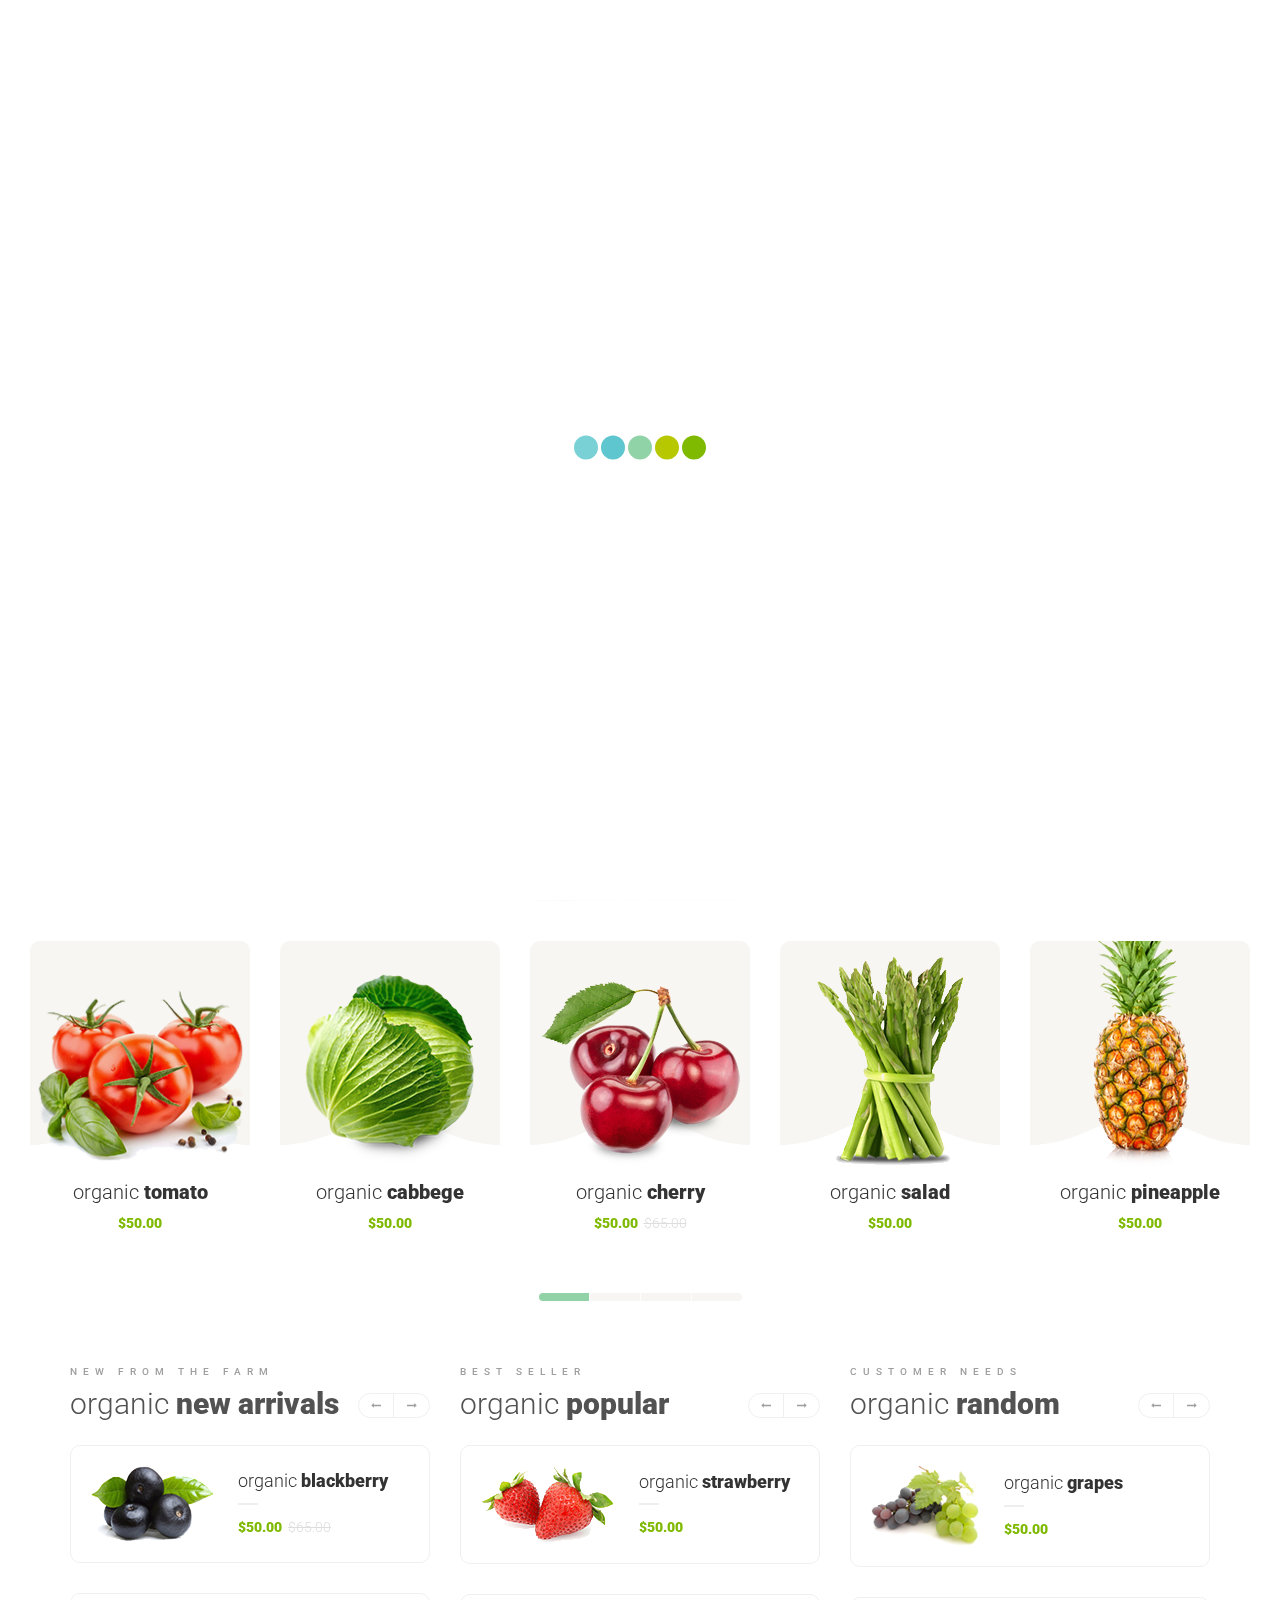
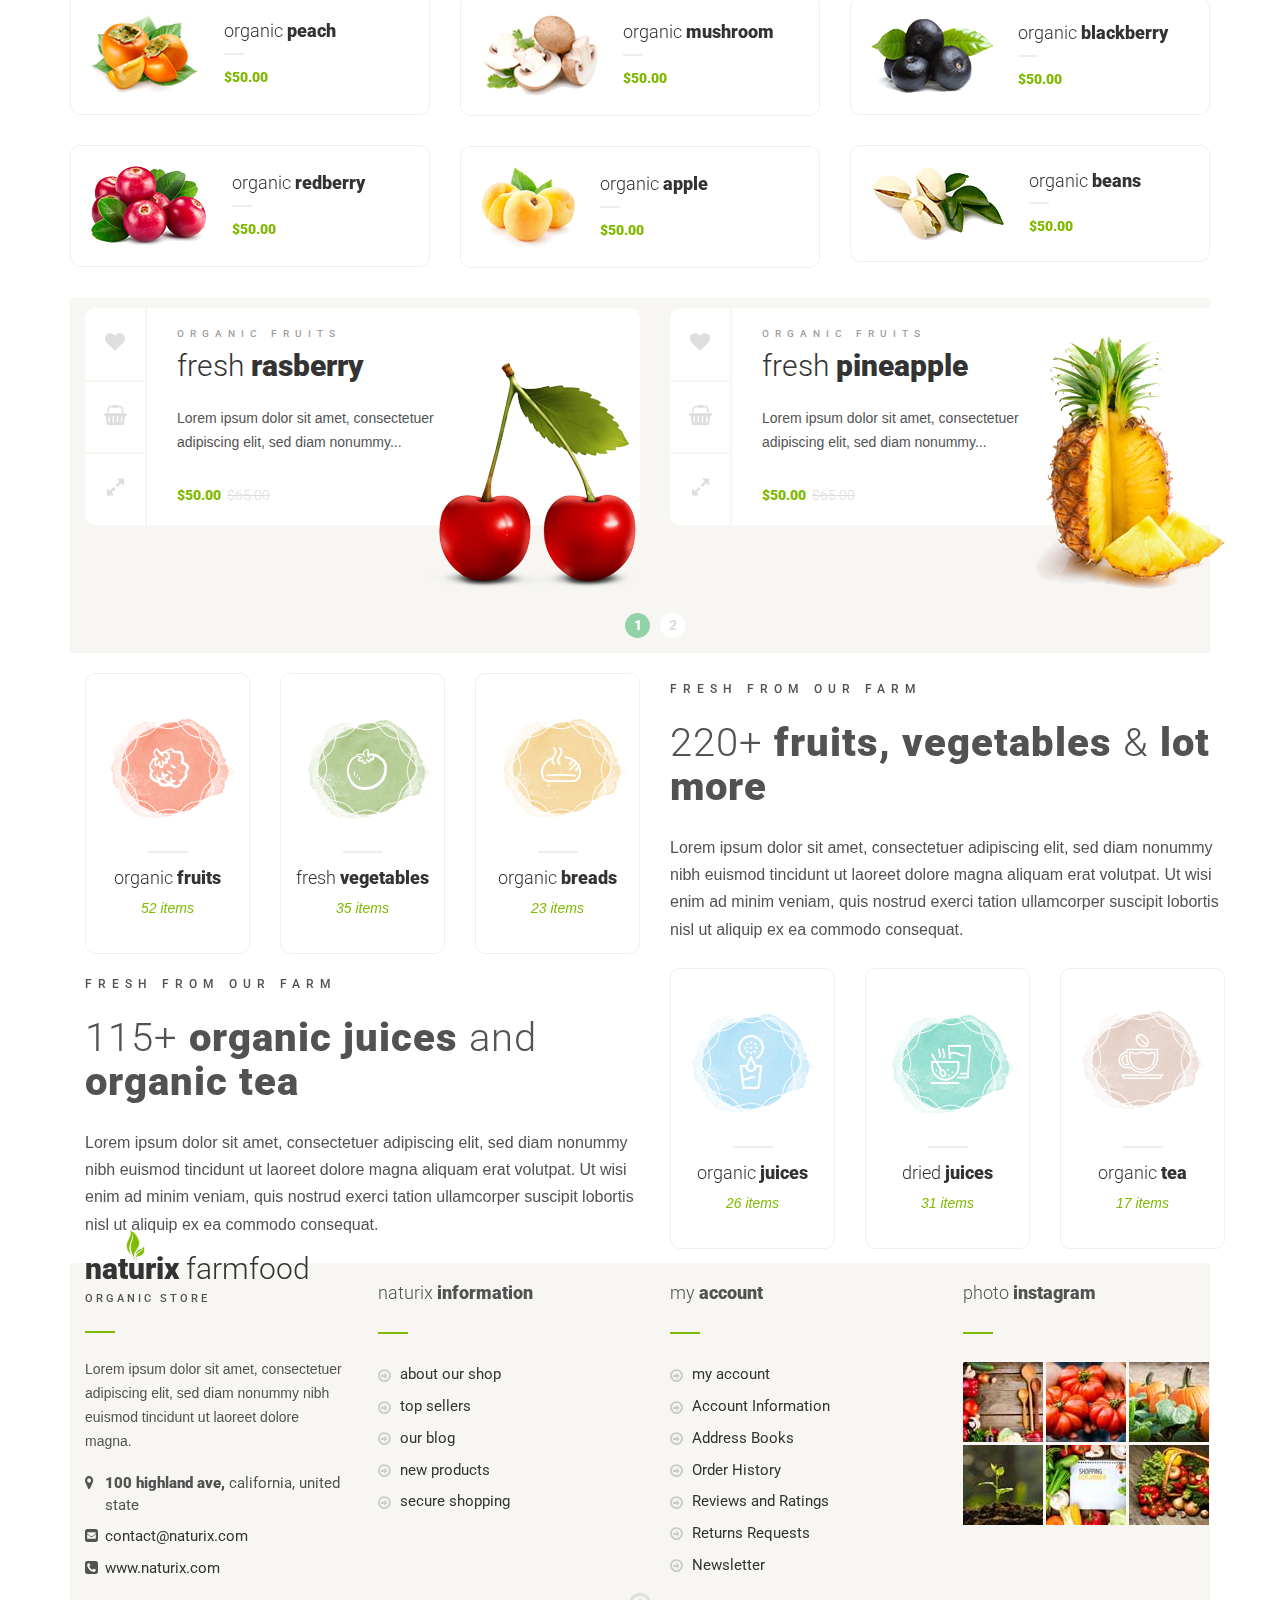
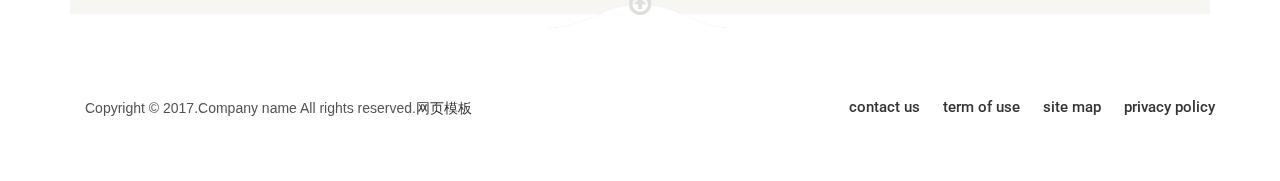
<file: index.html>
﻿<!DOCTYPE html>
<!--[if IE 7]><html class="no-js ie7 oldie" lang="en-US"> <![endif]-->
<!--[if IE 8]><html class="no-js ie8 oldie" lang="en-US"> <![endif]-->
<!--[if gt IE 8]><!-->
<html lang="en">
    <head>
        <meta charset="utf-8">
        <!--[if IE]><meta http-equiv="X-UA-Compatible" content="IE=edge"><![endif]-->
        <meta name="viewport" content="width=device-width, initial-scale=1">
        <meta name="description" content="">
        <meta name="author" content="">

        <title>Home</title>

        <!-- Font Icon -->
        <link href="assets/css/plugin/font-awesome.min.css" rel="stylesheet" type="text/css">  

        <!-- CSS Global -->
        <link href="assets/css/plugin/bootstrap.min.css" rel="stylesheet" type="text/css">  
        <link href="assets/css/plugin/bootstrap-select.min.css" rel="stylesheet" type="text/css">     
        <link href="assets/css/plugin/owl.carousel.css" rel="stylesheet" type="text/css">
        <link href="assets/css/plugin/animate.css" rel="stylesheet" type="text/css"> 
        <link href="assets/css/plugin/subscribe-better.css" rel="stylesheet" type="text/css"> 

        <!-- Custom CSS -->
        <link href="assets/css/style.css" rel="stylesheet" type="text/css">

        <!-- Color CSS -->
        >
        <script src="assets/js/plugin/html5shiv.js"></script>
        <script src="assets/js/plugin/respond.js"></script>
        <
        <!--[if lt IE 9]![endif]-->
    </head>

    <body id="home" class="wide">

         

        <div id="loading">
            <div class="loader">
                <div class="dot"></div>
                <div class="dot"></div>
                <div class="dot"></div>
                <div class="dot"></div>
                <div class="dot"></div>
            </div>
        </div>

        <!-- WRAPPER -->
        <main class="wrapper home-wrap"> 
            <!-- CONTENT AREA -->

            <!-- Main Header Start -->
            <header class="main-header">                  
                <div class="container-fluid rel-div">
                    <div class="col-lg-4 col-sm-8">
                        <div class="main-logo">
                            <a href="index.html"> <strong>naturix <img src="assets/img/icons/logo-icon.png" alt="" /> </strong> <span class="light-font">farmfood</span>  </a>
                            <span class="medium-font">ORGANIC STORE</span>
                        </div>
                    </div>

                    <div class="col-lg-6 responsive-menu">  
                        <div class="responsive-toggle fa fa-bars"> </div>
                        <nav class="fix-navbar" id="primary-navigation">            
                            <ul class="primary-navbar">                                                
                                <li><a href="index.html"> Home</a></li>
                                <li><a href="about-us.html">About Us</a></li>
								<li><a href="shop.html"> shop</a></li> 
								<!--								<li><a href="shop-single.html"> shop single </a></li>        -->

								<li><a href="my-account.html"> my account </a></li>
								<li><a href="contact.html">Contact Us</a></li>
                            </ul>                           
                        </nav>
                    </div>

                    <div class="col-lg-2 col-sm-4 cart-megamenu">
                        <div class="cart-hover">
                            <a href="#"> <img alt="" src="assets/img/icons/cart-icon.png" /> </a>
                            <span class="cnt crl-bg">3</span><span class="price">$2.170.00</span>
                            <ul class="pop-up-box cart-popup">
                                <li class="cart-list">
                                    <div class="cart-img"> <img src="assets/img/extra/cart-sm-1.jpg" alt=""> </div>
                                    <div class="cart-title">
                                        <div class="fsz-16">
                                            <a href="#"> <span class="light-font"> organic </span>  <strong>almonds</strong></a>
                                            <h6 class="sub-title-1">DRY FRUITS</h6>
                                        </div>
                                        <div class="price"> 
                                            <strong class="clr-txt">$50.00 </strong> <del class="light-font">$65.00 </del>
                                        </div>
                                    </div>
                                    <div class="close-icon"> <i class="fa fa-close clr-txt"></i> </div>
                                </li>

                                <li class="cart-list">
                                    <div class="cart-img"> <img src="assets/img/extra/cart-sm-2.jpg" alt=""> </div>
                                    <div class="cart-title">
                                        <div class="fsz-16">
                                            <a href="#"> <span class="light-font"> organic </span>  <strong>pepper</strong></a>
                                            <h6 class="sub-title-1">VEGETABLES</h6>
                                        </div>
                                        <div class="price"> 
                                            <strong class="clr-txt">$50.00 </strong> <del class="light-font">$65.00 </del>
                                        </div>
                                    </div>
                                    <div class="close-icon"> <i class="fa fa-close clr-txt"></i> </div>
                                </li>

                                <li class="cart-list">
                                    <div class="cart-img"> <img src="assets/img/extra/cart-sm-3.jpg" alt=""> </div>
                                    <div class="cart-title">
                                        <div class="fsz-16">
                                            <a href="#"> <span class="light-font"> organic </span>  <strong>onion</strong></a>
                                            <h6 class="sub-title-1">VAGETABLES</h6>
                                        </div>
                                        <div class="price"> 
                                            <strong class="clr-txt">$50.00 </strong> <del class="light-font">$65.00 </del>
                                        </div>
                                    </div>
                                    <div class="close-icon"> <i class="fa fa-close clr-txt"></i> </div>
                                </li>

                                <li class="cart-list sub-total">
                                    <div class="pull-left"> 
                                        <strong>Subtotal</strong>
                                    </div>
                                    <div class="pull-right"> 
                                        <strong class="clr-txt">$150.00</strong>
                                    </div>
                                </li>
                                <li class="cart-list buttons">
                                    <div class="pull-left"> 
                                        <a href="查看购物车的超连接.html" class="theme-btn-sm-2">View Cart</a>
                                    </div>
                                    <div class="pull-right"> 
                                        <a href="结算购物车的超连接.html" class="theme-btn-sm-3" onclick="alert('您已购买成功');"> Checkout </a>
                                    </div>
                                </li>
                            </ul>
                        </div>
                        <div class="mega-submenu">

                            <span class="nav-trigger">
                                <a class="menu-toggle" href="#"> <img src="assets/img/icons/menu.png" alt="" /> </a>
                            </span>
                            <div class="mega-dropdown-menu">
                                <a class="menu-toggle fa fa-close" href="#">  </a>
                                <div class="slider-mega-menu">
                                    <div class="menu-block">
                                        <div class="menu-caption">                                                               
                                            <h2 class="menu-title"> <span class="light-font"> Fresh </span>  <strong>Fruits</strong> </h2>
                                            <ul class="sub-list">
                                                <li> <a href="#">Banana</a> </li>
                                                <li> <a href="#">Water Melon </a> </li>
                                                <li> <a href="#">Blackberry </a> </li>
                                                <li> <a href="#">Plume</a> </li>
                                                <li> <a href="#">Orange</a> </li>
                                                <li> <a href="#">Lemon</a> </li>
                                                <li> <a href="#">Pineapple</a> </li>
                                                <li> <a href="#">Apple</a> </li>
                                                <li> <a href="#">Kiwi</a> </li>
                                            </ul>
                                            <h2 class="title"> <a href="#" class="clr-txt"> All Fruits </a> </h2>
                                        </div>
                                        <div class="menu-img">
                                            <img alt="" src="assets/img/extra/menu-1.png" />
                                        </div>
                                    </div>  
                                    <div class="menu-block">
                                        <div class="menu-caption">                                                               
                                            <h2 class="menu-title"> <span class="light-font"> Fresh </span>  <strong>Vegetables</strong> </h2>
                                            <ul class="sub-list">
                                                <li> <a href="#">Cabbage</a> </li>
                                                <li> <a href="#">Garlic </a> </li>
                                                <li> <a href="#">Onion </a> </li>
                                                <li> <a href="#">Plume</a> </li>
                                                <li> <a href="#">Carrot</a> </li>
                                                <li> <a href="#">Papper</a> </li>
                                                <li> <a href="#">Mushrome</a> </li>
                                                <li> <a href="#">Apple</a> </li>
                                                <li> <a href="#">Kiwi</a> </li>
                                            </ul>
                                            <h2 class="title"> <a href="#" class="clr-txt"> All Vegetables </a> </h2>
                                        </div>
                                        <div class="menu-img">
                                            <img alt="" src="assets/img/extra/menu-2.png" />
                                        </div>
                                    </div>  
                                    <div class="menu-block">
                                        <div class="menu-caption">                                                               
                                            <h2 class="menu-title"> <span class="light-font"> Fresh </span>  <strong>Dread Juices</strong> </h2>
                                            <ul class="sub-list">
                                                <li> <a href="#">Banana Juice</a> </li>
                                                <li> <a href="#">Water Melon Juice</a> </li>
                                                <li> <a href="#">Blackberry Juice</a> </li>
                                                <li> <a href="#">Plume Juice</a> </li>
                                                <li> <a href="#">Orange Juice</a> </li>
                                                <li> <a href="#">Lemon Juice</a> </li>
                                                <li> <a href="#">Pineapple Juice</a> </li>
                                                <li> <a href="#">Apple Juice</a> </li>
                                                <li> <a href="#">Kiwi Juice</a> </li>
                                            </ul>
                                            <h2 class="title"> <a href="#" class="clr-txt"> All Dread juices </a> </h2>
                                        </div>
                                        <div class="menu-img">
                                            <img alt="" src="assets/img/extra/menu-3.png" />
                                        </div>
                                    </div>  
                                    <div class="menu-block">
                                        <div class="menu-caption">                                                               
                                            <h2 class="menu-title"> <span class="light-font"> Fresh </span>  <strong>Juices</strong> </h2>
                                            <ul class="sub-list">
                                                <li> <a href="#">Banana Juice</a> </li>
                                                <li> <a href="#">Water Melon Juice</a> </li>
                                                <li> <a href="#">Blackberry Juice</a> </li>
                                                <li> <a href="#">Plume Juice</a> </li>
                                                <li> <a href="#">Orange Juice</a> </li>
                                                <li> <a href="#">Lemon Juice</a> </li>
                                                <li> <a href="#">Pineapple Juice</a> </li>
                                                <li> <a href="#">Apple Juice</a> </li>
                                                <li> <a href="#">Kiwi Juice</a> </li>
                                            </ul>
                                            <h2 class="title"> <a href="#" class="clr-txt"> All Fresh Juices </a> </h2>
                                        </div>
                                        <div class="menu-img">
                                            <img alt="" src="assets/img/extra/menu-1.png" />
                                        </div>
                                    </div>  
                                    <div class="menu-block">
                                        <div class="menu-caption">                                                               
                                            <h2 class="menu-title"> <span class="light-font"> Fresh </span>  <strong>Breads</strong> </h2>
                                            <ul class="sub-list">
                                                <li> <a href="#">Banana</a> </li>
                                                <li> <a href="#">Water Melon </a> </li>
                                                <li> <a href="#">Blackberry </a> </li>
                                                <li> <a href="#">Plume</a> </li>
                                                <li> <a href="#">Orange</a> </li>
                                                <li> <a href="#">Lemon</a> </li>
                                                <li> <a href="#">Pineapple</a> </li>
                                                <li> <a href="#">Apple</a> </li>
                                                <li> <a href="#">Kiwi</a> </li>
                                            </ul>
                                            <h2 class="title"> <a href="#" class="clr-txt"> All Fresh Bread </a> </h2>
                                        </div>
                                        <div class="menu-img">
                                            <img alt="" src="assets/img/extra/menu-5.png" />
                                        </div>
                                    </div>  
                                    <div class="menu-block">
                                        <div class="menu-caption">                                                               
                                            <h2 class="menu-title"> <span class="light-font"> Fresh </span>  <strong>Tea</strong> </h2>
                                            <ul class="sub-list">
                                                <li> <a href="#">Cabbage</a> </li>
                                                <li> <a href="#">Garlic </a> </li>
                                                <li> <a href="#">Onion </a> </li>
                                                <li> <a href="#">Plume</a> </li>
                                                <li> <a href="#">Carrot</a> </li>
                                                <li> <a href="#">Papper</a> </li>
                                                <li> <a href="#">Mushrome</a> </li>
                                                <li> <a href="#">Apple</a> </li>
                                                <li> <a href="#">Kiwi</a> </li>
                                            </ul>
                                            <h2 class="title"> <a href="#" class="clr-txt"> All Freash Tea </a> </h2>
                                        </div>
                                        <div class="menu-img">
                                            <img alt="" src="assets/img/extra/menu-6.png" />
                                        </div>
                                    </div> 
                                </div>
                            </div>
                        </div>
                        <div class="responsive-toggle fa fa-bars"> </div>
                    </div>

                </div>  
            </header>
            <!-- / Main Header Ends -->   

            <!-- Main Slider Start -->
            <section class="main-slide">
                <img alt=".." src="assets/img/slider/slide-2.jpg" />
                <div class="tbl-wrp slide-1">
                    <div class="text-middle">
                        <div class="tbl-cell">
                            <div class="slide-caption container text-center">
                                <div class="slide-title">
                                    <img src="assets/img/icons/slide-txt-1.png" alt="" />
                                    <span>100% Guarantee</span>
                                </div>
                                <div class="slide-title2 pb-50">
                                    <h2 class="section-title"> <span class="light-font">Live </span> <strong>organic </strong> <span class="light-font">for live </span> <strong>healthy </strong> </h2>
                                    <h4 class="sub-title"> ORGANIC FRUITS, VEGETABLES, AND LOT MORE TO YOUR DOOR </h4>
                                </div>
<!--                                <div class="slide">-->
<!--                                    <a href="#" class="slide-btn"> Shop Now</a>  -->
<!--                                </div>-->
                            </div>
                        </div>
                    </div>
                </div>
            </section>
            <!-- / Main Slider Ends -->

            <!-- Organic All Starts-->
            <section class="organic-all sec-space-bottom">
                <div class="pattern"> 
                    <img alt="" src="assets/img/icons/white-pattern.png" />
                </div>
                <div class="section-icon">
                    <img alt="" src="assets/img/icons/icon-3.png" />
                </div>

                <div class="container-fluid"> 
                    <div class="col-md-12"> 
                        <div class="tab-content organic-content row"> 
                            <div id="product-tab-1" class="tab-pane fade active in"> 
                                <div class="product-slider-1 dots-1"> 

                                    <div class="item"> 
                                        <div class="product-box"> 
                                            <div class="product-media"> 
                                                <img class="prod-img" alt="" src="assets/img/products/1.png" />     
                                                <img class="shape" alt="" src="assets/img/icons/shap-small.png" />  
                                                <div class="prod-icons"> 
                                                    <a href="#" class="fa fa-heart"></a>
                                                    <a href="shop-single.html" class="fa fa-shopping-basket"></a>
                                                    <a  href="#product-preview" data-toggle="modal" class="fa fa-expand"></a>
                                                </div>
                                            </div>                                           
                                            <div class="product-caption"> 
                                                <h3 class="product-title">
                                                    <a href="#"> <span class="light-font"> organic </span>  <strong>tomato</strong></a>
                                                </h3>
                                                <div class="price"> 
                                                    <strong class="clr-txt">$50.00 </strong>
                                                </div>
                                            </div>
                                        </div>
                                    </div>
                                    <div class="item"> 
                                        <div class="product-box"> 
                                            <div class="product-media"> 
                                                <img class="prod-img" alt="" src="assets/img/products/2.png" />     
                                                <img class="shape" alt="" src="assets/img/icons/shap-small.png" />
                                                <div class="prod-icons"> 
                                                    <a href="#" class="fa fa-heart"></a>
                                                    <a href="shop-single.html" class="fa fa-shopping-basket"></a>
                                                    <a  href="#product-preview" data-toggle="modal" class="fa fa-expand"></a>
                                                </div>
                                            </div>

                                            <div class="product-caption"> 
                                                <h3 class="product-title">
                                                    <a href="#"> <span class="light-font"> organic </span>  <strong>cabbege</strong></a>
                                                </h3>
                                                <div class="price"> 
                                                    <strong class="clr-txt">$50.00 </strong>
                                                </div>
                                            </div>
                                        </div>
                                    </div>
                                    <div class="item"> 
                                        <div class="product-box active"> 
                                            <div class="product-media"> 
                                                <img class="prod-img" alt="" src="assets/img/products/3.png" />     
                                                <img class="shape" alt="" src="assets/img/icons/shap-small.png" />
                                                <div class="prod-icons"> 
                                                    <a href="#" class="fa fa-heart"></a>
                                                    <a href="shop-single.html" class="fa fa-shopping-basket"></a>
                                                    <a  href="#product-preview" data-toggle="modal" class="fa fa-expand"></a>
                                                </div>
                                            </div>

                                            <div class="product-caption"> 
                                                <h3 class="product-title">
                                                    <a href="#"> <span class="light-font"> organic </span>  <strong>cherry</strong></a>
                                                </h3>
                                                <div class="price"> 
                                                    <strong class="clr-txt">$50.00 </strong> <del class="light-font">$65.00 </del>
                                                </div>
                                            </div>
                                        </div>
                                    </div>
                                    <div class="item"> 
                                        <div class="product-box"> 
                                            <div class="product-media"> 
                                                <img class="prod-img" alt="" src="assets/img/products/4.png" />     
                                                <img class="shape" alt="" src="assets/img/icons/shap-small.png" />
                                                <!--                                                <span class="prod-tag tag-1">new</span> <span class="prod-tag tag-2">sale</span>-->
                                                <div class="prod-icons"> 
                                                    <a href="#" class="fa fa-heart"></a>
                                                    <a href="shop-single.html" class="fa fa-shopping-basket"></a>
                                                    <a  href="#product-preview" data-toggle="modal" class="fa fa-expand"></a>
                                                </div>
                                            </div>

                                            <div class="product-caption"> 
                                                <h3 class="product-title">
                                                    <a href="#"> <span class="light-font"> organic </span>  <strong>salad</strong></a>
                                                </h3>
                                                <div class="price"> 
                                                    <strong class="clr-txt">$50.00 </strong>
                                                </div>
                                            </div>
                                        </div>
                                    </div>
                                    <div class="item"> 
                                        <div class="product-box"> 
                                            <div class="product-media"> 
                                                <img class="prod-img" alt="" src="assets/img/products/5.png" />     
                                                <img class="shape" alt="" src="assets/img/icons/shap-small.png" />
                                                <div class="prod-icons"> 
                                                    <a href="#" class="fa fa-heart"></a>
                                                    <a href="shop-single.html" class="fa fa-shopping-basket"></a>
                                                    <a  href="#product-preview" data-toggle="modal" class="fa fa-expand"></a>
                                                </div>
                                            </div>

                                            <div class="product-caption"> 
                                                <h3 class="product-title">
                                                    <a href="#"> <span class="light-font"> organic </span>  <strong>pineapple</strong></a>
                                                </h3>
                                                <div class="price"> 
                                                    <strong class="clr-txt">$50.00 </strong>
                                                </div>
                                            </div>
                                        </div>
                                    </div>
                                    <div class="item"> 
                                        <div class="product-box"> 
                                            <div class="product-media"> 
                                                <img class="prod-img" alt="" src="assets/img/products/6.png" />     
                                                <img class="shape" alt="" src="assets/img/icons/shap-small.png" />
                                                <div class="prod-icons"> 
                                                    <a href="#" class="fa fa-heart"></a>
                                                    <a href="shop-single.html" class="fa fa-shopping-basket"></a>
                                                    <a  href="#product-preview" data-toggle="modal" class="fa fa-expand"></a>
                                                </div>
                                            </div>

                                            <div class="product-caption"> 
                                                <h3 class="product-title">
                                                    <a href="#"> <span class="light-font"> organic </span>  <strong>onion</strong></a>
                                                </h3>
                                                <div class="price"> 
                                                    <strong class="clr-txt">$50.00 </strong>
                                                </div>
                                            </div>
                                        </div>
                                    </div>
                                    <div class="item"> 
                                        <div class="product-box"> 
                                            <div class="product-media"> 
                                                <img class="prod-img" alt="" src="assets/img/products/3.png" />     
                                                <img class="shape" alt="" src="assets/img/icons/shap-small.png" />
                                                <div class="prod-icons"> 
                                                    <a href="#" class="fa fa-heart"></a>
                                                    <a href="shop-single.html" class="fa fa-shopping-basket"></a>
                                                    <a  href="#product-preview" data-toggle="modal" class="fa fa-expand"></a>
                                                </div>
                                            </div>

                                            <div class="product-caption"> 
                                                <h3 class="product-title">
                                                    <a href="#"> <span class="light-font"> organic </span>  <strong>cherry</strong></a>
                                                </h3>
                                                <div class="price"> 
                                                    <strong class="clr-txt">$50.00 </strong> <del class="light-font">$65.00 </del>
                                                </div>
                                            </div>
                                        </div>
                                    </div>
                                    <div class="item"> 
                                        <div class="product-box"> 
                                            <div class="product-media"> 
                                                <img class="prod-img" alt="" src="assets/img/products/4.png" />     
                                                <img class="shape" alt="" src="assets/img/icons/shap-small.png" />
                                                <!--                                                <span class="prod-tag tag-1">new</span> <span class="prod-tag tag-2">sale</span>-->
                                                <div class="prod-icons"> 
                                                    <a href="#" class="fa fa-heart"></a>
                                                    <a href="shop-single.html" class="fa fa-shopping-basket"></a>
                                                    <a  href="#product-preview" data-toggle="modal" class="fa fa-expand"></a>
                                                </div>
                                            </div>

                                            <div class="product-caption"> 
                                                <h3 class="product-title">
                                                    <a href="#"> <span class="light-font"> organic </span>  <strong>salad</strong></a>
                                                </h3>
                                                <div class="price"> 
                                                    <strong class="clr-txt">$50.00 </strong>
                                                </div>
                                            </div>
                                        </div>
                                    </div>
                                    <div class="item"> 
                                        <div class="product-box"> 
                                            <div class="product-media"> 
                                                <img class="prod-img" alt="" src="assets/img/products/1.png" />     
                                                <img class="shape" alt="" src="assets/img/icons/shap-small.png" />  
                                                <div class="prod-icons"> 
                                                    <a href="#" class="fa fa-heart"></a>
                                                    <a href="shop-single.html" class="fa fa-shopping-basket"></a>
                                                    <a  href="#product-preview" data-toggle="modal" class="fa fa-expand"></a>
                                                </div>
                                            </div>                                           
                                            <div class="product-caption"> 
                                                <h3 class="product-title">
                                                    <a href="#"> <span class="light-font"> organic </span>  <strong>tomato</strong></a>
                                                </h3>
                                                <div class="price"> 
                                                    <strong class="clr-txt">$50.00 </strong>
                                                </div>
                                            </div>
                                        </div>
                                    </div>
                                    <div class="item"> 
                                        <div class="product-box"> 
                                            <div class="product-media"> 
                                                <img class="prod-img" alt="" src="assets/img/products/2.png" />     
                                                <img class="shape" alt="" src="assets/img/icons/shap-small.png" />
                                                <div class="prod-icons"> 
                                                    <a href="#" class="fa fa-heart"></a>
                                                    <a href="shop-single.html" class="fa fa-shopping-basket"></a>
                                                    <a  href="#product-preview" data-toggle="modal" class="fa fa-expand"></a>
                                                </div>
                                            </div>

                                            <div class="product-caption"> 
                                                <h3 class="product-title">
                                                    <a href="#"> <span class="light-font"> organic </span>  <strong>cabbege</strong></a>
                                                </h3>
                                                <div class="price"> 
                                                    <strong class="clr-txt">$50.00 </strong>
                                                </div>
                                            </div>
                                        </div>
                                    </div>
                                    <div class="item"> 
                                        <div class="product-box"> 
                                            <div class="product-media"> 
                                                <img class="prod-img" alt="" src="assets/img/products/3.png" />     
                                                <img class="shape" alt="" src="assets/img/icons/shap-small.png" />
                                                <div class="prod-icons"> 
                                                    <a href="#" class="fa fa-heart"></a>
                                                    <a href="shop-single.html" class="fa fa-shopping-basket"></a>
                                                    <a  href="#product-preview" data-toggle="modal" class="fa fa-expand"></a>
                                                </div>
                                            </div>

                                            <div class="product-caption"> 
                                                <h3 class="product-title">
                                                    <a href="#"> <span class="light-font"> organic </span>  <strong>cherry</strong></a>
                                                </h3>
                                                <div class="price"> 
                                                    <strong class="clr-txt">$50.00 </strong> <del class="light-font">$65.00 </del>
                                                </div>
                                            </div>
                                        </div>
                                    </div>
                                    <div class="item"> 
                                        <div class="product-box"> 
                                            <div class="product-media"> 
                                                <img class="prod-img" alt="" src="assets/img/products/4.png" />     
                                                <img class="shape" alt="" src="assets/img/icons/shap-small.png" />
                                                <!--                                                <span class="prod-tag tag-1">new</span> <span class="prod-tag tag-2">sale</span>-->
                                                <div class="prod-icons"> 
                                                    <a href="#" class="fa fa-heart"></a>
                                                    <a href="shop-single.html" class="fa fa-shopping-basket"></a>
                                                    <a  href="#product-preview" data-toggle="modal" class="fa fa-expand"></a>
                                                </div>
                                            </div>

                                            <div class="product-caption"> 
                                                <h3 class="product-title">
                                                    <a href="#"> <span class="light-font"> organic </span>  <strong>salad</strong></a>
                                                </h3>
                                                <div class="price"> 
                                                    <strong class="clr-txt">$50.00 </strong>
                                                </div>
                                            </div>
                                        </div>
                                    </div>
                                    <div class="item"> 
                                        <div class="product-box"> 
                                            <div class="product-media"> 
                                                <img class="prod-img" alt="" src="assets/img/products/5.png" />     
                                                <img class="shape" alt="" src="assets/img/icons/shap-small.png" />
                                                <div class="prod-icons"> 
                                                    <a href="#" class="fa fa-heart"></a>
                                                    <a href="shop-single.html" class="fa fa-shopping-basket"></a>
                                                    <a  href="#product-preview" data-toggle="modal" class="fa fa-expand"></a>
                                                </div>
                                            </div>

                                            <div class="product-caption"> 
                                                <h3 class="product-title">
                                                    <a href="#"> <span class="light-font"> organic </span>  <strong>pineapple</strong></a>
                                                </h3>
                                                <div class="price"> 
                                                    <strong class="clr-txt">$50.00 </strong>
                                                </div>
                                            </div>
                                        </div>
                                    </div>
                                    <div class="item"> 
                                        <div class="product-box"> 
                                            <div class="product-media"> 
                                                <img class="prod-img" alt="" src="assets/img/products/6.png" />     
                                                <img class="shape" alt="" src="assets/img/icons/shap-small.png" />
                                                <div class="prod-icons"> 
                                                    <a href="#" class="fa fa-heart"></a>
                                                    <a href="shop-single.html" class="fa fa-shopping-basket"></a>
                                                    <a  href="#product-preview" data-toggle="modal" class="fa fa-expand"></a>
                                                </div>
                                            </div>

                                            <div class="product-caption"> 
                                                <h3 class="product-title">
                                                    <a href="#"> <span class="light-font"> organic </span>  <strong>onion</strong></a>
                                                </h3>
                                                <div class="price"> 
                                                    <strong class="clr-txt">$50.00 </strong>
                                                </div>
                                            </div>
                                        </div>
                                    </div>
                                    <div class="item"> 
                                        <div class="product-box"> 
                                            <div class="product-media"> 
                                                <img class="prod-img" alt="" src="assets/img/products/3.png" />     
                                                <img class="shape" alt="" src="assets/img/icons/shap-small.png" />
                                                <div class="prod-icons"> 
                                                    <a href="#" class="fa fa-heart"></a>
                                                    <a href="shop-single.html" class="fa fa-shopping-basket"></a>
                                                    <a  href="#product-preview" data-toggle="modal" class="fa fa-expand"></a>
                                                </div>
                                            </div>

                                            <div class="product-caption"> 
                                                <h3 class="product-title">
                                                    <a href="#"> <span class="light-font"> organic </span>  <strong>cherry</strong></a>
                                                </h3>
                                                <div class="price"> 
                                                    <strong class="clr-txt">$50.00 </strong> <del class="light-font">$65.00 </del>
                                                </div>
                                            </div>
                                        </div>
                                    </div>
                                    <div class="item"> 
                                        <div class="product-box"> 
                                            <div class="product-media"> 
                                                <img class="prod-img" alt="" src="assets/img/products/4.png" />     
                                                <img class="shape" alt="" src="assets/img/icons/shap-small.png" />
                                                <!--                                                <span class="prod-tag tag-1">new</span> <span class="prod-tag tag-2">sale</span>-->
                                                <div class="prod-icons"> 
                                                    <a href="#" class="fa fa-heart"></a>
                                                    <a href="shop-single.html" class="fa fa-shopping-basket"></a>
                                                    <a  href="#product-preview" data-toggle="modal" class="fa fa-expand"></a>
                                                </div>
                                            </div>

                                            <div class="product-caption"> 
                                                <h3 class="product-title">
                                                    <a href="#"> <span class="light-font"> organic </span>  <strong>salad</strong></a>
                                                </h3>
                                                <div class="price"> 
                                                    <strong class="clr-txt">$50.00 </strong>
                                                </div>
                                            </div>
                                        </div>
                                    </div>
                                    <div class="item"> 
                                        <div class="product-box"> 
                                            <div class="product-media"> 
                                                <img class="prod-img" alt="" src="assets/img/products/4.png" />     
                                                <img class="shape" alt="" src="assets/img/icons/shap-small.png" />
                                                <!--                                                <span class="prod-tag tag-1">new</span> <span class="prod-tag tag-2">sale</span>-->
                                                <div class="prod-icons"> 
                                                    <a href="#" class="fa fa-heart"></a>
                                                    <a href="shop-single.html" class="fa fa-shopping-basket"></a>
                                                    <a  href="#product-preview" data-toggle="modal" class="fa fa-expand"></a>
                                                </div>
                                            </div>

                                            <div class="product-caption"> 
                                                <h3 class="product-title">
                                                    <a href="#"> <span class="light-font"> organic </span>  <strong>salad</strong></a>
                                                </h3>
                                                <div class="price"> 
                                                    <strong class="clr-txt">$50.00 </strong>
                                                </div>
                                            </div>
                                        </div>
                                    </div>
                                    <div class="item"> 
                                        <div class="product-box"> 
                                            <div class="product-media"> 
                                                <img class="prod-img" alt="" src="assets/img/products/5.png" />     
                                                <img class="shape" alt="" src="assets/img/icons/shap-small.png" />
                                                <div class="prod-icons"> 
                                                    <a href="#" class="fa fa-heart"></a>
                                                    <a href="shop-single.html" class="fa fa-shopping-basket"></a>
                                                    <a  href="#product-preview" data-toggle="modal" class="fa fa-expand"></a>
                                                </div>
                                            </div>

                                            <div class="product-caption"> 
                                                <h3 class="product-title">
                                                    <a href="#"> <span class="light-font"> organic </span>  <strong>pineapple</strong></a>
                                                </h3>
                                                <div class="price"> 
                                                    <strong class="clr-txt">$50.00 </strong>
                                                </div>
                                            </div>
                                        </div>
                                    </div>
                                    <div class="item"> 
                                        <div class="product-box"> 
                                            <div class="product-media"> 
                                                <img class="prod-img" alt="" src="assets/img/products/4.png" />     
                                                <img class="shape" alt="" src="assets/img/icons/shap-small.png" />
                                                <!--                                                <span class="prod-tag tag-1">new</span> <span class="prod-tag tag-2">sale</span>-->
                                                <div class="prod-icons"> 
                                                    <a href="#" class="fa fa-heart"></a>
                                                    <a href="shop-single.html" class="fa fa-shopping-basket"></a>
                                                    <a  href="#product-preview" data-toggle="modal" class="fa fa-expand"></a>
                                                </div>
                                            </div>

                                            <div class="product-caption"> 
                                                <h3 class="product-title">
                                                    <a href="#"> <span class="light-font"> organic </span>  <strong>salad</strong></a>
                                                </h3>
                                                <div class="price"> 
                                                    <strong class="clr-txt">$50.00 </strong>
                                                </div>
                                            </div>
                                        </div>
                                    </div>
                                    <div class="item"> 
                                        <div class="product-box"> 
                                            <div class="product-media"> 
                                                <img class="prod-img" alt="" src="assets/img/products/5.png" />     
                                                <img class="shape" alt="" src="assets/img/icons/shap-small.png" />
                                                <div class="prod-icons"> 
                                                    <a href="#" class="fa fa-heart"></a>
                                                    <a href="shop-single.html" class="fa fa-shopping-basket"></a>
                                                    <a  href="#product-preview" data-toggle="modal" class="fa fa-expand"></a>
                                                </div>
                                            </div>

                                            <div class="product-caption"> 
                                                <h3 class="product-title">
                                                    <a href="#"> <span class="light-font"> organic </span>  <strong>pineapple</strong></a>
                                                </h3>
                                                <div class="price"> 
                                                    <strong class="clr-txt">$50.00 </strong>
                                                </div>
                                            </div>
                                        </div>
                                    </div>

                                </div>
                            </div>
                            <div id="product-tab-2" class="tab-pane fade"> 
                                <div class="product-slider-1 dots-1"> 

                                    <div class="item"> 
                                        <div class="product-box"> 
                                            <div class="product-media"> 
                                                <img class="prod-img" alt="" src="assets/img/products/1.png" />     
                                                <img class="shape" alt="" src="assets/img/icons/shap-small.png" />  
                                                <div class="prod-icons"> 
                                                    <a href="#" class="fa fa-heart"></a>
                                                    <a href="shop-single.html" class="fa fa-shopping-basket"></a>
                                                    <a  href="#product-preview" data-toggle="modal" class="fa fa-expand"></a>
                                                </div>
                                            </div>                                           
                                            <div class="product-caption"> 
                                                <h3 class="product-title">
                                                    <a href="#"> <span class="light-font"> organic </span>  <strong>tomato</strong></a>
                                                </h3>
                                                <div class="price"> 
                                                    <strong class="clr-txt">$50.00 </strong>
                                                </div>
                                            </div>
                                        </div>
                                    </div>
                                    <div class="item"> 
                                        <div class="product-box"> 
                                            <div class="product-media"> 
                                                <img class="prod-img" alt="" src="assets/img/products/2.png" />     
                                                <img class="shape" alt="" src="assets/img/icons/shap-small.png" />
                                                <div class="prod-icons"> 
                                                    <a href="#" class="fa fa-heart"></a>
                                                    <a href="shop-single.html" class="fa fa-shopping-basket"></a>
                                                    <a  href="#product-preview" data-toggle="modal" class="fa fa-expand"></a>
                                                </div>
                                            </div>

                                            <div class="product-caption"> 
                                                <h3 class="product-title">
                                                    <a href="#"> <span class="light-font"> organic </span>  <strong>cabbege</strong></a>
                                                </h3>
                                                <div class="price"> 
                                                    <strong class="clr-txt">$50.00 </strong>
                                                </div>
                                            </div>
                                        </div>
                                    </div>
                                    <div class="item"> 
                                        <div class="product-box active"> 
                                            <div class="product-media"> 
                                                <img class="prod-img" alt="" src="assets/img/products/3.png" />     
                                                <img class="shape" alt="" src="assets/img/icons/shap-small.png" />
                                                <div class="prod-icons"> 
                                                    <a href="#" class="fa fa-heart"></a>
                                                    <a href="shop-single.html" class="fa fa-shopping-basket"></a>
                                                    <a  href="#product-preview" data-toggle="modal" class="fa fa-expand"></a>
                                                </div>
                                            </div>

                                            <div class="product-caption"> 
                                                <h3 class="product-title">
                                                    <a href="#"> <span class="light-font"> organic </span>  <strong>cherry</strong></a>
                                                </h3>
                                                <div class="price"> 
                                                    <strong class="clr-txt">$50.00 </strong> <del class="light-font">$65.00 </del>
                                                </div>
                                            </div>
                                        </div>
                                    </div>
                                    <div class="item"> 
                                        <div class="product-box"> 
                                            <div class="product-media"> 
                                                <img class="prod-img" alt="" src="assets/img/products/4.png" />     
                                                <img class="shape" alt="" src="assets/img/icons/shap-small.png" />
                                                <!--                                                <span class="prod-tag tag-1">new</span> <span class="prod-tag tag-2">sale</span>-->
                                                <div class="prod-icons"> 
                                                    <a href="#" class="fa fa-heart"></a>
                                                    <a href="shop-single.html" class="fa fa-shopping-basket"></a>
                                                    <a  href="#product-preview" data-toggle="modal" class="fa fa-expand"></a>
                                                </div>
                                            </div>

                                            <div class="product-caption"> 
                                                <h3 class="product-title">
                                                    <a href="#"> <span class="light-font"> organic </span>  <strong>salad</strong></a>
                                                </h3>
                                                <div class="price"> 
                                                    <strong class="clr-txt">$50.00 </strong>
                                                </div>
                                            </div>
                                        </div>
                                    </div>
                                    <div class="item"> 
                                        <div class="product-box"> 
                                            <div class="product-media"> 
                                                <img class="prod-img" alt="" src="assets/img/products/5.png" />     
                                                <img class="shape" alt="" src="assets/img/icons/shap-small.png" />
                                                <div class="prod-icons"> 
                                                    <a href="#" class="fa fa-heart"></a>
                                                    <a href="shop-single.html" class="fa fa-shopping-basket"></a>
                                                    <a  href="#product-preview" data-toggle="modal" class="fa fa-expand"></a>
                                                </div>
                                            </div>

                                            <div class="product-caption"> 
                                                <h3 class="product-title">
                                                    <a href="#"> <span class="light-font"> organic </span>  <strong>pineapple</strong></a>
                                                </h3>
                                                <div class="price"> 
                                                    <strong class="clr-txt">$50.00 </strong>
                                                </div>
                                            </div>
                                        </div>
                                    </div>
                                    <div class="item"> 
                                        <div class="product-box"> 
                                            <div class="product-media"> 
                                                <img class="prod-img" alt="" src="assets/img/products/6.png" />     
                                                <img class="shape" alt="" src="assets/img/icons/shap-small.png" />
                                                <div class="prod-icons"> 
                                                    <a href="#" class="fa fa-heart"></a>
                                                    <a href="shop-single.html" class="fa fa-shopping-basket"></a>
                                                    <a  href="#product-preview" data-toggle="modal" class="fa fa-expand"></a>
                                                </div>
                                            </div>

                                            <div class="product-caption"> 
                                                <h3 class="product-title">
                                                    <a href="#"> <span class="light-font"> organic </span>  <strong>onion</strong></a>
                                                </h3>
                                                <div class="price"> 
                                                    <strong class="clr-txt">$50.00 </strong>
                                                </div>
                                            </div>
                                        </div>
                                    </div>
                                    <div class="item"> 
                                        <div class="product-box"> 
                                            <div class="product-media"> 
                                                <img class="prod-img" alt="" src="assets/img/products/3.png" />     
                                                <img class="shape" alt="" src="assets/img/icons/shap-small.png" />
                                                <div class="prod-icons"> 
                                                    <a href="#" class="fa fa-heart"></a>
                                                    <a href="shop-single.html" class="fa fa-shopping-basket"></a>
                                                    <a  href="#product-preview" data-toggle="modal" class="fa fa-expand"></a>
                                                </div>
                                            </div>

                                            <div class="product-caption"> 
                                                <h3 class="product-title">
                                                    <a href="#"> <span class="light-font"> organic </span>  <strong>cherry</strong></a>
                                                </h3>
                                                <div class="price"> 
                                                    <strong class="clr-txt">$50.00 </strong> <del class="light-font">$65.00 </del>
                                                </div>
                                            </div>
                                        </div>
                                    </div>
                                    <div class="item"> 
                                        <div class="product-box"> 
                                            <div class="product-media"> 
                                                <img class="prod-img" alt="" src="assets/img/products/4.png" />     
                                                <img class="shape" alt="" src="assets/img/icons/shap-small.png" />
                                                <!--                                                <span class="prod-tag tag-1">new</span> <span class="prod-tag tag-2">sale</span>-->
                                                <div class="prod-icons"> 
                                                    <a href="#" class="fa fa-heart"></a>
                                                    <a href="shop-single.html" class="fa fa-shopping-basket"></a>
                                                    <a  href="#product-preview" data-toggle="modal" class="fa fa-expand"></a>
                                                </div>
                                            </div>

                                            <div class="product-caption"> 
                                                <h3 class="product-title">
                                                    <a href="#"> <span class="light-font"> organic </span>  <strong>salad</strong></a>
                                                </h3>
                                                <div class="price"> 
                                                    <strong class="clr-txt">$50.00 </strong>
                                                </div>
                                            </div>
                                        </div>
                                    </div>
                                    <div class="item"> 
                                        <div class="product-box"> 
                                            <div class="product-media"> 
                                                <img class="prod-img" alt="" src="assets/img/products/1.png" />     
                                                <img class="shape" alt="" src="assets/img/icons/shap-small.png" />  
                                                <div class="prod-icons"> 
                                                    <a href="#" class="fa fa-heart"></a>
                                                    <a href="shop-single.html" class="fa fa-shopping-basket"></a>
                                                    <a  href="#product-preview" data-toggle="modal" class="fa fa-expand"></a>
                                                </div>
                                            </div>                                           
                                            <div class="product-caption"> 
                                                <h3 class="product-title">
                                                    <a href="#"> <span class="light-font"> organic </span>  <strong>tomato</strong></a>
                                                </h3>
                                                <div class="price"> 
                                                    <strong class="clr-txt">$50.00 </strong>
                                                </div>
                                            </div>
                                        </div>
                                    </div>
                                    <div class="item"> 
                                        <div class="product-box"> 
                                            <div class="product-media"> 
                                                <img class="prod-img" alt="" src="assets/img/products/2.png" />     
                                                <img class="shape" alt="" src="assets/img/icons/shap-small.png" />
                                                <div class="prod-icons"> 
                                                    <a href="#" class="fa fa-heart"></a>
                                                    <a href="shop-single.html" class="fa fa-shopping-basket"></a>
                                                    <a  href="#product-preview" data-toggle="modal" class="fa fa-expand"></a>
                                                </div>
                                            </div>

                                            <div class="product-caption"> 
                                                <h3 class="product-title">
                                                    <a href="#"> <span class="light-font"> organic </span>  <strong>cabbege</strong></a>
                                                </h3>
                                                <div class="price"> 
                                                    <strong class="clr-txt">$50.00 </strong>
                                                </div>
                                            </div>
                                        </div>
                                    </div>
                                    <div class="item"> 
                                        <div class="product-box"> 
                                            <div class="product-media"> 
                                                <img class="prod-img" alt="" src="assets/img/products/3.png" />     
                                                <img class="shape" alt="" src="assets/img/icons/shap-small.png" />
                                                <div class="prod-icons"> 
                                                    <a href="#" class="fa fa-heart"></a>
                                                    <a href="shop-single.html" class="fa fa-shopping-basket"></a>
                                                    <a  href="#product-preview" data-toggle="modal" class="fa fa-expand"></a>
                                                </div>
                                            </div>

                                            <div class="product-caption"> 
                                                <h3 class="product-title">
                                                    <a href="#"> <span class="light-font"> organic </span>  <strong>cherry</strong></a>
                                                </h3>
                                                <div class="price"> 
                                                    <strong class="clr-txt">$50.00 </strong> <del class="light-font">$65.00 </del>
                                                </div>
                                            </div>
                                        </div>
                                    </div>
                                    <div class="item"> 
                                        <div class="product-box"> 
                                            <div class="product-media"> 
                                                <img class="prod-img" alt="" src="assets/img/products/4.png" />     
                                                <img class="shape" alt="" src="assets/img/icons/shap-small.png" />
                                                <!--                                                <span class="prod-tag tag-1">new</span> <span class="prod-tag tag-2">sale</span>-->
                                                <div class="prod-icons"> 
                                                    <a href="#" class="fa fa-heart"></a>
                                                    <a href="shop-single.html" class="fa fa-shopping-basket"></a>
                                                    <a  href="#product-preview" data-toggle="modal" class="fa fa-expand"></a>
                                                </div>
                                            </div>

                                            <div class="product-caption"> 
                                                <h3 class="product-title">
                                                    <a href="#"> <span class="light-font"> organic </span>  <strong>salad</strong></a>
                                                </h3>
                                                <div class="price"> 
                                                    <strong class="clr-txt">$50.00 </strong>
                                                </div>
                                            </div>
                                        </div>
                                    </div>
                                    <div class="item"> 
                                        <div class="product-box"> 
                                            <div class="product-media"> 
                                                <img class="prod-img" alt="" src="assets/img/products/5.png" />     
                                                <img class="shape" alt="" src="assets/img/icons/shap-small.png" />
                                                <div class="prod-icons"> 
                                                    <a href="#" class="fa fa-heart"></a>
                                                    <a href="shop-single.html" class="fa fa-shopping-basket"></a>
                                                    <a  href="#product-preview" data-toggle="modal" class="fa fa-expand"></a>
                                                </div>
                                            </div>

                                            <div class="product-caption"> 
                                                <h3 class="product-title">
                                                    <a href="#"> <span class="light-font"> organic </span>  <strong>pineapple</strong></a>
                                                </h3>
                                                <div class="price"> 
                                                    <strong class="clr-txt">$50.00 </strong>
                                                </div>
                                            </div>
                                        </div>
                                    </div>
                                    <div class="item"> 
                                        <div class="product-box"> 
                                            <div class="product-media"> 
                                                <img class="prod-img" alt="" src="assets/img/products/6.png" />     
                                                <img class="shape" alt="" src="assets/img/icons/shap-small.png" />
                                                <div class="prod-icons"> 
                                                    <a href="#" class="fa fa-heart"></a>
                                                    <a href="shop-single.html" class="fa fa-shopping-basket"></a>
                                                    <a  href="#product-preview" data-toggle="modal" class="fa fa-expand"></a>
                                                </div>
                                            </div>

                                            <div class="product-caption"> 
                                                <h3 class="product-title">
                                                    <a href="#"> <span class="light-font"> organic </span>  <strong>onion</strong></a>
                                                </h3>
                                                <div class="price"> 
                                                    <strong class="clr-txt">$50.00 </strong>
                                                </div>
                                            </div>
                                        </div>
                                    </div>
                                    <div class="item"> 
                                        <div class="product-box"> 
                                            <div class="product-media"> 
                                                <img class="prod-img" alt="" src="assets/img/products/3.png" />     
                                                <img class="shape" alt="" src="assets/img/icons/shap-small.png" />
                                                <div class="prod-icons"> 
                                                    <a href="#" class="fa fa-heart"></a>
                                                    <a href="shop-single.html" class="fa fa-shopping-basket"></a>
                                                    <a  href="#product-preview" data-toggle="modal" class="fa fa-expand"></a>
                                                </div>
                                            </div>

                                            <div class="product-caption"> 
                                                <h3 class="product-title">
                                                    <a href="#"> <span class="light-font"> organic </span>  <strong>cherry</strong></a>
                                                </h3>
                                                <div class="price"> 
                                                    <strong class="clr-txt">$50.00 </strong> <del class="light-font">$65.00 </del>
                                                </div>
                                            </div>
                                        </div>
                                    </div>
                                    <div class="item"> 
                                        <div class="product-box"> 
                                            <div class="product-media"> 
                                                <img class="prod-img" alt="" src="assets/img/products/4.png" />     
                                                <img class="shape" alt="" src="assets/img/icons/shap-small.png" />
                                                <!--                                                <span class="prod-tag tag-1">new</span> <span class="prod-tag tag-2">sale</span>-->
                                                <div class="prod-icons"> 
                                                    <a href="#" class="fa fa-heart"></a>
                                                    <a href="shop-single.html" class="fa fa-shopping-basket"></a>
                                                    <a  href="#product-preview" data-toggle="modal" class="fa fa-expand"></a>
                                                </div>
                                            </div>

                                            <div class="product-caption"> 
                                                <h3 class="product-title">
                                                    <a href="#"> <span class="light-font"> organic </span>  <strong>salad</strong></a>
                                                </h3>
                                                <div class="price"> 
                                                    <strong class="clr-txt">$50.00 </strong>
                                                </div>
                                            </div>
                                        </div>
                                    </div>
                                    <div class="item"> 
                                        <div class="product-box"> 
                                            <div class="product-media"> 
                                                <img class="prod-img" alt="" src="assets/img/products/4.png" />     
                                                <img class="shape" alt="" src="assets/img/icons/shap-small.png" />
                                                <!--                                                <span class="prod-tag tag-1">new</span> <span class="prod-tag tag-2">sale</span>-->
                                                <div class="prod-icons"> 
                                                    <a href="#" class="fa fa-heart"></a>
                                                    <a href="shop-single.html" class="fa fa-shopping-basket"></a>
                                                    <a  href="#product-preview" data-toggle="modal" class="fa fa-expand"></a>
                                                </div>
                                            </div>

                                            <div class="product-caption"> 
                                                <h3 class="product-title">
                                                    <a href="#"> <span class="light-font"> organic </span>  <strong>salad</strong></a>
                                                </h3>
                                                <div class="price"> 
                                                    <strong class="clr-txt">$50.00 </strong>
                                                </div>
                                            </div>
                                        </div>
                                    </div>
                                    <div class="item"> 
                                        <div class="product-box"> 
                                            <div class="product-media"> 
                                                <img class="prod-img" alt="" src="assets/img/products/5.png" />     
                                                <img class="shape" alt="" src="assets/img/icons/shap-small.png" />
                                                <div class="prod-icons"> 
                                                    <a href="#" class="fa fa-heart"></a>
                                                    <a href="shop-single.html" class="fa fa-shopping-basket"></a>
                                                    <a  href="#product-preview" data-toggle="modal" class="fa fa-expand"></a>
                                                </div>
                                            </div>

                                            <div class="product-caption"> 
                                                <h3 class="product-title">
                                                    <a href="#"> <span class="light-font"> organic </span>  <strong>pineapple</strong></a>
                                                </h3>
                                                <div class="price"> 
                                                    <strong class="clr-txt">$50.00 </strong>
                                                </div>
                                            </div>
                                        </div>
                                    </div>
                                    <div class="item"> 
                                        <div class="product-box"> 
                                            <div class="product-media"> 
                                                <img class="prod-img" alt="" src="assets/img/products/4.png" />     
                                                <img class="shape" alt="" src="assets/img/icons/shap-small.png" />
                                                <!--                                                <span class="prod-tag tag-1">new</span> <span class="prod-tag tag-2">sale</span>-->
                                                <div class="prod-icons"> 
                                                    <a href="#" class="fa fa-heart"></a>
                                                    <a href="shop-single.html" class="fa fa-shopping-basket"></a>
                                                    <a  href="#product-preview" data-toggle="modal" class="fa fa-expand"></a>
                                                </div>
                                            </div>

                                            <div class="product-caption"> 
                                                <h3 class="product-title">
                                                    <a href="#"> <span class="light-font"> organic </span>  <strong>salad</strong></a>
                                                </h3>
                                                <div class="price"> 
                                                    <strong class="clr-txt">$50.00 </strong>
                                                </div>
                                            </div>
                                        </div>
                                    </div>
                                    <div class="item"> 
                                        <div class="product-box"> 
                                            <div class="product-media"> 
                                                <img class="prod-img" alt="" src="assets/img/products/5.png" />     
                                                <img class="shape" alt="" src="assets/img/icons/shap-small.png" />
                                                <div class="prod-icons"> 
                                                    <a href="#" class="fa fa-heart"></a>
                                                    <a href="shop-single.html" class="fa fa-shopping-basket"></a>
                                                    <a  href="#product-preview" data-toggle="modal" class="fa fa-expand"></a>
                                                </div>
                                            </div>

                                            <div class="product-caption"> 
                                                <h3 class="product-title">
                                                    <a href="#"> <span class="light-font"> organic </span>  <strong>pineapple</strong></a>
                                                </h3>
                                                <div class="price"> 
                                                    <strong class="clr-txt">$50.00 </strong>
                                                </div>
                                            </div>
                                        </div>
                                    </div>

                                </div>
                            </div>
                            <div id="product-tab-3" class="tab-pane fade"> 
                                <div class="product-slider-1 dots-1"> 

                                    <div class="item"> 
                                        <div class="product-box"> 
                                            <div class="product-media"> 
                                                <img class="prod-img" alt="" src="assets/img/products/1.png" />     
                                                <img class="shape" alt="" src="assets/img/icons/shap-small.png" />  
                                                <div class="prod-icons"> 
                                                    <a href="#" class="fa fa-heart"></a>
                                                    <a href="shop-single.html" class="fa fa-shopping-basket"></a>
                                                    <a  href="#product-preview" data-toggle="modal" class="fa fa-expand"></a>
                                                </div>
                                            </div>                                           
                                            <div class="product-caption"> 
                                                <h3 class="product-title">
                                                    <a href="#"> <span class="light-font"> organic </span>  <strong>tomato</strong></a>
                                                </h3>
                                                <div class="price"> 
                                                    <strong class="clr-txt">$50.00 </strong>
                                                </div>
                                            </div>
                                        </div>
                                    </div>
                                    <div class="item"> 
                                        <div class="product-box"> 
                                            <div class="product-media"> 
                                                <img class="prod-img" alt="" src="assets/img/products/2.png" />     
                                                <img class="shape" alt="" src="assets/img/icons/shap-small.png" />
                                                <div class="prod-icons"> 
                                                    <a href="#" class="fa fa-heart"></a>
                                                    <a href="shop-single.html" class="fa fa-shopping-basket"></a>
                                                    <a  href="#product-preview" data-toggle="modal" class="fa fa-expand"></a>
                                                </div>
                                            </div>

                                            <div class="product-caption"> 
                                                <h3 class="product-title">
                                                    <a href="#"> <span class="light-font"> organic </span>  <strong>cabbege</strong></a>
                                                </h3>
                                                <div class="price"> 
                                                    <strong class="clr-txt">$50.00 </strong>
                                                </div>
                                            </div>
                                        </div>
                                    </div>
                                    <div class="item"> 
                                        <div class="product-box active"> 
                                            <div class="product-media"> 
                                                <img class="prod-img" alt="" src="assets/img/products/3.png" />     
                                                <img class="shape" alt="" src="assets/img/icons/shap-small.png" />
                                                <div class="prod-icons"> 
                                                    <a href="#" class="fa fa-heart"></a>
                                                    <a href="shop-single.html" class="fa fa-shopping-basket"></a>
                                                    <a  href="#product-preview" data-toggle="modal" class="fa fa-expand"></a>
                                                </div>
                                            </div>

                                            <div class="product-caption"> 
                                                <h3 class="product-title">
                                                    <a href="#"> <span class="light-font"> organic </span>  <strong>cherry</strong></a>
                                                </h3>
                                                <div class="price"> 
                                                    <strong class="clr-txt">$50.00 </strong> <del class="light-font">$65.00 </del>
                                                </div>
                                            </div>
                                        </div>
                                    </div>
                                    <div class="item"> 
                                        <div class="product-box"> 
                                            <div class="product-media"> 
                                                <img class="prod-img" alt="" src="assets/img/products/4.png" />     
                                                <img class="shape" alt="" src="assets/img/icons/shap-small.png" />
                                                <!--                                                <span class="prod-tag tag-1">new</span> <span class="prod-tag tag-2">sale</span>-->
                                                <div class="prod-icons"> 
                                                    <a href="#" class="fa fa-heart"></a>
                                                    <a href="shop-single.html" class="fa fa-shopping-basket"></a>
                                                    <a  href="#product-preview" data-toggle="modal" class="fa fa-expand"></a>
                                                </div>
                                            </div>

                                            <div class="product-caption"> 
                                                <h3 class="product-title">
                                                    <a href="#"> <span class="light-font"> organic </span>  <strong>salad</strong></a>
                                                </h3>
                                                <div class="price"> 
                                                    <strong class="clr-txt">$50.00 </strong>
                                                </div>
                                            </div>
                                        </div>
                                    </div>
                                    <div class="item"> 
                                        <div class="product-box"> 
                                            <div class="product-media"> 
                                                <img class="prod-img" alt="" src="assets/img/products/5.png" />     
                                                <img class="shape" alt="" src="assets/img/icons/shap-small.png" />
                                                <div class="prod-icons"> 
                                                    <a href="#" class="fa fa-heart"></a>
                                                    <a href="shop-single.html" class="fa fa-shopping-basket"></a>
                                                    <a  href="#product-preview" data-toggle="modal" class="fa fa-expand"></a>
                                                </div>
                                            </div>

                                            <div class="product-caption"> 
                                                <h3 class="product-title">
                                                    <a href="#"> <span class="light-font"> organic </span>  <strong>pineapple</strong></a>
                                                </h3>
                                                <div class="price"> 
                                                    <strong class="clr-txt">$50.00 </strong>
                                                </div>
                                            </div>
                                        </div>
                                    </div>
                                    <div class="item"> 
                                        <div class="product-box"> 
                                            <div class="product-media"> 
                                                <img class="prod-img" alt="" src="assets/img/products/6.png" />     
                                                <img class="shape" alt="" src="assets/img/icons/shap-small.png" />
                                                <div class="prod-icons"> 
                                                    <a href="#" class="fa fa-heart"></a>
                                                    <a href="shop-single.html" class="fa fa-shopping-basket"></a>
                                                    <a  href="#product-preview" data-toggle="modal" class="fa fa-expand"></a>
                                                </div>
                                            </div>

                                            <div class="product-caption"> 
                                                <h3 class="product-title">
                                                    <a href="#"> <span class="light-font"> organic </span>  <strong>onion</strong></a>
                                                </h3>
                                                <div class="price"> 
                                                    <strong class="clr-txt">$50.00 </strong>
                                                </div>
                                            </div>
                                        </div>
                                    </div>
                                    <div class="item"> 
                                        <div class="product-box"> 
                                            <div class="product-media"> 
                                                <img class="prod-img" alt="" src="assets/img/products/3.png" />     
                                                <img class="shape" alt="" src="assets/img/icons/shap-small.png" />
                                                <div class="prod-icons"> 
                                                    <a href="#" class="fa fa-heart"></a>
                                                    <a href="shop-single.html" class="fa fa-shopping-basket"></a>
                                                    <a  href="#product-preview" data-toggle="modal" class="fa fa-expand"></a>
                                                </div>
                                            </div>

                                            <div class="product-caption"> 
                                                <h3 class="product-title">
                                                    <a href="#"> <span class="light-font"> organic </span>  <strong>cherry</strong></a>
                                                </h3>
                                                <div class="price"> 
                                                    <strong class="clr-txt">$50.00 </strong> <del class="light-font">$65.00 </del>
                                                </div>
                                            </div>
                                        </div>
                                    </div>
                                    <div class="item"> 
                                        <div class="product-box"> 
                                            <div class="product-media"> 
                                                <img class="prod-img" alt="" src="assets/img/products/4.png" />     
                                                <img class="shape" alt="" src="assets/img/icons/shap-small.png" />
                                                <!--                                                <span class="prod-tag tag-1">new</span> <span class="prod-tag tag-2">sale</span>-->
                                                <div class="prod-icons"> 
                                                    <a href="#" class="fa fa-heart"></a>
                                                    <a href="shop-single.html" class="fa fa-shopping-basket"></a>
                                                    <a  href="#product-preview" data-toggle="modal" class="fa fa-expand"></a>
                                                </div>
                                            </div>

                                            <div class="product-caption"> 
                                                <h3 class="product-title">
                                                    <a href="#"> <span class="light-font"> organic </span>  <strong>salad</strong></a>
                                                </h3>
                                                <div class="price"> 
                                                    <strong class="clr-txt">$50.00 </strong>
                                                </div>
                                            </div>
                                        </div>
                                    </div>
                                    <div class="item"> 
                                        <div class="product-box"> 
                                            <div class="product-media"> 
                                                <img class="prod-img" alt="" src="assets/img/products/1.png" />     
                                                <img class="shape" alt="" src="assets/img/icons/shap-small.png" />  
                                                <div class="prod-icons"> 
                                                    <a href="#" class="fa fa-heart"></a>
                                                    <a href="shop-single.html" class="fa fa-shopping-basket"></a>
                                                    <a  href="#product-preview" data-toggle="modal" class="fa fa-expand"></a>
                                                </div>
                                            </div>                                           
                                            <div class="product-caption"> 
                                                <h3 class="product-title">
                                                    <a href="#"> <span class="light-font"> organic </span>  <strong>tomato</strong></a>
                                                </h3>
                                                <div class="price"> 
                                                    <strong class="clr-txt">$50.00 </strong>
                                                </div>
                                            </div>
                                        </div>
                                    </div>
                                    <div class="item"> 
                                        <div class="product-box"> 
                                            <div class="product-media"> 
                                                <img class="prod-img" alt="" src="assets/img/products/2.png" />     
                                                <img class="shape" alt="" src="assets/img/icons/shap-small.png" />
                                                <div class="prod-icons"> 
                                                    <a href="#" class="fa fa-heart"></a>
                                                    <a href="shop-single.html" class="fa fa-shopping-basket"></a>
                                                    <a  href="#product-preview" data-toggle="modal" class="fa fa-expand"></a>
                                                </div>
                                            </div>

                                            <div class="product-caption"> 
                                                <h3 class="product-title">
                                                    <a href="#"> <span class="light-font"> organic </span>  <strong>cabbege</strong></a>
                                                </h3>
                                                <div class="price"> 
                                                    <strong class="clr-txt">$50.00 </strong>
                                                </div>
                                            </div>
                                        </div>
                                    </div>
                                    <div class="item"> 
                                        <div class="product-box"> 
                                            <div class="product-media"> 
                                                <img class="prod-img" alt="" src="assets/img/products/3.png" />     
                                                <img class="shape" alt="" src="assets/img/icons/shap-small.png" />
                                                <div class="prod-icons"> 
                                                    <a href="#" class="fa fa-heart"></a>
                                                    <a href="shop-single.html" class="fa fa-shopping-basket"></a>
                                                    <a  href="#product-preview" data-toggle="modal" class="fa fa-expand"></a>
                                                </div>
                                            </div>

                                            <div class="product-caption"> 
                                                <h3 class="product-title">
                                                    <a href="#"> <span class="light-font"> organic </span>  <strong>cherry</strong></a>
                                                </h3>
                                                <div class="price"> 
                                                    <strong class="clr-txt">$50.00 </strong> <del class="light-font">$65.00 </del>
                                                </div>
                                            </div>
                                        </div>
                                    </div>
                                    <div class="item"> 
                                        <div class="product-box"> 
                                            <div class="product-media"> 
                                                <img class="prod-img" alt="" src="assets/img/products/4.png" />     
                                                <img class="shape" alt="" src="assets/img/icons/shap-small.png" />
                                                <!--                                                <span class="prod-tag tag-1">new</span> <span class="prod-tag tag-2">sale</span>-->
                                                <div class="prod-icons"> 
                                                    <a href="#" class="fa fa-heart"></a>
                                                    <a href="shop-single.html" class="fa fa-shopping-basket"></a>
                                                    <a  href="#product-preview" data-toggle="modal" class="fa fa-expand"></a>
                                                </div>
                                            </div>

                                            <div class="product-caption"> 
                                                <h3 class="product-title">
                                                    <a href="#"> <span class="light-font"> organic </span>  <strong>salad</strong></a>
                                                </h3>
                                                <div class="price"> 
                                                    <strong class="clr-txt">$50.00 </strong>
                                                </div>
                                            </div>
                                        </div>
                                    </div>
                                    <div class="item"> 
                                        <div class="product-box"> 
                                            <div class="product-media"> 
                                                <img class="prod-img" alt="" src="assets/img/products/5.png" />     
                                                <img class="shape" alt="" src="assets/img/icons/shap-small.png" />
                                                <div class="prod-icons"> 
                                                    <a href="#" class="fa fa-heart"></a>
                                                    <a href="shop-single.html" class="fa fa-shopping-basket"></a>
                                                    <a  href="#product-preview" data-toggle="modal" class="fa fa-expand"></a>
                                                </div>
                                            </div>

                                            <div class="product-caption"> 
                                                <h3 class="product-title">
                                                    <a href="#"> <span class="light-font"> organic </span>  <strong>pineapple</strong></a>
                                                </h3>
                                                <div class="price"> 
                                                    <strong class="clr-txt">$50.00 </strong>
                                                </div>
                                            </div>
                                        </div>
                                    </div>
                                    <div class="item"> 
                                        <div class="product-box"> 
                                            <div class="product-media"> 
                                                <img class="prod-img" alt="" src="assets/img/products/6.png" />     
                                                <img class="shape" alt="" src="assets/img/icons/shap-small.png" />
                                                <div class="prod-icons"> 
                                                    <a href="#" class="fa fa-heart"></a>
                                                    <a href="shop-single.html" class="fa fa-shopping-basket"></a>
                                                    <a  href="#product-preview" data-toggle="modal" class="fa fa-expand"></a>
                                                </div>
                                            </div>

                                            <div class="product-caption"> 
                                                <h3 class="product-title">
                                                    <a href="#"> <span class="light-font"> organic </span>  <strong>onion</strong></a>
                                                </h3>
                                                <div class="price"> 
                                                    <strong class="clr-txt">$50.00 </strong>
                                                </div>
                                            </div>
                                        </div>
                                    </div>
                                    <div class="item"> 
                                        <div class="product-box"> 
                                            <div class="product-media"> 
                                                <img class="prod-img" alt="" src="assets/img/products/3.png" />     
                                                <img class="shape" alt="" src="assets/img/icons/shap-small.png" />
                                                <div class="prod-icons"> 
                                                    <a href="#" class="fa fa-heart"></a>
                                                    <a href="shop-single.html" class="fa fa-shopping-basket"></a>
                                                    <a  href="#product-preview" data-toggle="modal" class="fa fa-expand"></a>
                                                </div>
                                            </div>

                                            <div class="product-caption"> 
                                                <h3 class="product-title">
                                                    <a href="#"> <span class="light-font"> organic </span>  <strong>cherry</strong></a>
                                                </h3>
                                                <div class="price"> 
                                                    <strong class="clr-txt">$50.00 </strong> <del class="light-font">$65.00 </del>
                                                </div>
                                            </div>
                                        </div>
                                    </div>
                                    <div class="item"> 
                                        <div class="product-box"> 
                                            <div class="product-media"> 
                                                <img class="prod-img" alt="" src="assets/img/products/4.png" />     
                                                <img class="shape" alt="" src="assets/img/icons/shap-small.png" />
                                                <!--                                                <span class="prod-tag tag-1">new</span> <span class="prod-tag tag-2">sale</span>-->
                                                <div class="prod-icons"> 
                                                    <a href="#" class="fa fa-heart"></a>
                                                    <a href="shop-single.html" class="fa fa-shopping-basket"></a>
                                                    <a  href="#product-preview" data-toggle="modal" class="fa fa-expand"></a>
                                                </div>
                                            </div>

                                            <div class="product-caption"> 
                                                <h3 class="product-title">
                                                    <a href="#"> <span class="light-font"> organic </span>  <strong>salad</strong></a>
                                                </h3>
                                                <div class="price"> 
                                                    <strong class="clr-txt">$50.00 </strong>
                                                </div>
                                            </div>
                                        </div>
                                    </div>
                                    <div class="item"> 
                                        <div class="product-box"> 
                                            <div class="product-media"> 
                                                <img class="prod-img" alt="" src="assets/img/products/4.png" />     
                                                <img class="shape" alt="" src="assets/img/icons/shap-small.png" />
                                                <!--                                                <span class="prod-tag tag-1">new</span> <span class="prod-tag tag-2">sale</span>-->
                                                <div class="prod-icons"> 
                                                    <a href="#" class="fa fa-heart"></a>
                                                    <a href="shop-single.html" class="fa fa-shopping-basket"></a>
                                                    <a  href="#product-preview" data-toggle="modal" class="fa fa-expand"></a>
                                                </div>
                                            </div>

                                            <div class="product-caption"> 
                                                <h3 class="product-title">
                                                    <a href="#"> <span class="light-font"> organic </span>  <strong>salad</strong></a>
                                                </h3>
                                                <div class="price"> 
                                                    <strong class="clr-txt">$50.00 </strong>
                                                </div>
                                            </div>
                                        </div>
                                    </div>
                                    <div class="item"> 
                                        <div class="product-box"> 
                                            <div class="product-media"> 
                                                <img class="prod-img" alt="" src="assets/img/products/5.png" />     
                                                <img class="shape" alt="" src="assets/img/icons/shap-small.png" />
                                                <div class="prod-icons"> 
                                                    <a href="#" class="fa fa-heart"></a>
                                                    <a href="shop-single.html" class="fa fa-shopping-basket"></a>
                                                    <a  href="#product-preview" data-toggle="modal" class="fa fa-expand"></a>
                                                </div>
                                            </div>

                                            <div class="product-caption"> 
                                                <h3 class="product-title">
                                                    <a href="#"> <span class="light-font"> organic </span>  <strong>pineapple</strong></a>
                                                </h3>
                                                <div class="price"> 
                                                    <strong class="clr-txt">$50.00 </strong>
                                                </div>
                                            </div>
                                        </div>
                                    </div>
                                    <div class="item"> 
                                        <div class="product-box"> 
                                            <div class="product-media"> 
                                                <img class="prod-img" alt="" src="assets/img/products/4.png" />     
                                                <img class="shape" alt="" src="assets/img/icons/shap-small.png" />
                                                <!--                                                <span class="prod-tag tag-1">new</span> <span class="prod-tag tag-2">sale</span>-->
                                                <div class="prod-icons"> 
                                                    <a href="#" class="fa fa-heart"></a>
                                                    <a href="shop-single.html" class="fa fa-shopping-basket"></a>
                                                    <a  href="#product-preview" data-toggle="modal" class="fa fa-expand"></a>
                                                </div>
                                            </div>

                                            <div class="product-caption"> 
                                                <h3 class="product-title">
                                                    <a href="#"> <span class="light-font"> organic </span>  <strong>salad</strong></a>
                                                </h3>
                                                <div class="price"> 
                                                    <strong class="clr-txt">$50.00 </strong>
                                                </div>
                                            </div>
                                        </div>
                                    </div>
                                    <div class="item"> 
                                        <div class="product-box"> 
                                            <div class="product-media"> 
                                                <img class="prod-img" alt="" src="assets/img/products/5.png" />     
                                                <img class="shape" alt="" src="assets/img/icons/shap-small.png" />
                                                <div class="prod-icons"> 
                                                    <a href="#" class="fa fa-heart"></a>
                                                    <a href="shop-single.html" class="fa fa-shopping-basket"></a>
                                                    <a  href="#product-preview" data-toggle="modal" class="fa fa-expand"></a>
                                                </div>
                                            </div>

                                            <div class="product-caption"> 
                                                <h3 class="product-title">
                                                    <a href="#"> <span class="light-font"> organic </span>  <strong>pineapple</strong></a>
                                                </h3>
                                                <div class="price"> 
                                                    <strong class="clr-txt">$50.00 </strong>
                                                </div>
                                            </div>
                                        </div>
                                    </div>

                                </div>
                            </div>
                            <div id="product-tab-4" class="tab-pane fade"> 
                                <div class="product-slider-1 dots-1"> 

                                    <div class="item"> 
                                        <div class="product-box"> 
                                            <div class="product-media"> 
                                                <img class="prod-img" alt="" src="assets/img/products/1.png" />     
                                                <img class="shape" alt="" src="assets/img/icons/shap-small.png" />  
                                                <div class="prod-icons"> 
                                                    <a href="#" class="fa fa-heart"></a>
                                                    <a href="shop-single.html" class="fa fa-shopping-basket"></a>
                                                    <a  href="#product-preview" data-toggle="modal" class="fa fa-expand"></a>
                                                </div>
                                            </div>                                           
                                            <div class="product-caption"> 
                                                <h3 class="product-title">
                                                    <a href="#"> <span class="light-font"> organic </span>  <strong>tomato</strong></a>
                                                </h3>
                                                <div class="price"> 
                                                    <strong class="clr-txt">$50.00 </strong>
                                                </div>
                                            </div>
                                        </div>
                                    </div>
                                    <div class="item"> 
                                        <div class="product-box"> 
                                            <div class="product-media"> 
                                                <img class="prod-img" alt="" src="assets/img/products/2.png" />     
                                                <img class="shape" alt="" src="assets/img/icons/shap-small.png" />
                                                <div class="prod-icons"> 
                                                    <a href="#" class="fa fa-heart"></a>
                                                    <a href="shop-single.html" class="fa fa-shopping-basket"></a>
                                                    <a  href="#product-preview" data-toggle="modal" class="fa fa-expand"></a>
                                                </div>
                                            </div>

                                            <div class="product-caption"> 
                                                <h3 class="product-title">
                                                    <a href="#"> <span class="light-font"> organic </span>  <strong>cabbege</strong></a>
                                                </h3>
                                                <div class="price"> 
                                                    <strong class="clr-txt">$50.00 </strong>
                                                </div>
                                            </div>
                                        </div>
                                    </div>
                                    <div class="item"> 
                                        <div class="product-box active"> 
                                            <div class="product-media"> 
                                                <img class="prod-img" alt="" src="assets/img/products/3.png" />     
                                                <img class="shape" alt="" src="assets/img/icons/shap-small.png" />
                                                <div class="prod-icons"> 
                                                    <a href="#" class="fa fa-heart"></a>
                                                    <a href="shop-single.html" class="fa fa-shopping-basket"></a>
                                                    <a  href="#product-preview" data-toggle="modal" class="fa fa-expand"></a>
                                                </div>
                                            </div>

                                            <div class="product-caption"> 
                                                <h3 class="product-title">
                                                    <a href="#"> <span class="light-font"> organic </span>  <strong>cherry</strong></a>
                                                </h3>
                                                <div class="price"> 
                                                    <strong class="clr-txt">$50.00 </strong> <del class="light-font">$65.00 </del>
                                                </div>
                                            </div>
                                        </div>
                                    </div>
                                    <div class="item"> 
                                        <div class="product-box"> 
                                            <div class="product-media"> 
                                                <img class="prod-img" alt="" src="assets/img/products/4.png" />     
                                                <img class="shape" alt="" src="assets/img/icons/shap-small.png" />
                                                <!--                                                <span class="prod-tag tag-1">new</span> <span class="prod-tag tag-2">sale</span>-->
                                                <div class="prod-icons"> 
                                                    <a href="#" class="fa fa-heart"></a>
                                                    <a href="shop-single.html" class="fa fa-shopping-basket"></a>
                                                    <a  href="#product-preview" data-toggle="modal" class="fa fa-expand"></a>
                                                </div>
                                            </div>

                                            <div class="product-caption"> 
                                                <h3 class="product-title">
                                                    <a href="#"> <span class="light-font"> organic </span>  <strong>salad</strong></a>
                                                </h3>
                                                <div class="price"> 
                                                    <strong class="clr-txt">$50.00 </strong>
                                                </div>
                                            </div>
                                        </div>
                                    </div>
                                    <div class="item"> 
                                        <div class="product-box"> 
                                            <div class="product-media"> 
                                                <img class="prod-img" alt="" src="assets/img/products/5.png" />     
                                                <img class="shape" alt="" src="assets/img/icons/shap-small.png" />
                                                <div class="prod-icons"> 
                                                    <a href="#" class="fa fa-heart"></a>
                                                    <a href="shop-single.html" class="fa fa-shopping-basket"></a>
                                                    <a  href="#product-preview" data-toggle="modal" class="fa fa-expand"></a>
                                                </div>
                                            </div>

                                            <div class="product-caption"> 
                                                <h3 class="product-title">
                                                    <a href="#"> <span class="light-font"> organic </span>  <strong>pineapple</strong></a>
                                                </h3>
                                                <div class="price"> 
                                                    <strong class="clr-txt">$50.00 </strong>
                                                </div>
                                            </div>
                                        </div>
                                    </div>
                                    <div class="item"> 
                                        <div class="product-box"> 
                                            <div class="product-media"> 
                                                <img class="prod-img" alt="" src="assets/img/products/6.png" />     
                                                <img class="shape" alt="" src="assets/img/icons/shap-small.png" />
                                                <div class="prod-icons"> 
                                                    <a href="#" class="fa fa-heart"></a>
                                                    <a href="shop-single.html" class="fa fa-shopping-basket"></a>
                                                    <a  href="#product-preview" data-toggle="modal" class="fa fa-expand"></a>
                                                </div>
                                            </div>

                                            <div class="product-caption"> 
                                                <h3 class="product-title">
                                                    <a href="#"> <span class="light-font"> organic </span>  <strong>onion</strong></a>
                                                </h3>
                                                <div class="price"> 
                                                    <strong class="clr-txt">$50.00 </strong>
                                                </div>
                                            </div>
                                        </div>
                                    </div>
                                    <div class="item"> 
                                        <div class="product-box"> 
                                            <div class="product-media"> 
                                                <img class="prod-img" alt="" src="assets/img/products/3.png" />     
                                                <img class="shape" alt="" src="assets/img/icons/shap-small.png" />
                                                <div class="prod-icons"> 
                                                    <a href="#" class="fa fa-heart"></a>
                                                    <a href="shop-single.html" class="fa fa-shopping-basket"></a>
                                                    <a  href="#product-preview" data-toggle="modal" class="fa fa-expand"></a>
                                                </div>
                                            </div>

                                            <div class="product-caption"> 
                                                <h3 class="product-title">
                                                    <a href="#"> <span class="light-font"> organic </span>  <strong>cherry</strong></a>
                                                </h3>
                                                <div class="price"> 
                                                    <strong class="clr-txt">$50.00 </strong> <del class="light-font">$65.00 </del>
                                                </div>
                                            </div>
                                        </div>
                                    </div>
                                    <div class="item"> 
                                        <div class="product-box"> 
                                            <div class="product-media"> 
                                                <img class="prod-img" alt="" src="assets/img/products/4.png" />     
                                                <img class="shape" alt="" src="assets/img/icons/shap-small.png" />
                                                <!--                                                <span class="prod-tag tag-1">new</span> <span class="prod-tag tag-2">sale</span>-->
                                                <div class="prod-icons"> 
                                                    <a href="#" class="fa fa-heart"></a>
                                                    <a href="shop-single.html" class="fa fa-shopping-basket"></a>
                                                    <a  href="#product-preview" data-toggle="modal" class="fa fa-expand"></a>
                                                </div>
                                            </div>

                                            <div class="product-caption"> 
                                                <h3 class="product-title">
                                                    <a href="#"> <span class="light-font"> organic </span>  <strong>salad</strong></a>
                                                </h3>
                                                <div class="price"> 
                                                    <strong class="clr-txt">$50.00 </strong>
                                                </div>
                                            </div>
                                        </div>
                                    </div>
                                    <div class="item"> 
                                        <div class="product-box"> 
                                            <div class="product-media"> 
                                                <img class="prod-img" alt="" src="assets/img/products/1.png" />     
                                                <img class="shape" alt="" src="assets/img/icons/shap-small.png" />  
                                                <div class="prod-icons"> 
                                                    <a href="#" class="fa fa-heart"></a>
                                                    <a href="shop-single.html" class="fa fa-shopping-basket"></a>
                                                    <a  href="#product-preview" data-toggle="modal" class="fa fa-expand"></a>
                                                </div>
                                            </div>                                           
                                            <div class="product-caption"> 
                                                <h3 class="product-title">
                                                    <a href="#"> <span class="light-font"> organic </span>  <strong>tomato</strong></a>
                                                </h3>
                                                <div class="price"> 
                                                    <strong class="clr-txt">$50.00 </strong>
                                                </div>
                                            </div>
                                        </div>
                                    </div>
                                    <div class="item"> 
                                        <div class="product-box"> 
                                            <div class="product-media"> 
                                                <img class="prod-img" alt="" src="assets/img/products/2.png" />     
                                                <img class="shape" alt="" src="assets/img/icons/shap-small.png" />
                                                <div class="prod-icons"> 
                                                    <a href="#" class="fa fa-heart"></a>
                                                    <a href="shop-single.html" class="fa fa-shopping-basket"></a>
                                                    <a  href="#product-preview" data-toggle="modal" class="fa fa-expand"></a>
                                                </div>
                                            </div>

                                            <div class="product-caption"> 
                                                <h3 class="product-title">
                                                    <a href="#"> <span class="light-font"> organic </span>  <strong>cabbege</strong></a>
                                                </h3>
                                                <div class="price"> 
                                                    <strong class="clr-txt">$50.00 </strong>
                                                </div>
                                            </div>
                                        </div>
                                    </div>
                                    <div class="item"> 
                                        <div class="product-box"> 
                                            <div class="product-media"> 
                                                <img class="prod-img" alt="" src="assets/img/products/3.png" />     
                                                <img class="shape" alt="" src="assets/img/icons/shap-small.png" />
                                                <div class="prod-icons"> 
                                                    <a href="#" class="fa fa-heart"></a>
                                                    <a href="shop-single.html" class="fa fa-shopping-basket"></a>
                                                    <a  href="#product-preview" data-toggle="modal" class="fa fa-expand"></a>
                                                </div>
                                            </div>

                                            <div class="product-caption"> 
                                                <h3 class="product-title">
                                                    <a href="#"> <span class="light-font"> organic </span>  <strong>cherry</strong></a>
                                                </h3>
                                                <div class="price"> 
                                                    <strong class="clr-txt">$50.00 </strong> <del class="light-font">$65.00 </del>
                                                </div>
                                            </div>
                                        </div>
                                    </div>
                                    <div class="item"> 
                                        <div class="product-box"> 
                                            <div class="product-media"> 
                                                <img class="prod-img" alt="" src="assets/img/products/4.png" />     
                                                <img class="shape" alt="" src="assets/img/icons/shap-small.png" />
                                                <!--                                                <span class="prod-tag tag-1">new</span> <span class="prod-tag tag-2">sale</span>-->
                                                <div class="prod-icons"> 
                                                    <a href="#" class="fa fa-heart"></a>
                                                    <a href="shop-single.html" class="fa fa-shopping-basket"></a>
                                                    <a  href="#product-preview" data-toggle="modal" class="fa fa-expand"></a>
                                                </div>
                                            </div>

                                            <div class="product-caption"> 
                                                <h3 class="product-title">
                                                    <a href="#"> <span class="light-font"> organic </span>  <strong>salad</strong></a>
                                                </h3>
                                                <div class="price"> 
                                                    <strong class="clr-txt">$50.00 </strong>
                                                </div>
                                            </div>
                                        </div>
                                    </div>
                                    <div class="item"> 
                                        <div class="product-box"> 
                                            <div class="product-media"> 
                                                <img class="prod-img" alt="" src="assets/img/products/5.png" />     
                                                <img class="shape" alt="" src="assets/img/icons/shap-small.png" />
                                                <div class="prod-icons"> 
                                                    <a href="#" class="fa fa-heart"></a>
                                                    <a href="shop-single.html" class="fa fa-shopping-basket"></a>
                                                    <a  href="#product-preview" data-toggle="modal" class="fa fa-expand"></a>
                                                </div>
                                            </div>

                                            <div class="product-caption"> 
                                                <h3 class="product-title">
                                                    <a href="#"> <span class="light-font"> organic </span>  <strong>pineapple</strong></a>
                                                </h3>
                                                <div class="price"> 
                                                    <strong class="clr-txt">$50.00 </strong>
                                                </div>
                                            </div>
                                        </div>
                                    </div>
                                    <div class="item"> 
                                        <div class="product-box"> 
                                            <div class="product-media"> 
                                                <img class="prod-img" alt="" src="assets/img/products/6.png" />     
                                                <img class="shape" alt="" src="assets/img/icons/shap-small.png" />
                                                <div class="prod-icons"> 
                                                    <a href="#" class="fa fa-heart"></a>
                                                    <a href="shop-single.html" class="fa fa-shopping-basket"></a>
                                                    <a  href="#product-preview" data-toggle="modal" class="fa fa-expand"></a>
                                                </div>
                                            </div>

                                            <div class="product-caption"> 
                                                <h3 class="product-title">
                                                    <a href="#"> <span class="light-font"> organic </span>  <strong>onion</strong></a>
                                                </h3>
                                                <div class="price"> 
                                                    <strong class="clr-txt">$50.00 </strong>
                                                </div>
                                            </div>
                                        </div>
                                    </div>
                                    <div class="item"> 
                                        <div class="product-box"> 
                                            <div class="product-media"> 
                                                <img class="prod-img" alt="" src="assets/img/products/3.png" />     
                                                <img class="shape" alt="" src="assets/img/icons/shap-small.png" />
                                                <div class="prod-icons"> 
                                                    <a href="#" class="fa fa-heart"></a>
                                                    <a href="shop-single.html" class="fa fa-shopping-basket"></a>
                                                    <a  href="#product-preview" data-toggle="modal" class="fa fa-expand"></a>
                                                </div>
                                            </div>

                                            <div class="product-caption"> 
                                                <h3 class="product-title">
                                                    <a href="#"> <span class="light-font"> organic </span>  <strong>cherry</strong></a>
                                                </h3>
                                                <div class="price"> 
                                                    <strong class="clr-txt">$50.00 </strong> <del class="light-font">$65.00 </del>
                                                </div>
                                            </div>
                                        </div>
                                    </div>
                                    <div class="item"> 
                                        <div class="product-box"> 
                                            <div class="product-media"> 
                                                <img class="prod-img" alt="" src="assets/img/products/4.png" />     
                                                <img class="shape" alt="" src="assets/img/icons/shap-small.png" />
                                                <!--                                                <span class="prod-tag tag-1">new</span> <span class="prod-tag tag-2">sale</span>-->
                                                <div class="prod-icons"> 
                                                    <a href="#" class="fa fa-heart"></a>
                                                    <a href="shop-single.html" class="fa fa-shopping-basket"></a>
                                                    <a  href="#product-preview" data-toggle="modal" class="fa fa-expand"></a>
                                                </div>
                                            </div>

                                            <div class="product-caption"> 
                                                <h3 class="product-title">
                                                    <a href="#"> <span class="light-font"> organic </span>  <strong>salad</strong></a>
                                                </h3>
                                                <div class="price"> 
                                                    <strong class="clr-txt">$50.00 </strong>
                                                </div>
                                            </div>
                                        </div>
                                    </div>
                                    <div class="item"> 
                                        <div class="product-box"> 
                                            <div class="product-media"> 
                                                <img class="prod-img" alt="" src="assets/img/products/4.png" />     
                                                <img class="shape" alt="" src="assets/img/icons/shap-small.png" />
                                                <!--                                                <span class="prod-tag tag-1">new</span> <span class="prod-tag tag-2">sale</span>-->
                                                <div class="prod-icons"> 
                                                    <a href="#" class="fa fa-heart"></a>
                                                    <a href="shop-single.html" class="fa fa-shopping-basket"></a>
                                                    <a  href="#product-preview" data-toggle="modal" class="fa fa-expand"></a>
                                                </div>
                                            </div>

                                            <div class="product-caption"> 
                                                <h3 class="product-title">
                                                    <a href="#"> <span class="light-font"> organic </span>  <strong>salad</strong></a>
                                                </h3>
                                                <div class="price"> 
                                                    <strong class="clr-txt">$50.00 </strong>
                                                </div>
                                            </div>
                                        </div>
                                    </div>
                                    <div class="item"> 
                                        <div class="product-box"> 
                                            <div class="product-media"> 
                                                <img class="prod-img" alt="" src="assets/img/products/5.png" />     
                                                <img class="shape" alt="" src="assets/img/icons/shap-small.png" />
                                                <div class="prod-icons"> 
                                                    <a href="#" class="fa fa-heart"></a>
                                                    <a href="shop-single.html" class="fa fa-shopping-basket"></a>
                                                    <a  href="#product-preview" data-toggle="modal" class="fa fa-expand"></a>
                                                </div>
                                            </div>

                                            <div class="product-caption"> 
                                                <h3 class="product-title">
                                                    <a href="#"> <span class="light-font"> organic </span>  <strong>pineapple</strong></a>
                                                </h3>
                                                <div class="price"> 
                                                    <strong class="clr-txt">$50.00 </strong>
                                                </div>
                                            </div>
                                        </div>
                                    </div>
                                    <div class="item"> 
                                        <div class="product-box"> 
                                            <div class="product-media"> 
                                                <img class="prod-img" alt="" src="assets/img/products/4.png" />     
                                                <img class="shape" alt="" src="assets/img/icons/shap-small.png" />
                                                <!--                                                <span class="prod-tag tag-1">new</span> <span class="prod-tag tag-2">sale</span>-->
                                                <div class="prod-icons"> 
                                                    <a href="#" class="fa fa-heart"></a>
                                                    <a href="shop-single.html" class="fa fa-shopping-basket"></a>
                                                    <a  href="#product-preview" data-toggle="modal" class="fa fa-expand"></a>
                                                </div>
                                            </div>

                                            <div class="product-caption"> 
                                                <h3 class="product-title">
                                                    <a href="#"> <span class="light-font"> organic </span>  <strong>salad</strong></a>
                                                </h3>
                                                <div class="price"> 
                                                    <strong class="clr-txt">$50.00 </strong>
                                                </div>
                                            </div>
                                        </div>
                                    </div>
                                    <div class="item"> 
                                        <div class="product-box"> 
                                            <div class="product-media"> 
                                                <img class="prod-img" alt="" src="assets/img/products/5.png" />     
                                                <img class="shape" alt="" src="assets/img/icons/shap-small.png" />
                                                <div class="prod-icons"> 
                                                    <a href="#" class="fa fa-heart"></a>
                                                    <a href="shop-single.html" class="fa fa-shopping-basket"></a>
                                                    <a  href="#product-preview" data-toggle="modal" class="fa fa-expand"></a>
                                                </div>
                                            </div>

                                            <div class="product-caption"> 
                                                <h3 class="product-title">
                                                    <a href="#"> <span class="light-font"> organic </span>  <strong>pineapple</strong></a>
                                                </h3>
                                                <div class="price"> 
                                                    <strong class="clr-txt">$50.00 </strong>
                                                </div>
                                            </div>
                                        </div>
                                    </div>

                                </div>
                            </div>
                        </div>
                    </div>
                </div>
            </section>
            <!-- / Organic All Ends -->

            <!-- Random Products Starts-->
            <section class=" sec-space-bottom">
                <div class="pattern">


                <div class="container">
                    <!-- Random Products -->
                    <div class="row">
                        <div class="col-md-4 pt-50">
                            <h4 class="sub-title-sm"> NEW FROM THE FARM </h4>
                            <h2 class="fsz-30 pb-15"> <span class="light-font">organic </span> <strong>new arrivals </strong> </h2>
                            <div id="new-arrivals" class="nav-1">
                                <div class="item">
                                    <div class="random-prod">
                                        <div class="random-img">
                                            <img alt="" src="assets/img/extra/random-1.png" />
                                        </div>
                                        <div class="random-text">
                                            <h3 class="title-1 no-margin"> <a href="#"> <span class="light-font">organic </span> <strong>blackberry </strong> </a> </h3>
                                            <span class="divider"></span>
                                            <div class="price">
                                                <strong class="clr-txt">$50.00 </strong> <del class="light-font">$65.00 </del>
                                            </div>
                                        </div>
                                    </div>
                                    <div class="random-prod">
                                        <div class="random-img">
                                            <img alt="" src="assets/img/extra/random-2.png" />
                                        </div>
                                        <div class="random-text">
                                            <h3 class="title-1 no-margin"> <a href="#"> <span class="light-font">organic </span> <strong>peach </strong> </a> </h3>
                                            <span class="divider"></span>
                                            <div class="price">
                                                <strong class="clr-txt">$50.00 </strong>
                                            </div>
                                        </div>
                                    </div>
                                    <div class="random-prod">
                                        <div class="random-img">
                                            <img alt="" src="assets/img/extra/random-3.png" />
                                        </div>
                                        <div class="random-text">
                                            <h3 class="title-1 no-margin"> <a href="#"> <span class="light-font">organic </span> <strong>redberry </strong> </a> </h3>
                                            <span class="divider"></span>
                                            <div class="price">
                                                <strong class="clr-txt">$50.00 </strong>
                                            </div>
                                        </div>
                                    </div>
                                </div>
                                <div class="item">
                                    <div class="random-prod">
                                        <div class="random-img">
                                            <img alt="" src="assets/img/extra/random-4.png" />
                                        </div>
                                        <div class="random-text">
                                            <h3 class="title-1 no-margin"> <a href="#"> <span class="light-font">organic </span> <strong>strawberry </strong> </a> </h3>
                                            <span class="divider"></span>
                                            <div class="price">
                                                <strong class="clr-txt">$50.00 </strong>
                                            </div>
                                        </div>
                                    </div>
                                    <div class="random-prod">
                                        <div class="random-img">
                                            <img alt="" src="assets/img/extra/random-5.png" />
                                        </div>
                                        <div class="random-text">
                                            <h3 class="title-1 no-margin"> <a href="#"> <span class="light-font">organic </span> <strong>mushroom </strong> </a> </h3>
                                            <span class="divider"></span>
                                            <div class="price">
                                                <strong class="clr-txt">$50.00 </strong>
                                            </div>
                                        </div>
                                    </div>
                                    <div class="random-prod">
                                        <div class="random-img">
                                            <img alt="" src="assets/img/extra/random-6.png" />
                                        </div>
                                        <div class="random-text">
                                            <h3 class="title-1 no-margin"> <a href="#"> <span class="light-font">organic </span> <strong>apple </strong> </a> </h3>
                                            <span class="divider"></span>
                                            <div class="price">
                                                <strong class="clr-txt">$50.00 </strong>
                                            </div>
                                        </div>
                                    </div>
                                </div>
                            </div>
                        </div>
                        <div class="col-md-4 pt-50">
                            <h4 class="sub-title-sm"> Best Seller </h4>
                            <h2 class="fsz-30 pb-15"> <span class="light-font">organic </span> <strong>popular </strong> </h2>
                            <div id="best-seller" class="nav-1">
                                <div class="item">
                                    <div class="random-prod">
                                        <div class="random-img">
                                            <img alt="" src="assets/img/extra/random-4.png" />
                                        </div>
                                        <div class="random-text">
                                            <h3 class="title-1 no-margin"> <a href="#"> <span class="light-font">organic </span> <strong>strawberry </strong> </a> </h3>
                                            <span class="divider"></span>
                                            <div class="price">
                                                <strong class="clr-txt">$50.00 </strong>
                                            </div>
                                        </div>
                                    </div>
                                    <div class="random-prod">
                                        <div class="random-img">
                                            <img alt="" src="assets/img/extra/random-5.png" />
                                        </div>
                                        <div class="random-text">
                                            <h3 class="title-1 no-margin"> <a href="#"> <span class="light-font">organic </span> <strong>mushroom </strong> </a> </h3>
                                            <span class="divider"></span>
                                            <div class="price">
                                                <strong class="clr-txt">$50.00 </strong>
                                            </div>
                                        </div>
                                    </div>
                                    <div class="random-prod">
                                        <div class="random-img">
                                            <img alt="" src="assets/img/extra/random-6.png" />
                                        </div>
                                        <div class="random-text">
                                            <h3 class="title-1 no-margin"> <a href="#"> <span class="light-font">organic </span> <strong>apple </strong> </a> </h3>
                                            <span class="divider"></span>
                                            <div class="price">
                                                <strong class="clr-txt">$50.00 </strong>
                                            </div>
                                        </div>
                                    </div>
                                </div>
                                <div class="item">
                                    <div class="random-prod">
                                        <div class="random-img">
                                            <img alt="" src="assets/img/extra/random-7.png" />
                                        </div>
                                        <div class="random-text">
                                            <h3 class="title-1 no-margin"> <a href="#"> <span class="light-font">organic </span> <strong>grapes </strong> </a> </h3>
                                            <span class="divider"></span>
                                            <div class="price">
                                                <strong class="clr-txt">$50.00 </strong>
                                            </div>
                                        </div>
                                    </div>
                                    <div class="random-prod">
                                        <div class="random-img">
                                            <img alt="" src="assets/img/extra/random-1.png" />
                                        </div>
                                        <div class="random-text">
                                            <h3 class="title-1 no-margin"> <a href="#"> <span class="light-font">organic </span> <strong>blackberry </strong> </a> </h3>
                                            <span class="divider"></span>
                                            <div class="price">
                                                <strong class="clr-txt">$50.00 </strong>
                                            </div>
                                        </div>
                                    </div>
                                    <div class="random-prod">
                                        <div class="random-img">
                                            <img alt="" src="assets/img/extra/random-8.png" />
                                        </div>
                                        <div class="random-text">
                                            <h3 class="title-1 no-margin"> <a href="#"> <span class="light-font">organic </span> <strong>beans </strong> </a> </h3>
                                            <span class="divider"></span>
                                            <div class="price">
                                                <strong class="clr-txt">$50.00 </strong>
                                            </div>
                                        </div>
                                    </div>
                                </div>
                            </div>
                        </div>
                        <div class="col-md-4 pt-50">
                            <h4 class="sub-title-sm"> Customer Needs </h4>
                            <h2 class="fsz-30 pb-15"> <span class="light-font">organic </span> <strong>random </strong> </h2>
                            <div id="customer-needs" class="nav-1">
                                <div class="item">
                                    <div class="random-prod">
                                        <div class="random-img">
                                            <img alt="" src="assets/img/extra/random-7.png" />
                                        </div>
                                        <div class="random-text">
                                            <h3 class="title-1 no-margin"> <a href="#"> <span class="light-font">organic </span> <strong>grapes </strong> </a> </h3>
                                            <span class="divider"></span>
                                            <div class="price">
                                                <strong class="clr-txt">$50.00 </strong>
                                            </div>
                                        </div>
                                    </div>
                                    <div class="random-prod">
                                        <div class="random-img">
                                            <img alt="" src="assets/img/extra/random-1.png" />
                                        </div>
                                        <div class="random-text">
                                            <h3 class="title-1 no-margin"> <a href="#"> <span class="light-font">organic </span> <strong>blackberry </strong> </a> </h3>
                                            <span class="divider"></span>
                                            <div class="price">
                                                <strong class="clr-txt">$50.00 </strong>
                                            </div>
                                        </div>
                                    </div>
                                    <div class="random-prod">
                                        <div class="random-img">
                                            <img alt="" src="assets/img/extra/random-8.png" />
                                        </div>
                                        <div class="random-text">
                                            <h3 class="title-1 no-margin"> <a href="#"> <span class="light-font">organic </span> <strong>beans </strong> </a> </h3>
                                            <span class="divider"></span>
                                            <div class="price">
                                                <strong class="clr-txt">$50.00 </strong>
                                            </div>
                                        </div>
                                    </div>
                                </div>
                                <div class="item">
                                    <div class="random-prod">
                                        <div class="random-img">
                                            <img alt="" src="assets/img/extra/random-1.png" />
                                        </div>
                                        <div class="random-text">
                                            <h3 class="title-1 no-margin"> <a href="#"> <span class="light-font">organic </span> <strong>blackberry </strong> </a> </h3>
                                            <span class="divider"></span>
                                            <div class="price">
                                                <strong class="clr-txt">$50.00 </strong> <del class="light-font">$65.00 </del>
                                            </div>
                                        </div>
                                    </div>
                                    <div class="random-prod">
                                        <div class="random-img">
                                            <img alt="" src="assets/img/extra/random-2.png" />
                                        </div>
                                        <div class="random-text">
                                            <h3 class="title-1 no-margin"> <a href="#"> <span class="light-font">organic </span> <strong>peach </strong> </a> </h3>
                                            <span class="divider"></span>
                                            <div class="price">
                                                <strong class="clr-txt">$50.00 </strong>
                                            </div>
                                        </div>
                                    </div>
                                    <div class="random-prod">
                                        <div class="random-img">
                                            <img alt="" src="assets/img/extra/random-3.png" />
                                        </div>
                                        <div class="random-text">
                                            <h3 class="title-1 no-margin"> <a href="#"> <span class="light-font">organic </span> <strong>redberry </strong> </a> </h3>
                                            <span class="divider"></span>
                                            <div class="price">
                                                <strong class="clr-txt">$50.00 </strong>
                                            </div>
                                        </div>
                                    </div>
                                </div>
                            </div>
                        </div>
                    </div>

                    <!-- Deals Starts-->
                    <section class="deals sec-space light-bg">



                        <div class="container">


                            <div class="deal-slider dots-2">
                                <div class="item">
                                    <div class="deal-item">
                                        <div class="deal-icons">
                                            <a href="#" class="fa fa-heart"></a>
                                            <a href="shop-single.html" class="fa fa-shopping-basket"></a>
                                            <a href="#product-preview" data-toggle="modal" class="fa fa-expand"></a>
                                        </div>
                                        <div class="deal-content">
                                            <div class="text-right">
                                                <!--                                                <span class="prod-tag tag-1">new</span> <span class="prod-tag tag-2">sale</span>-->
                                            </div>
                                            <div class="deal-text">
                                                <h4 class="sub-title"> ORGANIC FRUITS </h4>
                                                <h2 class="fsz-30 pb-15"> <a href="#"> <span class="light-font">fresh </span> <strong>rasberry </strong> </a> </h2>
                                                <p>Lorem ipsum dolor sit amet, consectetuer adipiscing elit, sed diam nonummy...</p>
                                                <div class="price pt-15">
                                                    <strong class="clr-txt">$50.00 </strong> <del class="light-font">$65.00 </del>
                                                </div>
                                            </div>
                                            <div class="deal-img"> <img alt="" src="assets/img/extra/deal-1.png" /> </div>
                                        </div>
                                    </div>
                                </div>
                                <div class="item">
                                    <div class="deal-item">
                                        <div class="deal-icons">
                                            <a href="#" class="fa fa-heart"></a>
                                            <a href="shop-single.html" class="fa fa-shopping-basket"></a>
                                            <a href="#product-preview" data-toggle="modal" class="fa fa-expand"></a>
                                        </div>
                                        <div class="deal-content">
                                            <div class="text-right">
                                                <!--                                                <span class="prod-tag tag-1">new</span> <span class="prod-tag tag-2">sale</span>-->
                                            </div>
                                            <div class="deal-text">
                                                <h4 class="sub-title"> ORGANIC FRUITS </h4>
                                                <h2 class="fsz-30 pb-15"> <a href="#"> <span class="light-font">fresh </span> <strong>pineapple </strong> </a> </h2>
                                                <p>Lorem ipsum dolor sit amet, consectetuer adipiscing elit, sed diam nonummy...</p>
                                                <div class="price pt-15">
                                                    <strong class="clr-txt">$50.00 </strong> <del class="light-font">$65.00 </del>
                                                </div>
                                            </div>
                                            <div class="deal-img"> <img alt="" src="assets/img/extra/deal-2.png" /> </div>
                                        </div>
                                    </div>
                                </div>
                                <div class="item">
                                    <div class="deal-item">
                                        <div class="deal-icons">
                                            <a href="#" class="fa fa-heart"></a>
                                            <a href="shop-single.html" class="fa fa-shopping-basket"></a>
                                            <a href="#product-preview" data-toggle="modal" class="fa fa-expand"></a>
                                        </div>
                                        <div class="deal-content">
                                            <div class="text-right">
                                                <!--                                                <span class="prod-tag tag-1">new</span> <span class="prod-tag tag-2">sale</span>-->
                                            </div>
                                            <div class="deal-text">
                                                <h4 class="sub-title"> ORGANIC FRUITS </h4>
                                                <h2 class="fsz-30 pb-15"> <a href="#"> <span class="light-font">fresh </span> <strong>rasberry </strong> </a> </h2>
                                                <p>Lorem ipsum dolor sit amet, consectetuer adipiscing elit, sed diam nonummy...</p>
                                                <div class="price pt-15">
                                                    <strong class="clr-txt">$50.00 </strong> <del class="light-font">$65.00 </del>
                                                </div>
                                            </div>
                                            <div class="deal-img"> <img alt="" src="assets/img/extra/deal-1.png" /> </div>
                                        </div>
                                    </div>
                                </div>
                                <div class="item">
                                    <div class="deal-item">
                                        <div class="deal-icons">
                                            <a href="#" class="fa fa-heart"></a>
                                            <a href="shop-single.html" class="fa fa-shopping-basket"></a>
                                            <a href="#product-preview" data-toggle="modal" class="fa fa-expand"></a>
                                        </div>
                                        <div class="deal-content">
                                            <div class="text-right">
                                                <!--                                                <span class="prod-tag tag-1">new</span> <span class="prod-tag tag-2">sale</span>-->
                                            </div>
                                            <div class="deal-text">
                                                <h4 class="sub-title"> ORGANIC FRUITS </h4>
                                                <h2 class="fsz-30 pb-15"> <a href="#"> <span class="light-font">fresh </span> <strong>pineapple </strong> </a> </h2>
                                                <p>Lorem ipsum dolor sit amet, consectetuer adipiscing elit, sed diam nonummy...</p>
                                                <div class="price pt-15">
                                                    <strong class="clr-txt">$50.00 </strong> <del class="light-font">$65.00 </del>
                                                </div>
                                            </div>
                                            <div class="deal-img"> <img alt="" src="assets/img/extra/deal-2.png" /> </div>
                                        </div>
                                    </div>
                                </div>
                            </div>
                        </div>
                    </section>
                    <!-- / Deals Ends -->

            <!-- Our Products Starts-->
            <section class="organic-product sec-space">
                <div class="container"> 
                    <div class="row sec-space-top"> 
                        <div class="col-lg-6 col-sm-12"> 
                            <div class="row"> 
                                <div class="col-sm-4"> 
                                    <div class="organic-prod">
                                        <img src="assets/img/extra/organic-1.png" alt="" />
                                        <span class="divider"></span>
                                        <h3 class="title-1"> <a href="#"> <span class="light-font">organic </span> <strong> fruits</strong> </a> </h3>                                        
                                        <a class="clr-txt font-2" href="#"> <i> 52 items </i> </a>
                                    </div>
                                </div>
                                <div class="col-sm-4"> 
                                    <div class="organic-prod">
                                        <img src="assets/img/extra/organic-2.png" alt="" />
                                        <span class="divider"></span>
                                        <h3 class="title-1"> <a href="#"> <span class="light-font">fresh </span> <strong> vegetables</strong> </a> </h3>
                                        <a class="clr-txt font-2" href="#"> <i> 35 items </i> </a>
                                    </div>
                                </div>
                                <div class="col-sm-4"> 
                                    <div class="organic-prod">
                                        <img src="assets/img/extra/organic-3.png" alt="" />
                                        <span class="divider"></span>
                                        <h3 class="title-1"> <a href="#"> <span class="light-font">organic </span> <strong> breads</strong> </a> </h3>
                                        <a class="clr-txt font-2" href="#"> <i> 23 items </i> </a>                                        
                                    </div>
                                </div>
                            </div>
                        </div>
                        <div class="col-lg-6 col-sm-12"> 
                            <div class="organic-prod-info">
                                <h4 class="sub-title">  FRESH FROM OUR FARM </h4>
                                <h2 class="section-title ptb-15"> <span class="light-font">220+ </span> <strong>fruits, vegetables </strong> <span class="light-font"> & </span> <strong> lot more</strong> </h2>
                                <p class="fsz-16">Lorem ipsum dolor sit amet, consectetuer adipiscing elit, sed diam nonummy nibh euismod tincidunt ut laoreet dolore magna aliquam erat volutpat. Ut wisi enim ad minim veniam, quis nostrud exerci tation ullamcorper suscipit lobortis nisl ut aliquip ex ea commodo consequat. </p>
                            </div>
                        </div>
                    </div>
                    <div class="row sec-space-top"> 
                        <div class="col-lg-6 col-sm-12"> 
                            <div class="organic-prod-info">
                                <h4 class="sub-title">  FRESH FROM OUR FARM </h4>
                                <h2 class="section-title ptb-15"> <span class="light-font">115+ </span> <strong>organic juices </strong> <span class="light-font"> and </span> <strong> organic tea</strong> </h2>
                                <p class="fsz-16">Lorem ipsum dolor sit amet, consectetuer adipiscing elit, sed diam nonummy nibh euismod tincidunt ut laoreet dolore magna aliquam erat volutpat. Ut wisi enim ad minim veniam, quis nostrud exerci tation ullamcorper suscipit lobortis nisl ut aliquip ex ea commodo consequat. </p>
                            </div>
                        </div>
                        <div class="col-lg-6 col-sm-12"> 
                            <div class="row"> 
                                <div class="col-sm-4"> 
                                    <div class="organic-prod">
                                        <img src="assets/img/extra/organic-4.png" alt="" />
                                        <span class="divider"></span>
                                        <h3 class="title-1"> <a href="#"> <span class="light-font">organic </span> <strong> juices</strong> </a> </h3>
                                        <a class="clr-txt font-2" href="#"> <i> 26 items </i> </a>
                                    </div>
                                </div>
                                <div class="col-sm-4"> 
                                    <div class="organic-prod">
                                        <img src="assets/img/extra/organic-5.png" alt="" />
                                        <span class="divider"></span>
                                        <h3 class="title-1"> <a href="#"> <span class="light-font">dried </span> <strong> juices</strong> </a> </h3>
                                        <a class="clr-txt font-2" href="#"> <i> 31 items </i> </a>
                                    </div>
                                </div>
                                <div class="col-sm-4"> 
                                    <div class="organic-prod">
                                        <img src="assets/img/extra/organic-6.png" alt="" />
                                        <span class="divider"></span>
                                        <h3 class="title-1"> <a href="#"> <span class="light-font">organic </span> <strong> tea</strong> </a> </h3>
                                        <a class="clr-txt font-2" href="#"> <i> 17 items </i> </a>
                                    </div>
                                </div>
                            </div>
                        </div>                        
                    </div>
                </div>
            </section>

            <!-- / Our Products Ends -->

            <!-- / CONTENT AREA -->

            <!-- FOOTER -->
            <footer class="page-footer"> 
                <section class="sec-space light-bg">
                    <div class="container">
                        <div class="row">
                            <div class="col-md-3 col-sm-12 footer-widget">
                                <div class="main-logo">
                                    <a href="index.html"> <strong>naturix <img src="assets/img/icons/logo-icon.png" alt="" /> </strong> <span class="light-font">farmfood</span>  </a>
                                    <span class="medium-font">ORGANIC STORE</span>
                                </div>
                                <span class="divider-2"></span>
                                <div class="text-widget">
                                    <p>Lorem ipsum dolor sit amet, consectetuer adipiscing elit, sed diam nonummy nibh euismod tincidunt ut laoreet dolore magna.</p>
                                    <ul>
                                        <li> <i class="fa fa-map-marker"></i> <span> <strong>100 highland ave,</strong> california, united state </span> </li>
                                        <li> <i class="fa fa-envelope-square"></i> <span><a href="#">contact@naturix.com</a> </span> </li>
                                        <li> <i class="fa fa-phone-square"></i> <span><a href="#">www.naturix.com</a> </span> </li>
                                    </ul>
                                </div>
                            </div>
                            <div class="col-md-3 col-sm-4 footer-widget">
                                <h2 class="title-1">  <span class="light-font">naturix  </span> <strong>information </strong> </h2>
                                <span class="divider-2"></span>
                                <ul class="list">
                                    <li> <a href="#"> about our shop </a> </li>
                                    <li> <a href="#"> top sellers </a> </li>
                                    <li> <a href="#"> our blog </a> </li>
                                    <li> <a href="#"> new products </a> </li>
                                    <li> <a href="#"> secure shopping </a> </li>
                                </ul>
                            </div>
                            <div class="col-md-3 col-sm-4 footer-widget">
                                <h2 class="title-1">  <span class="light-font">my  </span> <strong>account </strong> </h2>
                                <span class="divider-2"></span>
                                <ul class="list">
                                    <li> <a href="my-account.html"> my account </a> </li>
                                    <li><a href="account-information.html"> Account Information </a></li>
                                    <li><a href="address-book.html"> Address Books</a></li>
                                    <li><a href="order-history.html"> Order History</a></li>
                                    <li><a href="review-rating.html"> Reviews and Ratings</a></li>
                                    <li><a href="return.html"> Returns Requests</a></li>
                                    <li><a href="newsletter.html"> Newsletter</a></li>
                                </ul>
                            </div>
                            <div class="col-md-3 col-sm-4 footer-widget">
                                <h2 class="title-1">  <span class="light-font">photo  </span> <strong>instagram </strong> </h2>
                                <span class="divider-2"></span>
                                <ul class="instagram-widget">
                                    <li> <a href="#"> <img src="assets/img/extra/80x80-1.jpg" alt="" /> </a> </li>
                                    <li> <a href="#"> <img src="assets/img/extra/80x80-2.jpg" alt="" /> </a> </li>
                                    <li> <a href="#"> <img src="assets/img/extra/80x80-3.jpg" alt="" /> </a> </li>
                                    <li> <a href="#"> <img src="assets/img/extra/80x80-4.jpg" alt="" /> </a> </li>
                                    <li> <a href="#"> <img src="assets/img/extra/80x80-5.jpg" alt="" /> </a> </li>
                                    <li> <a href="#"> <img src="assets/img/extra/80x80-6.jpg" alt="" /> </a> </li>
                                </ul>
                            </div>
                        </div>
                    </div>
                </section>
                <section class="footer-bottom">
                    <div class="pattern"> 
                        <img alt="" src="assets/img/icons/white-pattern.png">
                    </div>
                    <div id="to-top" class="to-top"> <i class="fa fa-arrow-circle-o-up"></i> </div>
                    <div class="container ptb-50">
                        <div class="row">
                            <div class="col-md-6 col-sm-5">
                                <p>Copyright &copy; 2017.Company name All rights reserved.<a target="_blank" href="http://sc.naturix.com/moban/">&#x7F51;&#x9875;&#x6A21;&#x677F;</a></p>
                            </div>
                            <div class="col-md-6 col-sm-7">
                                <ul class="primary-navbar footer-menu">
                                    <li> <a href="#">contact us </a> </li>
                                    <li> <a href="#">term of use  </a> </li>
                                    <li> <a href="#">site map  </a> </li>
                                    <li> <a href="#">privacy policy</a> </li>
                                </ul>
                            </div>
                        </div>
                    </div>
                </section>
            </footer>
            <!-- /FOOTER -->
            <div id="to-top-mb" class="to-top mb"> <i class="fa fa-arrow-circle-o-up"></i> </div>
        </main>
        <!-- /WRAPPER -->

        <!-- Product Preview Popup -->
        <section class="modal fade" id="product-preview" tabindex="-1" role="dialog" aria-hidden="true">
            <div class="modal-dialog modal-lg product-modal">
                <div class="modal-content">
                    <a aria-hidden="true" data-dismiss="modal" class="sb-close-btn close" href="#"> <i class=" fa fa-close"></i> </a>                 

                    <div class="product-single pb-50 clearfix">
                        <!-- Single Products Slider Starts --> 
                        <div class="col-lg-6 col-sm-8 col-sm-offset-2 col-lg-offset-0 pt-50">
                            <div class="prod-slider sync1">
                                <div class="item"> 
                                    <img src="assets/img/products/prod-single-1.png" alt="">
                                    <a href="assets/img/products/prod-big-1.png" data-gal="prettyPhoto[prettyPhoto]" title="Product" class="caption-link"><i class="arrow_expand"></i></a>
                                </div>
                                <div class="item"> 
                                    <img src="assets/img/products/prod-single-2.png" alt=""> 
                                    <a href="assets/img/products/prod-big-2.png" data-gal="prettyPhoto[prettyPhoto]" title="Product" class="caption-link"><i class="arrow_expand"></i></a>
                                </div>
                                <div class="item"> 
                                    <img src="assets/img/products/prod-single-3.png" alt=""> 
                                    <a href="assets/img/products/prod-big-3.png" data-gal="prettyPhoto[prettyPhoto]" title="Product" class="caption-link"><i class="arrow_expand"></i></a>
                                </div> 
                                <div class="item"> 
                                    <img src="assets/img/products/prod-single-1.png" alt=""> 
                                    <a href="assets/img/products/prod-big-1.png" data-gal="prettyPhoto[prettyPhoto]" title="Product" class="caption-link"><i class="arrow_expand"></i></a>
                                </div> 
                            </div>

                            <div  class="sync2">
                                <div class="item"> <a href="#"> <img src="assets/img/products/thumb-1.png" alt=""> </a> </div>
                                <div class="item"> <a href="#"> <img src="assets/img/products/thumb-2.png" alt=""> </a> </div>
                                <div class="item"> <a href="#"> <img src="assets/img/products/thumb-3.png" alt=""> </a> </div>
                                <div class="item"> <a href="#"> <img src="assets/img/products/thumb-1.png" alt=""> </a> </div>
                            </div>
                        </div>
                        <!-- Single Products Slider Ends --> 

                        <div class="col-lg-6 pt-50">
                            <div class="product-content block-inline">

                                <div class="tag-rate">
                                    <!--                                                <span class="prod-tag tag-1">new</span> <span class="prod-tag tag-2">sale</span>-->
                                    <div class="rating">
                                        <span class="star active"></span>
                                        <span class="star active"></span>
                                        <span class="star active"></span>
                                        <span class="star active"></span>
                                        <span class="star active"></span>
                                        <span class="fsz-12"> Based on 25 reviews</span>
                                    </div>
                                </div>

                                <div class="single-caption"> 
                                    <h3 class="section-title">
                                        <a href="#"> <span class="light-font"> organic </span>  <strong>pinapple</strong></a>
                                    </h3>
                                    <span class="divider-2"></span>
                                    <p class="price"> 
                                        <strong class="clr-txt fsz-20">$50.00 </strong> <del class="light-font">$65.00 </del>
                                    </p>

                                    <div class="fsz-16">
                                        <p>Lorem ipsum dolor sit amet, consectetuer adiping elit food sed diam nonummy nibh euismod tincidunt ut laoreet dolore magna aliquam erat volutpat. </p>
                                    </div>

                                    <div class="prod-btns">
                                        <div class="quantity">
                                            <button class="btn minus"><i class="fa fa-minus-circle"></i></button>
                                            <input title="Qty" placeholder="03" class="form-control qty" type="text">
                                            <button class="btn plus"><i class="fa fa-plus-circle"></i></button>
                                        </div>
                                        <div class="sort-dropdown">
                                            <div class="search-selectpicker selectpicker-wrapper">
                                                <select class="selectpicker input-price"  data-width="100%"
                                                        data-toggle="tooltip">
                                                    <option>Kilo</option>
                                                    <option>2 Kilo</option>
                                                    <option>3 Kilo</option>
                                                    <option>4 Kilo</option>
                                                    <option>5 Kilo</option>
                                                </select>
                                            </div>
                                        </div>
                                        <div class="form-group"><label class="checkbox-inline"><input value="" type="checkbox"> <span>Ready in stock</span></label> </div>
                                    </div>
                                    <ul class="meta">
                                        <li> <strong> SKU </strong> <span>:  AB2922-B</span> </li>
                                        <li> <strong> CATEGORY </strong> <span>:  Fruits</span> </li>
                                        <li class="tags-widget"> <strong> TAGS </strong> <span>:  <a href="#">fruits</a> <a href="#">vegetables</a> <a href="#">juices</a></span> </li>
                                    </ul>
                                    <div class="divider-full-1"></div>
                                    <div class="add-cart pt-15">
                                         <a href="添加到购物车的超链接.html" class="theme-btn btn" onclick="alert('已经加入购物车')"> <strong> ADD TO CART </strong> </a>
                                    </div>
                                </div>
                            </div>
                        </div> 
                    </div>  

                </div>
            </div>
        </section>
        <!-- / Product Preview Popup -->


        <!-- Subscribe Popup-Dark -->
        <section id="subscribe-popups" class="subscribe-me popups-wrap">                
            <div class="modal-content">   
                <button type="button" class="sb-close-btn close popup-cls"> <i class="fa-times fa clr-txt"></i> </button>
                <div class="subscribe-wrap">                                                                   
                    <div class="main-logo">
                        <a href="index.html"> <strong>naturix <img src="assets/img/icons/logo-icon.png" alt="" /> </strong> <span class="light-font">farmfood</span>  </a>
                    </div>

                    <div class="title-wrap">
                        <h2 class="section-title"> <strong>Subscribe Newsletter</strong> </h2>
                        <h4 class="fsz-12"> Join our newsletter for free & get latest news weekly </h4>
                    </div>

                    <form class="newsletter-form">
                        <div class="form-group">
                            <input class="form-control" placeholder="enter your email address" required="" type="text">                                                                                     
                        </div>
                        <div class="form-group">                                               
                            <button class="theme-btn upper-text" type="submit"> <strong> subscribe </strong> </button>                                            
                        </div>
                    </form>
                </div>
            </div>
        </section>
        <!-- / Subscribe Popup-Dark -->

        <!-- JS Global -->
        <script src="assets/js/plugin/jquery-2.2.4.min.js"></script>   
        <script src="assets/js/plugin/bootstrap.min.js"></script>
        <script src="assets/js/plugin/bootstrap-select.min.js"></script>
        <script src="assets/js/plugin/owl.carousel.min.js"></script>
        <script src="assets/js/plugin/jquery.plugin.min.js"></script>
        <script src="assets/js/plugin/jquery.countdown.js"></script>
        <script src="assets/js/plugin/jquery.subscribe-better.min.js"></script>

        <!-- Custom JS -->   
        <script src="assets/js/theme.js"></script>


    </body>
</html>
</file>
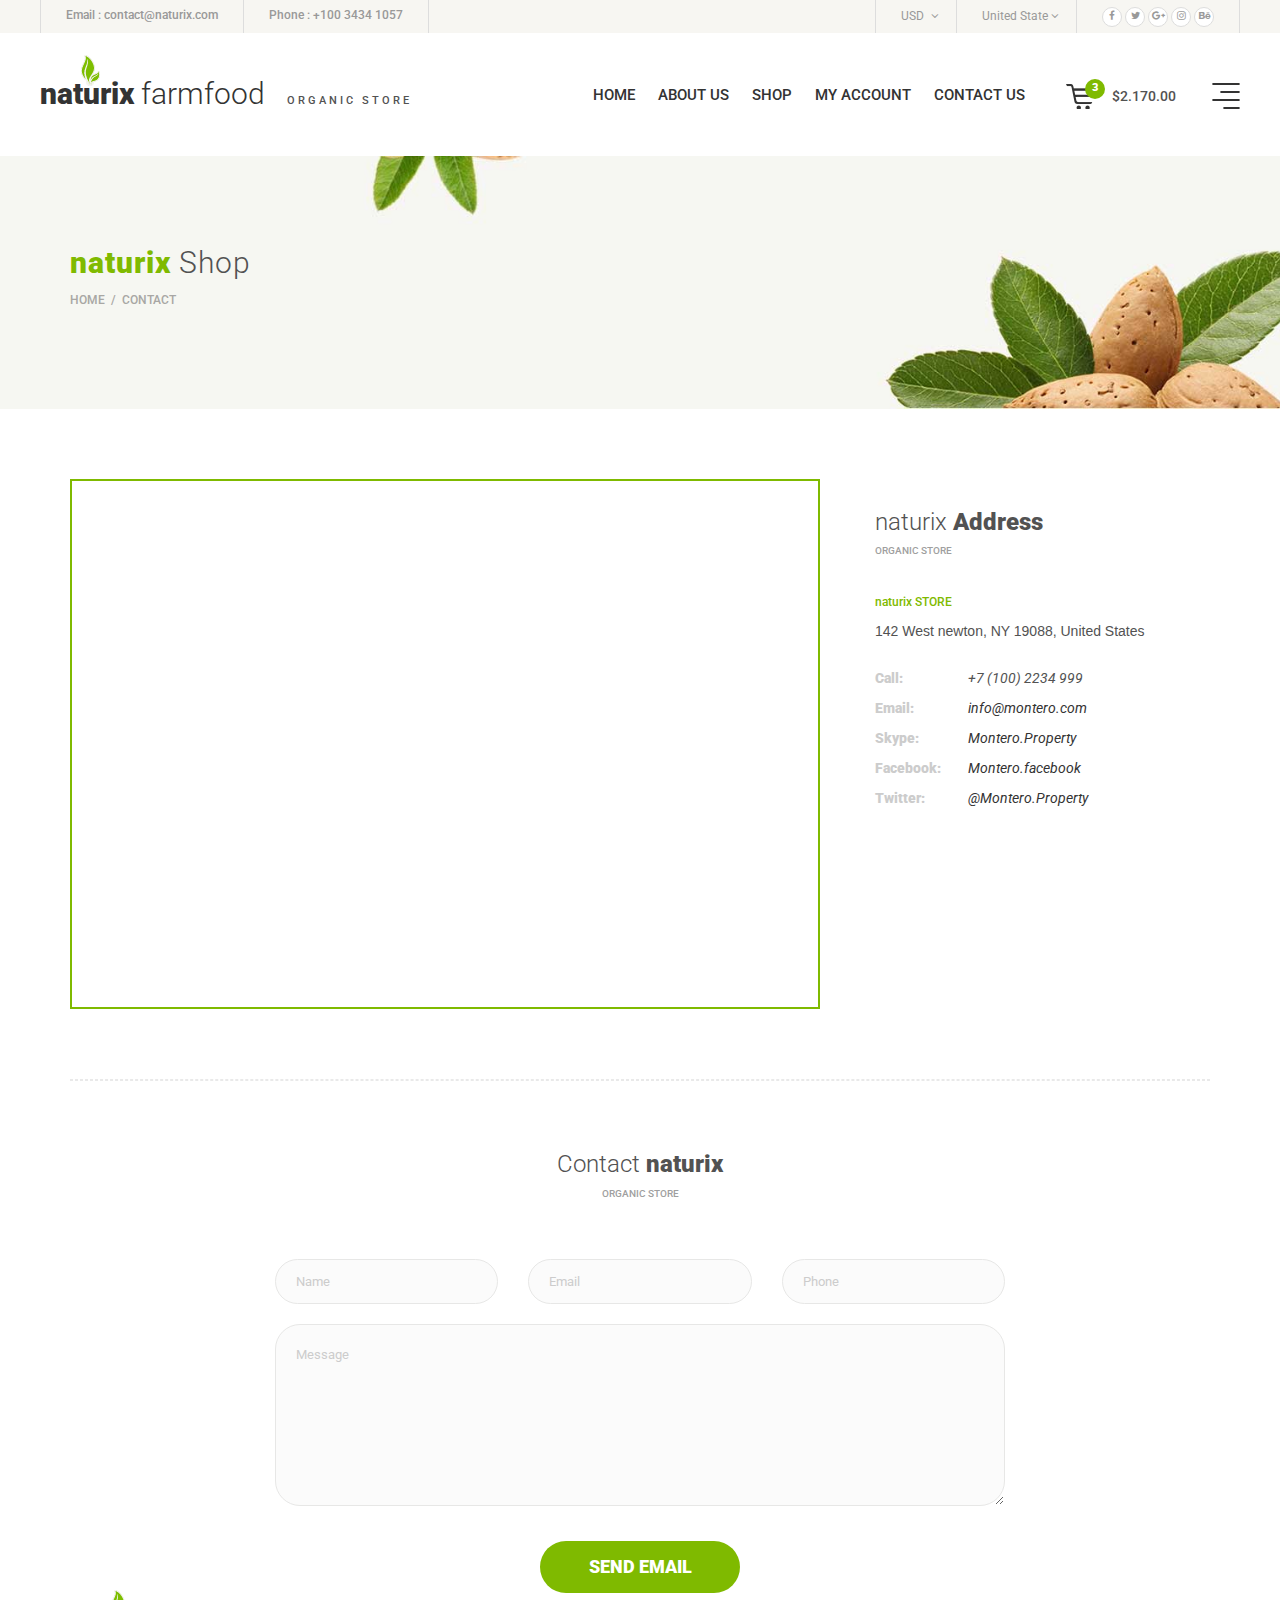
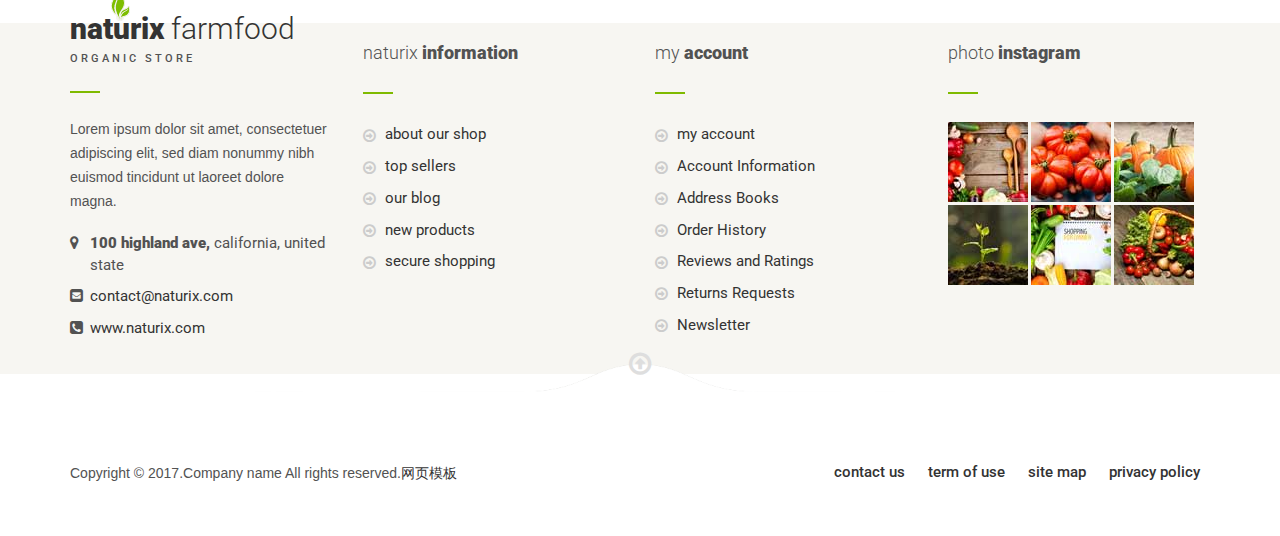
<file: contact.html>
﻿<!DOCTYPE html>
<!--[if IE 7]><html class="no-js ie7 oldie" lang="en-US"> <![endif]-->
<!--[if IE 8]><html class="no-js ie8 oldie" lang="en-US"> <![endif]-->
<!--[if gt IE 8]><!-->
<html lang="en">
    <head>
        <meta charset="utf-8">
        <!--[if IE]><meta http-equiv="X-UA-Compatible" content="IE=edge"><![endif]-->
        <meta name="viewport" content="width=device-width, initial-scale=1">
        <meta name="description" content="">
        <meta name="author" content="">

        <title>naturix</title>

        <!-- Font Icon -->
        <link href="assets/css/plugin/font-awesome.min.css" rel="stylesheet" type="text/css">  

        <!-- CSS Global -->
        <link href="assets/css/plugin/bootstrap.min.css" rel="stylesheet" type="text/css">  
        <link href="assets/css/plugin/bootstrap-select.min.css" rel="stylesheet" type="text/css"> 
        <link href="assets/css/plugin/owl.carousel.css" rel="stylesheet" type="text/css">
        <link href="assets/css/plugin/animate.css" rel="stylesheet" type="text/css"> 
        <link href="assets/css/plugin/jquery-ui.min.css" rel="stylesheet" type="text/css"> 

        <!-- Custom CSS -->
        <link href="assets/css/style.css" rel="stylesheet" type="text/css">

        <!-- Color CSS --> 

        <!--[if lt IE 9]>
        <script src="assets/js/plugin/html5shiv.js"></script>
        <script src="assets/js/plugin/respond.js"></script>
        <![endif]-->        
    </head>

    <body id="home" class="wide">

         


        <!-- WRAPPER -->
        <main class="wrapper"> 
            <!-- CONTENT AREA -->

            <!-- Main Header Start -->
            <div class="header-topbar">
                <div class="container-fluid">
                    <div class="left">
                        <ul class="top-nav">
                            <li>
                                <span>Email : </span> <a href="#">contact@naturix.com </a>
                            </li>
                            <li> Phone : +100 3434 1057 </li>
                        </ul>
                    </div>
                    <div class="right">
                        <ul class="top-nav">
                            <li>
                                <form action="#" class="currency">
                                    <div class="search-selectpicker selectpicker-wrapper">
                                        <select  class="selectpicker input-price" data-width="100%"
                                                 data-toggle="tooltip">
                                            <option>USD</option>
                                            <option>EUR</option>
                                            <option>ARS</option>
                                            <option>BRL</option>
                                            <option>XAF</option>
                                            <option>HUF</option>
                                        </select>
                                    </div>                                                   
                                </form> 
                            </li>
                            <li>
                                <form action="#" class="currency">
                                    <div class="search-selectpicker selectpicker-wrapper">
                                        <select class="selectpicker input-price" data-width="100%"
                                                data-toggle="tooltip">
                                            <option>United State</option>
                                            <option>Argentina</option>
                                            <option>Germany</option>
                                            <option>Cameroon</option>
                                            <option>Hungary</option>
                                        </select>
                                    </div>                                                   
                                </form> 
                            </li>
                            <li class="social-icon">
                                <a href="#" class="fa fa-facebook"></a>
                                <a href="#" class="fa fa-twitter"></a>
                                <a href="#" class="fa fa-google-plus"></a>
                                <a href="#" class="fa fa-instagram"></a>
                                <a href="#" class="fa fa-behance"></a>
                            </li>
                        </ul>
                    </div>
                </div>
            </div>
            <header class="main-header white-bg">                  
                <div class="container-fluid rel-div">
                    <div class="col-lg-4 col-sm-8">
                        <div class="main-logo">
                            <a href="index.html"> <strong>naturix <img src="assets/img/icons/logo-icon.png" alt="" /> </strong> <span class="light-font">farmfood</span>  </a>
                            <span class="medium-font">ORGANIC STORE</span>
                        </div>
                    </div>

                    <div class="col-lg-6 responsive-menu">  
                        <div class="responsive-toggle fa fa-bars"> </div>
                        <nav class="fix-navbar" id="primary-navigation">            
                            <ul class="primary-navbar">                                                
                                <li><a href="index.html"> Home</a></li>
                                <li><a href="about-us.html">About Us</a></li>
								<li><a href="shop.html"> shop</a></li> 
								<!--								<li><a href="shop-single.html"> shop single </a></li>        -->

								<li><a href="my-account.html"> my account </a></li>
								<li><a href="contact.html">Contact Us</a></li>
                            </ul>
                        </nav>
                    </div>

                    <div class="col-lg-2 col-sm-4 cart-megamenu">
                        <div class="cart-hover">
                            <a href="#"> <img alt="" src="assets/img/icons/cart-icon.png" /> </a>
                            <span class="cnt crl-bg">3</span><span class="price">$2.170.00</span>
                            <ul class="pop-up-box cart-popup">
                                <li class="cart-list">
                                    <div class="cart-img"> <img src="assets/img/extra/cart-sm-1.jpg" alt=""> </div>
                                    <div class="cart-title">
                                        <div class="fsz-16">
                                            <a href="#"> <span class="light-font"> organic </span>  <strong>almonds</strong></a>
                                            <h6 class="sub-title-1">DRY FRUITS</h6>
                                        </div>
                                        <div class="price"> 
                                            <strong class="clr-txt">$50.00 </strong> <del class="light-font">$65.00 </del>
                                        </div>
                                    </div>
                                    <div class="close-icon"> <i class="fa fa-close clr-txt"></i> </div>
                                </li>

                                <li class="cart-list">
                                    <div class="cart-img"> <img src="assets/img/extra/cart-sm-2.jpg" alt=""> </div>
                                    <div class="cart-title">
                                        <div class="fsz-16">
                                            <a href="#"> <span class="light-font"> organic </span>  <strong>pepper</strong></a>
                                            <h6 class="sub-title-1">VEGETABLES</h6>
                                        </div>
                                        <div class="price"> 
                                            <strong class="clr-txt">$50.00 </strong> <del class="light-font">$65.00 </del>
                                        </div>
                                    </div>
                                    <div class="close-icon"> <i class="fa fa-close clr-txt"></i> </div>
                                </li>

                                <li class="cart-list">
                                    <div class="cart-img"> <img src="assets/img/extra/cart-sm-3.jpg" alt=""> </div>
                                    <div class="cart-title">
                                        <div class="fsz-16">
                                            <a href="#"> <span class="light-font"> organic </span>  <strong>onion</strong></a>
                                            <h6 class="sub-title-1">VAGETABLES</h6>
                                        </div>
                                        <div class="price"> 
                                            <strong class="clr-txt">$50.00 </strong> <del class="light-font">$65.00 </del>
                                        </div>
                                    </div>
                                    <div class="close-icon"> <i class="fa fa-close clr-txt"></i> </div>
                                </li>

                                <li class="cart-list sub-total">
                                    <div class="pull-left"> 
                                        <strong>Subtotal</strong>
                                    </div>
                                    <div class="pull-right"> 
                                        <strong class="clr-txt">$150.00</strong>
                                    </div>
                                </li>
                                <li class="cart-list buttons">
                                    <div class="pull-left"> 
                                        <a href="查看购物车的超连接.html" class="theme-btn-sm-2">View Cart</a>
                                    </div>
                                    <div class="pull-right"> 
                                        <a href="结算购物车的超连接.html" class="theme-btn-sm-3" onclick="alert('您已购买成功');"> Checkout </a>
                                    </div>
                                </li>
                            </ul>
                        </div>
                        <div class="mega-submenu">

                            <span class="nav-trigger">
                                <a class="menu-toggle" href="#"> <img src="assets/img/icons/menu.png" alt="" /> </a>
                            </span>
                            <div class="mega-dropdown-menu">
                                <a class="menu-toggle fa fa-close" href="#">  </a>
                                <div class="slider-mega-menu">
                                    <div class="menu-block">
                                        <div class="menu-caption">                                                               
                                            <h2 class="menu-title"> <span class="light-font"> Fresh </span>  <strong>Fruits</strong> </h2>
                                            <ul class="sub-list">
                                                <li> <a href="#">Banana</a> </li>
                                                <li> <a href="#">Water Melon </a> </li>
                                                <li> <a href="#">Blackberry </a> </li>
                                                <li> <a href="#">Plume</a> </li>
                                                <li> <a href="#">Orange</a> </li>
                                                <li> <a href="#">Lemon</a> </li>
                                                <li> <a href="#">Pineapple</a> </li>
                                                <li> <a href="#">Apple</a> </li>
                                                <li> <a href="#">Kiwi</a> </li>
                                            </ul>
                                            <h2 class="title"> <a href="#" class="clr-txt"> All Fruits </a> </h2>
                                        </div>
                                        <div class="menu-img">
                                            <img alt="" src="assets/img/extra/menu-1.png" />
                                        </div>
                                    </div>  
                                    <div class="menu-block">
                                        <div class="menu-caption">                                                               
                                            <h2 class="menu-title"> <span class="light-font"> Fresh </span>  <strong>Vegetables</strong> </h2>
                                            <ul class="sub-list">
                                                <li> <a href="#">Cabbage</a> </li>
                                                <li> <a href="#">Garlic </a> </li>
                                                <li> <a href="#">Onion </a> </li>
                                                <li> <a href="#">Plume</a> </li>
                                                <li> <a href="#">Carrot</a> </li>
                                                <li> <a href="#">Papper</a> </li>
                                                <li> <a href="#">Mushrome</a> </li>
                                                <li> <a href="#">Apple</a> </li>
                                                <li> <a href="#">Kiwi</a> </li>
                                            </ul>
                                            <h2 class="title"> <a href="#" class="clr-txt"> All Vegetables </a> </h2>
                                        </div>
                                        <div class="menu-img">
                                            <img alt="" src="assets/img/extra/menu-2.png" />
                                        </div>
                                    </div>  
                                    <div class="menu-block">
                                        <div class="menu-caption">                                                               
                                            <h2 class="menu-title"> <span class="light-font"> Fresh </span>  <strong>Dread Juices</strong> </h2>
                                            <ul class="sub-list">
                                                <li> <a href="#">Banana Juice</a> </li>
                                                <li> <a href="#">Water Melon Juice</a> </li>
                                                <li> <a href="#">Blackberry Juice</a> </li>
                                                <li> <a href="#">Plume Juice</a> </li>
                                                <li> <a href="#">Orange Juice</a> </li>
                                                <li> <a href="#">Lemon Juice</a> </li>
                                                <li> <a href="#">Pineapple Juice</a> </li>
                                                <li> <a href="#">Apple Juice</a> </li>
                                                <li> <a href="#">Kiwi Juice</a> </li>
                                            </ul>
                                            <h2 class="title"> <a href="#" class="clr-txt"> All Dread juices </a> </h2>
                                        </div>
                                        <div class="menu-img">
                                            <img alt="" src="assets/img/extra/menu-3.png" />
                                        </div>
                                    </div>  
                                    <div class="menu-block">
                                        <div class="menu-caption">                                                               
                                            <h2 class="menu-title"> <span class="light-font"> Fresh </span>  <strong>Juices</strong> </h2>
                                            <ul class="sub-list">
                                                <li> <a href="#">Banana Juice</a> </li>
                                                <li> <a href="#">Water Melon Juice</a> </li>
                                                <li> <a href="#">Blackberry Juice</a> </li>
                                                <li> <a href="#">Plume Juice</a> </li>
                                                <li> <a href="#">Orange Juice</a> </li>
                                                <li> <a href="#">Lemon Juice</a> </li>
                                                <li> <a href="#">Pineapple Juice</a> </li>
                                                <li> <a href="#">Apple Juice</a> </li>
                                                <li> <a href="#">Kiwi Juice</a> </li>
                                            </ul>
                                            <h2 class="title"> <a href="#" class="clr-txt"> All Fresh Juices </a> </h2>
                                        </div>
                                        <div class="menu-img">
                                            <img alt="" src="assets/img/extra/menu-1.png" />
                                        </div>
                                    </div>  
                                    <div class="menu-block">
                                        <div class="menu-caption">                                                               
                                            <h2 class="menu-title"> <span class="light-font"> Fresh </span>  <strong>Breads</strong> </h2>
                                            <ul class="sub-list">
                                                <li> <a href="#">Banana</a> </li>
                                                <li> <a href="#">Water Melon </a> </li>
                                                <li> <a href="#">Blackberry </a> </li>
                                                <li> <a href="#">Plume</a> </li>
                                                <li> <a href="#">Orange</a> </li>
                                                <li> <a href="#">Lemon</a> </li>
                                                <li> <a href="#">Pineapple</a> </li>
                                                <li> <a href="#">Apple</a> </li>
                                                <li> <a href="#">Kiwi</a> </li>
                                            </ul>
                                            <h2 class="title"> <a href="#" class="clr-txt"> All Fresh Bread </a> </h2>
                                        </div>
                                        <div class="menu-img">
                                            <img alt="" src="assets/img/extra/menu-5.png" />
                                        </div>
                                    </div>  
                                    <div class="menu-block">
                                        <div class="menu-caption">                                                               
                                            <h2 class="menu-title"> <span class="light-font"> Fresh </span>  <strong>Tea</strong> </h2>
                                            <ul class="sub-list">
                                                <li> <a href="#">Cabbage</a> </li>
                                                <li> <a href="#">Garlic </a> </li>
                                                <li> <a href="#">Onion </a> </li>
                                                <li> <a href="#">Plume</a> </li>
                                                <li> <a href="#">Carrot</a> </li>
                                                <li> <a href="#">Papper</a> </li>
                                                <li> <a href="#">Mushrome</a> </li>
                                                <li> <a href="#">Apple</a> </li>
                                                <li> <a href="#">Kiwi</a> </li>
                                            </ul>
                                            <h2 class="title"> <a href="#" class="clr-txt"> All Freash Tea </a> </h2>
                                        </div>
                                        <div class="menu-img">
                                            <img alt="" src="assets/img/extra/menu-6.png" />
                                        </div>
                                    </div> 
                                </div>
                            </div>
                        </div>
                        <div class="responsive-toggle fa fa-bars"> </div>
                    </div>

                </div>  
            </header>
            <!-- / Main Header Ends -->   

            <!--Breadcrumb Section Start-->
            <section class="breadcrumb-bg">                
                <div class="theme-container container ">                       
                    <div class="site-breadcumb white-clr">                        
                        <h2 class="section-title"> <strong class="clr-txt">naturix </strong> <span class="light-font">Shop </span> </h2>
                        <ol class="breadcrumb breadcrumb-menubar">
                            <li> <a href="#"> Home </a> Contact  </li>                             
                        </ol>
                    </div>  
                </div>
            </section>
            <!--Breadcrumb Section End-->


            <!-- Shop Starts-->
            <section class="contact-wrap sec-space-bottom">
                <div class="container rel-div pt-50">

                    <div class="row">
                        <div class="col-md-8">
                            <div class="contact-map">  <div id="map"></div> </div>
                        </div>
                        <div class="col-md-4">
                            <div class="contact-details">
                                <h3 class="fsz-25"><span class="light-font">naturix  </span> <strong>Address </strong>  </h3> 
                                <h6 class="sub-title-1 pb-15">ORGANIC STORE</h6>

                                <h5 class="clr-txt fsz-12 pt-15">naturix STORE</h5>
                                <p>142 West newton, NY 19088, United States</p>

                                <ul>
                                    <li> <strong>Call:  </strong> <i>+7 (100) 2234 999</i> </li>
                                    <li> <strong>Email: </strong> <i> <a href='#'>info@montero.com</a> </i> </li>
                                    <li> <strong>Skype: </strong> <i> <a href='#'> Montero.Property </a> </i> </li>
                                    <li> <strong>Facebook: </strong> <i>  <a href='#'> Montero.facebook </a> </i> </li>
                                    <li> <strong>Twitter: </strong> <i>  <a href='#'> @Montero.Property </a> </i> </li>
                                </ul>

                            </div>
                        </div>
                    </div>

                    <div class="divider-full-1"></div>

                    <div class="pt-50 col-md-8 col-md-offset-2">
                        <h3 class="fsz-25 text-center"><span class="light-font">Contact </span> <strong>naturix </strong>  </h3> 
                        <h6 class="sub-title-1 text-center">ORGANIC STORE</h6>

                        <div class="contact-form pt-50">
                            <form class="contact-form row">
                                <div class="form-group col-sm-4">
                                    <input class="form-control" placeholder="Name" required="" type="text">                                                                                     
                                </div>
                                <div class="form-group col-sm-4">
                                    <input class="form-control" placeholder="Email" required="" type="email">                                                                                     
                                </div>
                                <div class="form-group col-sm-4">
                                    <input class="form-control" placeholder="Phone" type="text">                                                                                     
                                </div>
                                <div class="form-group col-sm-12">
                                    <textarea class="form-control"  placeholder="Message" cols="12" rows="4"></textarea>                                                                                     
                                </div>
                                <div class="form-group col-sm-12 text-center pt-15">                                               
                                    <button class="theme-btn" type="submit"> <strong> SEND EMAIL </strong> </button>                                            
                                </div>
                            </form>
                        </div>
                    </div>

                </div>                
            </section>
            <!-- / Shop Ends -->      

            <!-- / CONTENT AREA -->

            <!-- FOOTER -->
            <footer class="page-footer"> 
                <section class="sec-space light-bg">
                    <div class="container">
                        <div class="row">
                            <div class="col-md-3 col-sm-12 footer-widget">
                                <div class="main-logo">
                                    <a href="index.html"> <strong>naturix <img src="assets/img/icons/logo-icon.png" alt="" /> </strong> <span class="light-font">farmfood</span>  </a>
                                    <span class="medium-font">ORGANIC STORE</span>
                                </div>
                                <span class="divider-2"></span>
                                <div class="text-widget">
                                    <p>Lorem ipsum dolor sit amet, consectetuer adipiscing elit, sed diam nonummy nibh euismod tincidunt ut laoreet dolore magna.</p>
                                    <ul>
                                        <li> <i class="fa fa-map-marker"></i> <span> <strong>100 highland ave,</strong> california, united state </span> </li>
                                        <li> <i class="fa fa-envelope-square"></i> <span><a href="#">contact@naturix.com</a> </span> </li>
                                        <li> <i class="fa fa-phone-square"></i> <span><a href="#">www.naturix.com</a> </span> </li>
                                    </ul>
                                </div>
                            </div>
                            <div class="col-md-3 col-sm-4 footer-widget">
                                <h2 class="title-1">  <span class="light-font">naturix  </span> <strong>information </strong> </h2>
                                <span class="divider-2"></span>
                                <ul class="list">
                                    <li> <a href="#"> about our shop </a> </li>
                                    <li> <a href="#"> top sellers </a> </li>
                                    <li> <a href="#"> our blog </a> </li>
                                    <li> <a href="#"> new products </a> </li>
                                    <li> <a href="#"> secure shopping </a> </li>
                                </ul>
                            </div>
                            <div class="col-md-3 col-sm-4 footer-widget">
                                <h2 class="title-1">  <span class="light-font">my  </span> <strong>account </strong> </h2>
                                <span class="divider-2"></span>
                                <ul class="list">
                                    <li> <a href="my-account.html"> my account </a> </li>
                                    <li><a href="account-information.html"> Account Information </a></li>
                                    <li><a href="address-book.html"> Address Books</a></li>
                                    <li><a href="order-history.html"> Order History</a></li>
                                    <li><a href="review-rating.html"> Reviews and Ratings</a></li>
                                    <li><a href="return.html"> Returns Requests</a></li>
                                    <li><a href="newsletter.html"> Newsletter</a></li>
                                </ul>
                            </div>
                            <div class="col-md-3 col-sm-4 footer-widget">
                                <h2 class="title-1">  <span class="light-font">photo  </span> <strong>instagram </strong> </h2>
                                <span class="divider-2"></span>
                                <ul class="instagram-widget">
                                    <li> <a href="#"> <img src="assets/img/extra/80x80-1.jpg" alt="" /> </a> </li>
                                    <li> <a href="#"> <img src="assets/img/extra/80x80-2.jpg" alt="" /> </a> </li>
                                    <li> <a href="#"> <img src="assets/img/extra/80x80-3.jpg" alt="" /> </a> </li>
                                    <li> <a href="#"> <img src="assets/img/extra/80x80-4.jpg" alt="" /> </a> </li>
                                    <li> <a href="#"> <img src="assets/img/extra/80x80-5.jpg" alt="" /> </a> </li>
                                    <li> <a href="#"> <img src="assets/img/extra/80x80-6.jpg" alt="" /> </a> </li>
                                </ul>
                            </div>
                        </div>
                    </div>
                </section>
                <section class="footer-bottom">
                    <div class="pattern"> 
                        <img alt="" src="assets/img/icons/white-pattern.png">
                    </div>
                    <div id="to-top" class="to-top"> <i class="fa fa-arrow-circle-o-up"></i> </div>
                    <div class="container ptb-50">
                        <div class="row">
                            <div class="col-md-6 col-sm-5">
                                <p>Copyright &copy; 2017.Company name All rights reserved.<a target="_blank" href="http://sc.naturix.com/moban/">&#x7F51;&#x9875;&#x6A21;&#x677F;</a></p>
                            </div>
                            <div class="col-md-6 col-sm-7">
                                <ul class="primary-navbar footer-menu">
                                    <li> <a href="#">contact us </a> </li>
                                    <li> <a href="#">term of use  </a> </li>
                                    <li> <a href="#">site map  </a> </li>
                                    <li> <a href="#">privacy policy</a> </li>
                                </ul>
                            </div>
                        </div>
                    </div>
                </section>
            </footer>
            <!-- /FOOTER -->

            <div id="to-top-mb" class="to-top mb"> <i class="fa fa-arrow-circle-o-up"></i> </div>

        </main>
        <!-- /WRAPPER -->

        <!-- JS Global -->
        <script src="assets/js/plugin/jquery-2.2.4.min.js"></script>   
        <script src="assets/js/plugin/bootstrap.min.js"></script>
        <script src="assets/js/plugin/bootstrap-select.min.js"></script>       
        <script src="assets/js/plugin/owl.carousel.min.js"></script>

        <!-- Custom JS -->   
        <script src="assets/js/theme.js"></script>
        <script src="http://ditu.google.cn/maps/api/js?key=AIzaSyBwarlVfqlWKfonKl9T0wr9VGC0ynvbdiU&callback=initMap" async defer></script>

    </body>
</html>
</file>
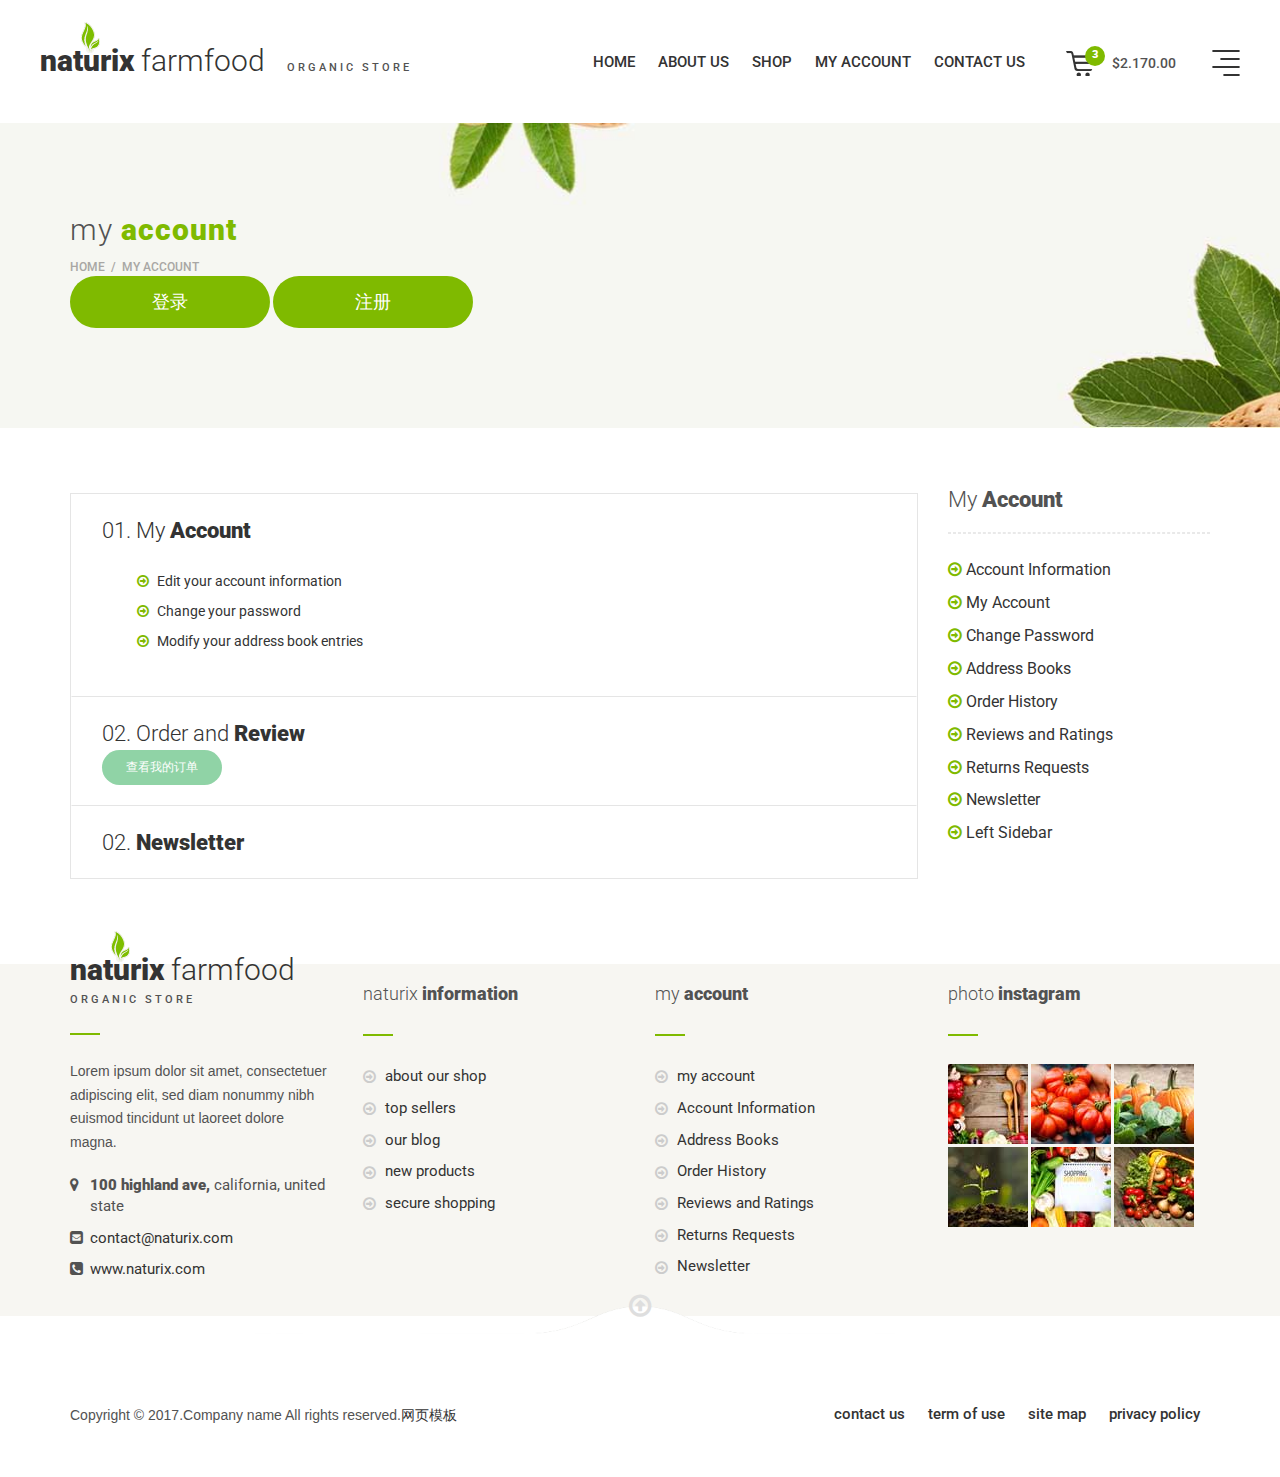
<file: my-account.html>
﻿<!DOCTYPE html>
<!--[if IE 7]><html class="no-js ie7 oldie" lang="en-US"> <![endif]-->
<!--[if IE 8]><html class="no-js ie8 oldie" lang="en-US"> <![endif]-->
<!--[if gt IE 8]><!-->
<html lang="en">
    <head>
        <meta charset="utf-8">
        <!--[if IE]><meta http-equiv="X-UA-Compatible" content="IE=edge"><![endif]-->
        <meta name="viewport" content="width=device-width, initial-scale=1">
        <meta name="description" content="">
        <meta name="author" content="">

        <title>naturix</title>

        <!-- Font Icon -->
        <link href="assets/css/plugin/font-awesome.min.css" rel="stylesheet" type="text/css">  

        <!-- CSS Global -->
        <link href="assets/css/plugin/bootstrap.min.css" rel="stylesheet" type="text/css">  
        <link href="assets/css/plugin/bootstrap-select.min.css" rel="stylesheet" type="text/css">  
        <link href="assets/css/plugin/owl.carousel.css" rel="stylesheet" type="text/css">
        <link href="assets/css/plugin/animate.css" rel="stylesheet" type="text/css"> 

        <!-- Custom CSS -->
        <link href="assets/css/style.css" rel="stylesheet" type="text/css">

        <!-- Color CSS --> 

        <!--[if lt IE 9]>
        <script src="assets/js/plugin/html5shiv.js"></script>
        <script src="assets/js/plugin/respond.js"></script>
        <![endif]-->        
    </head>

    <body id="home" class="wide">

         



        <!-- WRAPPER -->
        <main class="wrapper"> 
            <!-- CONTENT AREA -->

            <!-- Main Header Start -->
            <header class="main-header white-bg">                  
                <div class="container-fluid rel-div">
                    <div class="col-lg-4 col-sm-8">
                        <div class="main-logo">
                            <a href="index.html"> <strong>naturix <img src="assets/img/icons/logo-icon.png" alt="" /> </strong> <span class="light-font">farmfood</span>  </a>
                            <span class="medium-font">ORGANIC STORE</span>
                        </div>
                    </div>

                    <div class="col-lg-6 responsive-menu">  
                        <div class="responsive-toggle fa fa-bars"> </div>
                        <nav class="fix-navbar" id="primary-navigation">            
                            <ul class="primary-navbar">                                                
                                <li><a href="index.html"> Home</a></li>
                                <li><a href="about-us.html">About Us</a></li>
								<li><a href="shop.html"> shop</a></li> 
								<!--								<li><a href="shop-single.html"> shop single </a></li>        -->

								<li><a href="my-account.html"> my account </a></li>
								<li><a href="contact.html">Contact Us</a></li>
                            </ul>                           
                        </nav>
                    </div>

                    <div class="col-lg-2 col-sm-4 cart-megamenu">
                        <div class="cart-hover">
                            <a href="#"> <img alt="" src="assets/img/icons/cart-icon.png" /> </a>
                            <span class="cnt crl-bg">3</span><span class="price">$2.170.00</span>
                            <ul class="pop-up-box cart-popup">
                                <li class="cart-list">
                                    <div class="cart-img"> <img src="assets/img/extra/cart-sm-1.jpg" alt=""> </div>
                                    <div class="cart-title">
                                        <div class="fsz-16">
                                            <a href="#"> <span class="light-font"> organic </span>  <strong>almonds</strong></a>
                                            <h6 class="sub-title-1">DRY FRUITS</h6>
                                        </div>
                                        <div class="price"> 
                                            <strong class="clr-txt">$50.00 </strong> <del class="light-font">$65.00 </del>
                                        </div>
                                    </div>
                                    <div class="close-icon"> <i class="fa fa-close clr-txt"></i> </div>
                                </li>

                                <li class="cart-list">
                                    <div class="cart-img"> <img src="assets/img/extra/cart-sm-2.jpg" alt=""> </div>
                                    <div class="cart-title">
                                        <div class="fsz-16">
                                            <a href="#"> <span class="light-font"> organic </span>  <strong>pepper</strong></a>
                                            <h6 class="sub-title-1">VEGETABLES</h6>
                                        </div>
                                        <div class="price"> 
                                            <strong class="clr-txt">$50.00 </strong> <del class="light-font">$65.00 </del>
                                        </div>
                                    </div>
                                    <div class="close-icon"> <i class="fa fa-close clr-txt"></i> </div>
                                </li>

                                <li class="cart-list">
                                    <div class="cart-img"> <img src="assets/img/extra/cart-sm-3.jpg" alt=""> </div>
                                    <div class="cart-title">
                                        <div class="fsz-16">
                                            <a href="#"> <span class="light-font"> organic </span>  <strong>onion</strong></a>
                                            <h6 class="sub-title-1">VAGETABLES</h6>
                                        </div>
                                        <div class="price"> 
                                            <strong class="clr-txt">$50.00 </strong> <del class="light-font">$65.00 </del>
                                        </div>
                                    </div>
                                    <div class="close-icon"> <i class="fa fa-close clr-txt"></i> </div>
                                </li>

                                <li class="cart-list sub-total">
                                    <div class="pull-left"> 
                                        <strong>Subtotal</strong>
                                    </div>
                                    <div class="pull-right"> 
                                        <strong class="clr-txt">$150.00</strong>
                                    </div>
                                </li>
                                <li class="cart-list buttons">
                                    <div class="pull-left"> 
                                        <a href="查看购物车的超连接.html" class="theme-btn-sm-2">View Cart</a>
                                    </div>
                                    <div class="pull-right"> 
                                        <a href="结算购物车的超连接.html" class="theme-btn-sm-3" onclick="alert('您已购买成功');"> Checkout </a>
                                    </div>
                                </li>
                            </ul>
                        </div>
                        <div class="mega-submenu">

                            <span class="nav-trigger">
                                <a class="menu-toggle" href="#"> <img src="assets/img/icons/menu.png" alt="" /> </a>
                            </span>
                            <div class="mega-dropdown-menu">
                                <a class="menu-toggle fa fa-close" href="#">  </a>
                                <div class="slider-mega-menu">
                                    <div class="menu-block">
                                        <div class="menu-caption">                                                               
                                            <h2 class="menu-title"> <span class="light-font"> Fresh </span>  <strong>Fruits</strong> </h2>
                                            <ul class="sub-list">
                                                <li> <a href="#">Banana</a> </li>
                                                <li> <a href="#">Water Melon </a> </li>
                                                <li> <a href="#">Blackberry </a> </li>
                                                <li> <a href="#">Plume</a> </li>
                                                <li> <a href="#">Orange</a> </li>
                                                <li> <a href="#">Lemon</a> </li>
                                                <li> <a href="#">Pineapple</a> </li>
                                                <li> <a href="#">Apple</a> </li>
                                                <li> <a href="#">Kiwi</a> </li>
                                            </ul>
                                            <h2 class="title"> <a href="#" class="clr-txt"> All Fruits </a> </h2>
                                        </div>
                                        <div class="menu-img">
                                            <img alt="" src="assets/img/extra/menu-1.png" />
                                        </div>
                                    </div>  
                                    <div class="menu-block">
                                        <div class="menu-caption">                                                               
                                            <h2 class="menu-title"> <span class="light-font"> Fresh </span>  <strong>Vegetables</strong> </h2>
                                            <ul class="sub-list">
                                                <li> <a href="#">Cabbage</a> </li>
                                                <li> <a href="#">Garlic </a> </li>
                                                <li> <a href="#">Onion </a> </li>
                                                <li> <a href="#">Plume</a> </li>
                                                <li> <a href="#">Carrot</a> </li>
                                                <li> <a href="#">Papper</a> </li>
                                                <li> <a href="#">Mushrome</a> </li>
                                                <li> <a href="#">Apple</a> </li>
                                                <li> <a href="#">Kiwi</a> </li>
                                            </ul>
                                            <h2 class="title"> <a href="#" class="clr-txt"> All Vegetables </a> </h2>
                                        </div>
                                        <div class="menu-img">
                                            <img alt="" src="assets/img/extra/menu-2.png" />
                                        </div>
                                    </div>  
                                    <div class="menu-block">
                                        <div class="menu-caption">                                                               
                                            <h2 class="menu-title"> <span class="light-font"> Fresh </span>  <strong>Dread Juices</strong> </h2>
                                            <ul class="sub-list">
                                                <li> <a href="#">Banana Juice</a> </li>
                                                <li> <a href="#">Water Melon Juice</a> </li>
                                                <li> <a href="#">Blackberry Juice</a> </li>
                                                <li> <a href="#">Plume Juice</a> </li>
                                                <li> <a href="#">Orange Juice</a> </li>
                                                <li> <a href="#">Lemon Juice</a> </li>
                                                <li> <a href="#">Pineapple Juice</a> </li>
                                                <li> <a href="#">Apple Juice</a> </li>
                                                <li> <a href="#">Kiwi Juice</a> </li>
                                            </ul>
                                            <h2 class="title"> <a href="#" class="clr-txt"> All Dread juices </a> </h2>
                                        </div>
                                        <div class="menu-img">
                                            <img alt="" src="assets/img/extra/menu-3.png" />
                                        </div>
                                    </div>  
                                    <div class="menu-block">
                                        <div class="menu-caption">                                                               
                                            <h2 class="menu-title"> <span class="light-font"> Fresh </span>  <strong>Juices</strong> </h2>
                                            <ul class="sub-list">
                                                <li> <a href="#">Banana Juice</a> </li>
                                                <li> <a href="#">Water Melon Juice</a> </li>
                                                <li> <a href="#">Blackberry Juice</a> </li>
                                                <li> <a href="#">Plume Juice</a> </li>
                                                <li> <a href="#">Orange Juice</a> </li>
                                                <li> <a href="#">Lemon Juice</a> </li>
                                                <li> <a href="#">Pineapple Juice</a> </li>
                                                <li> <a href="#">Apple Juice</a> </li>
                                                <li> <a href="#">Kiwi Juice</a> </li>
                                            </ul>
                                            <h2 class="title"> <a href="#" class="clr-txt"> All Fresh Juices </a> </h2>
                                        </div>
                                        <div class="menu-img">
                                            <img alt="" src="assets/img/extra/menu-1.png" />
                                        </div>
                                    </div>  
                                    <div class="menu-block">
                                        <div class="menu-caption">                                                               
                                            <h2 class="menu-title"> <span class="light-font"> Fresh </span>  <strong>Breads</strong> </h2>
                                            <ul class="sub-list">
                                                <li> <a href="#">Banana</a> </li>
                                                <li> <a href="#">Water Melon </a> </li>
                                                <li> <a href="#">Blackberry </a> </li>
                                                <li> <a href="#">Plume</a> </li>
                                                <li> <a href="#">Orange</a> </li>
                                                <li> <a href="#">Lemon</a> </li>
                                                <li> <a href="#">Pineapple</a> </li>
                                                <li> <a href="#">Apple</a> </li>
                                                <li> <a href="#">Kiwi</a> </li>
                                            </ul>
                                            <h2 class="title"> <a href="#" class="clr-txt"> All Fresh Bread </a> </h2>
                                        </div>
                                        <div class="menu-img">
                                            <img alt="" src="assets/img/extra/menu-5.png" />
                                        </div>
                                    </div>  
                                    <div class="menu-block">
                                        <div class="menu-caption">                                                               
                                            <h2 class="menu-title"> <span class="light-font"> Fresh </span>  <strong>Tea</strong> </h2>
                                            <ul class="sub-list">
                                                <li> <a href="#">Cabbage</a> </li>
                                                <li> <a href="#">Garlic </a> </li>
                                                <li> <a href="#">Onion </a> </li>
                                                <li> <a href="#">Plume</a> </li>
                                                <li> <a href="#">Carrot</a> </li>
                                                <li> <a href="#">Papper</a> </li>
                                                <li> <a href="#">Mushrome</a> </li>
                                                <li> <a href="#">Apple</a> </li>
                                                <li> <a href="#">Kiwi</a> </li>
                                            </ul>
                                            <h2 class="title"> <a href="#" class="clr-txt"> All Freash Tea </a> </h2>
                                        </div>
                                        <div class="menu-img">
                                            <img alt="" src="assets/img/extra/menu-6.png" />
                                        </div>
                                    </div> 
                                </div>
                            </div>
                        </div>
                        <div class="responsive-toggle fa fa-bars"> </div>
                    </div>

                </div>  
            </header>
            <!-- / Main Header Ends -->   

            <!--Breadcrumb Section Start-->
            <section class="breadcrumb-bg">                
                <div class="theme-container container ">                       
                    <div class="site-breadcumb">                        
                        <h2 class="section-title"> <span class="light-font">my </span> <strong class="clr-txt">account </strong> </h2>
                        <ol class="breadcrumb breadcrumb-menubar">
                            <li> <a href="#"> Home </a> my account  </li>                             
                        </ol>
                        <button class="theme-btn upper-text" onclick="location.href='登录的超链接.html'">登录</button>
                        <button class="theme-btn upper-text" onclick="location.href='注册的超链接.html'">注册</button>
                    </div>  
                </div>
            </section>
            <!--Breadcrumb Section End-->

            <!-- My Account Starts-->
            <section class="account-page ptb-50">
                <div class="container"> 
                    <div class="row">  
                        <aside class="col-md-9 col-sm-8 ptb-15">
                            <div class="panel-group chk-panel" id="accordion">
                                <div class="panel"> 
                                    <div class="accordion-heading">                              
                                        <a class="title-2" data-toggle="collapse" data-parent="#accordion" href="#accordion-1" aria-expanded="true"> <span class="light-font">01. My </span> <strong> Account </strong> </a>                              
                                    </div>
                                    <div id="accordion-1" class="panel-collapse collapse in">
                                        <div class="account-body">
                                            <ul class="acnt-list">
                                                <li>  
                                                    <i class="fa fa-arrow-circle-o-right clr-txt"></i> 
                                                    <a href="account-information.html"> Edit your account information</a>
                                                </li>
                                                <li> 
                                                     <i class="fa fa-arrow-circle-o-right clr-txt"></i>  
                                                    <a href="cng-pw.html"> Change your password</a>
                                                </li>
                                                <li>          
                                                     <i class="fa fa-arrow-circle-o-right clr-txt"></i> 
                                                    <a href="address-book.html"> Modify your address book entries</a>
                                                </li>
                                            </ul>
                                        </div>
                                    </div>
                                </div>

                                <div class="panel"> 
                                    <div class="accordion-heading">                              
                                        <a class="title-2" data-toggle="collapse" data-parent="#accordion" href="#accordion-2"> <span class="light-font">02. Order and </span> <strong>  Review </strong>  </a>
                                    </div>
                                    <div>
                                        <a href="查看购物车的超连接.html" class="theme-btn-sm-2">查看我的订单</a>
                                    </div>
                                    <div id="accordion-2" class="panel-collapse collapse">
                                        <div class="account-body">
                                            <ul class="acnt-list">
                                                <li>
                                                     <i class="fa fa-arrow-circle-o-right clr-txt"></i> 
                                                    <a href="order-history.html"> View your order history</a>
                                                </li>
                                                <li>
                                                     <i class="fa fa-arrow-circle-o-right clr-txt"></i>  
                                                    <a href="review-rating.html"> Your reviews and ratings</a>
                                                </li>
                                                <li>
                                                     <i class="fa fa-arrow-circle-o-right clr-txt"></i> 
                                                    <a href="return.html"> View your retun requests</a>
                                                </li>
                                            </ul>
                                        </div>
                                    </div>
                                </div>

                                <div class="panel"> 
                                    <div class="accordion-heading">                              
                                        <a class="title-2" data-toggle="collapse" data-parent="#accordion" href="#accordion-3">  <span class="light-font">02. </span> <strong> Newsletter </strong> </a>                              
                                    </div>
                                    <div id="accordion-3" class="panel-collapse collapse">
                                        <div class="account-body">
                                            <ul class="acnt-list">
                                                <li>
                                                    <a href="newsletter.html"> Subscribe / unsubscribe to newsletter</a>
                                                </li>
                                            </ul>
                                        </div>
                                    </div>
                                </div>
                            </div>
                        </aside>                        
                        
                        <!-- Sidebar Starts --> 
                        <aside class="col-md-3 col-sm-4">
                            <div class="widget-wrap">
                                <h2 class="widget-title"> <span class="light-font">My</span> <strong>Account</strong> </h2>
                                <div class="divider-full-1"></div>
                                <ul class="cate-widget">
                                   <li> <i class="fa fa-arrow-circle-o-right clr-txt"></i>  <a href="account-information.html"> Account Information </a></li>
                                    <li class="active"> <i class="fa fa-arrow-circle-o-right clr-txt"></i> <a href="my-account.html"> My Account</a></li>                                        
                                    <li> <i class="fa fa-arrow-circle-o-right clr-txt"></i> <a href="cng-pw.html"> Change Password</a></li>
                                    <li> <i class="fa fa-arrow-circle-o-right clr-txt"></i> <a href="address-book.html"> Address Books</a></li>
                                    <li> <i class="fa fa-arrow-circle-o-right clr-txt"></i> <a href="order-history.html"> Order History</a></li>
                                    <li> <i class="fa fa-arrow-circle-o-right clr-txt"></i> <a href="review-rating.html"> Reviews and Ratings</a></li>
                                    <li> <i class="fa fa-arrow-circle-o-right clr-txt"></i> <a href="return.html"> Returns Requests</a></li>
                                    <li> <i class="fa fa-arrow-circle-o-right clr-txt"></i> <a href="newsletter.html"> Newsletter</a></li>
                                    <li> <i class="fa fa-arrow-circle-o-right clr-txt"></i> <a href="myaccount-leftsidebar.html"> Left Sidebar</a></li>
                                </ul>
                            </div>
                        </aside>   
                        <!-- Sidebar Ends --> 

                    </div>
                </div>
            </section>
            <!-- / My Account Ends -->        

            <!-- / CONTENT AREA -->

            <!-- FOOTER -->
            <footer class="page-footer"> 
                <section class="sec-space light-bg">
                    <div class="container">
                        <div class="row">
                            <div class="col-md-3 col-sm-12 footer-widget">
                                <div class="main-logo">
                                    <a href="index.html"> <strong>naturix <img src="assets/img/icons/logo-icon.png" alt="" /> </strong> <span class="light-font">farmfood</span>  </a>
                                    <span class="medium-font">ORGANIC STORE</span>
                                </div>
                                <span class="divider-2"></span>
                                <div class="text-widget">
                                    <p>Lorem ipsum dolor sit amet, consectetuer adipiscing elit, sed diam nonummy nibh euismod tincidunt ut laoreet dolore magna.</p>
                                    <ul>
                                        <li> <i class="fa fa-map-marker"></i> <span> <strong>100 highland ave,</strong> california, united state </span> </li>
                                        <li> <i class="fa fa-envelope-square"></i> <span><a href="#">contact@naturix.com</a> </span> </li>
                                        <li> <i class="fa fa-phone-square"></i> <span><a href="#">www.naturix.com</a> </span> </li>
                                    </ul>
                                </div>
                            </div>
                            <div class="col-md-3 col-sm-4 footer-widget">
                                <h2 class="title-1">  <span class="light-font">naturix  </span> <strong>information </strong> </h2>
                                <span class="divider-2"></span>
                                <ul class="list">
                                    <li> <a href="#"> about our shop </a> </li>
                                    <li> <a href="#"> top sellers </a> </li>
                                    <li> <a href="#"> our blog </a> </li>
                                    <li> <a href="#"> new products </a> </li>
                                    <li> <a href="#"> secure shopping </a> </li>
                                </ul>
                            </div>
                            <div class="col-md-3 col-sm-4 footer-widget">
                                <h2 class="title-1">  <span class="light-font">my  </span> <strong>account </strong> </h2>
                                <span class="divider-2"></span>
                                <ul class="list">
                                    <li> <a href="my-account.html"> my account </a> </li>
                                    <li><a href="account-information.html"> Account Information </a></li>
                                    <li><a href="address-book.html"> Address Books</a></li>
                                    <li><a href="order-history.html"> Order History</a></li>
                                    <li><a href="review-rating.html"> Reviews and Ratings</a></li>
                                    <li><a href="return.html"> Returns Requests</a></li>
                                    <li><a href="newsletter.html"> Newsletter</a></li>
                                </ul>
                            </div>
                            <div class="col-md-3 col-sm-4 footer-widget">
                                <h2 class="title-1">  <span class="light-font">photo  </span> <strong>instagram </strong> </h2>
                                <span class="divider-2"></span>
                                <ul class="instagram-widget">
                                    <li> <a href="#"> <img src="assets/img/extra/80x80-1.jpg" alt="" /> </a> </li>
                                    <li> <a href="#"> <img src="assets/img/extra/80x80-2.jpg" alt="" /> </a> </li>
                                    <li> <a href="#"> <img src="assets/img/extra/80x80-3.jpg" alt="" /> </a> </li>
                                    <li> <a href="#"> <img src="assets/img/extra/80x80-4.jpg" alt="" /> </a> </li>
                                    <li> <a href="#"> <img src="assets/img/extra/80x80-5.jpg" alt="" /> </a> </li>
                                    <li> <a href="#"> <img src="assets/img/extra/80x80-6.jpg" alt="" /> </a> </li>
                                </ul>
                            </div>
                        </div>
                    </div>
                </section>
                <section class="footer-bottom">
                    <div class="pattern"> 
                        <img alt="" src="assets/img/icons/white-pattern.png">
                    </div>
                    <div id="to-top" class="to-top"> <i class="fa fa-arrow-circle-o-up"></i> </div>
                    <div class="container ptb-50">
                        <div class="row">
                            <div class="col-md-6 col-sm-5">
                                <p>Copyright &copy; 2017.Company name All rights reserved.<a target="_blank" href="http://sc.naturix.com/moban/">&#x7F51;&#x9875;&#x6A21;&#x677F;</a></p>
                            </div>
                            <div class="col-md-6 col-sm-7">
                                <ul class="primary-navbar footer-menu">
                                    <li> <a href="#">contact us </a> </li>
                                    <li> <a href="#">term of use  </a> </li>
                                    <li> <a href="#">site map  </a> </li>
                                    <li> <a href="#">privacy policy</a> </li>
                                </ul>
                            </div>
                        </div>
                    </div>
                </section>
            </footer>
            <!-- /FOOTER -->

            <div id="to-top-mb" class="to-top mb"> <i class="fa fa-arrow-circle-o-up"></i> </div>
            
        </main>
        <!-- /WRAPPER -->

        <!-- JS Global -->
        <script src="assets/js/plugin/jquery-2.2.4.min.js"></script>   
        <script src="assets/js/plugin/bootstrap.min.js"></script>
        <script src="assets/js/plugin/bootstrap-select.min.js"></script>
        <script src="assets/js/plugin/owl.carousel.min.js"></script>


        <!-- Custom JS -->   
        <script src="assets/js/theme.js"></script>


    </body>
</html>
</file>
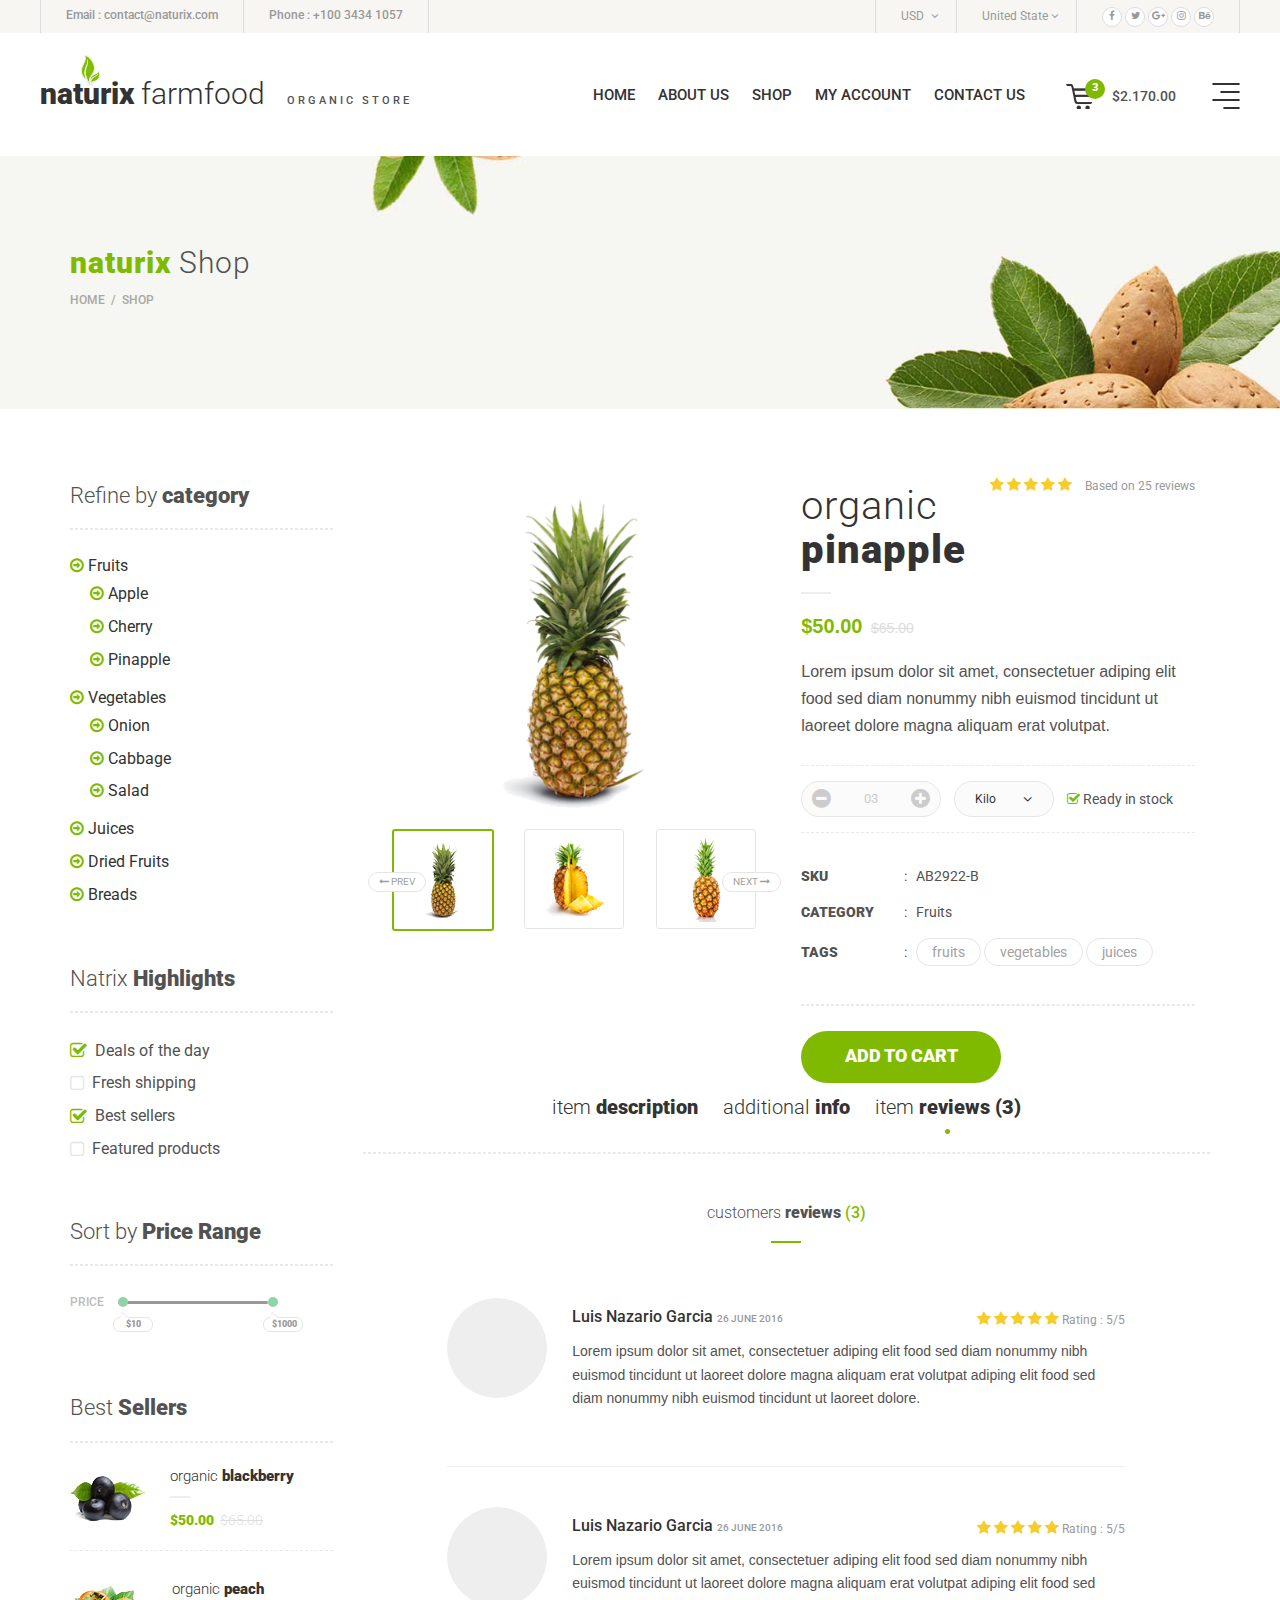
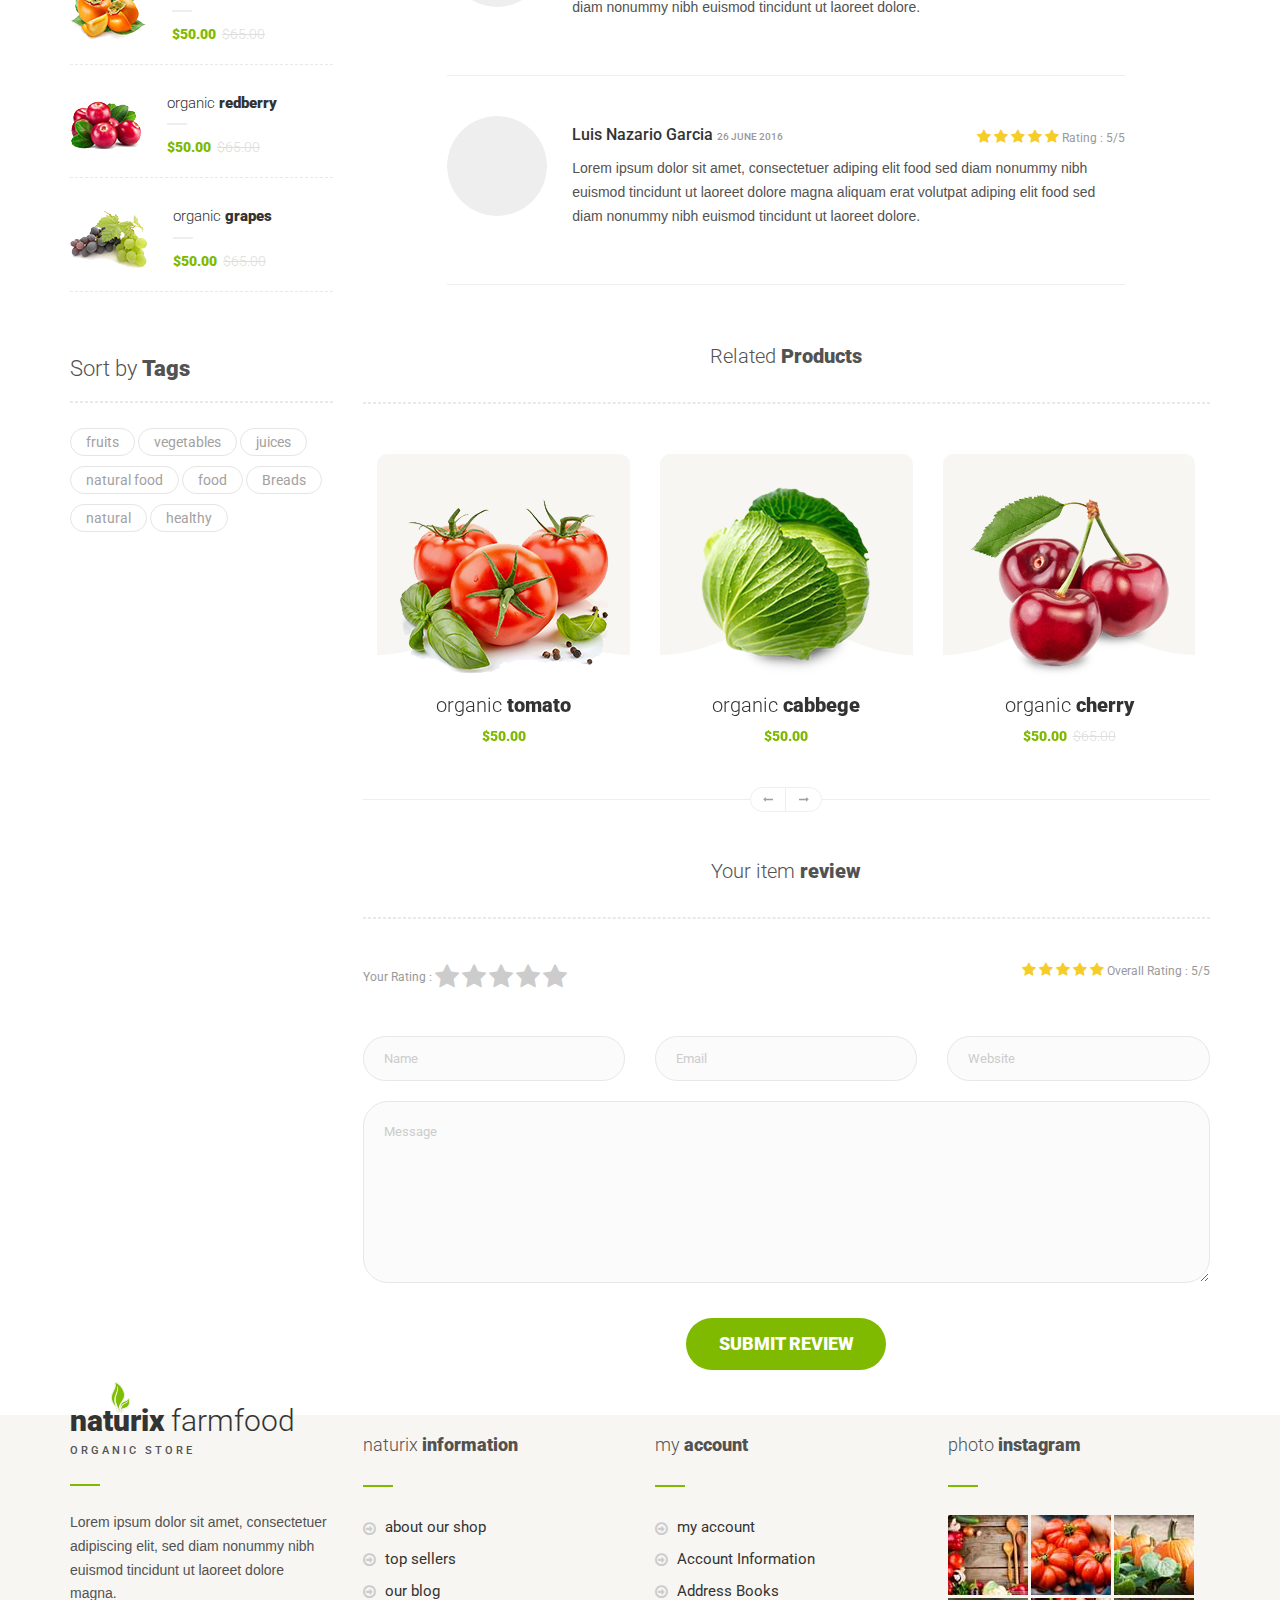
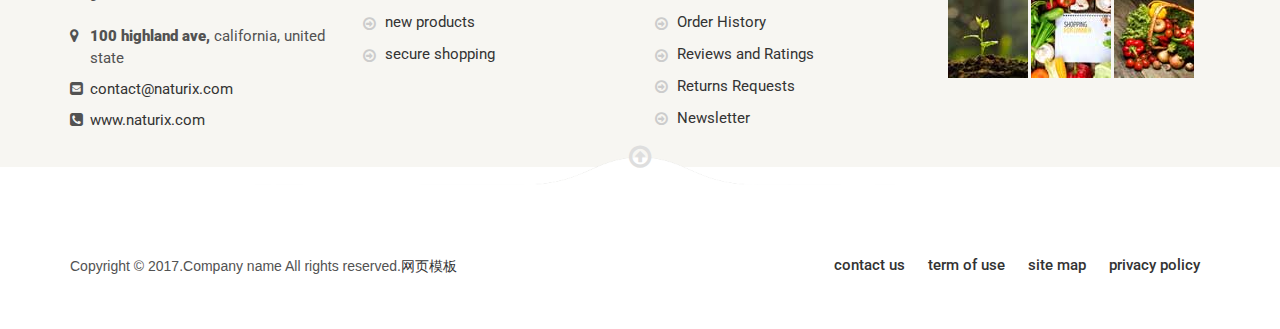
<file: shop-single.html>
﻿<!DOCTYPE html>
<!--[if IE 7]><html class="no-js ie7 oldie" lang="en-US"> <![endif]-->
<!--[if IE 8]><html class="no-js ie8 oldie" lang="en-US"> <![endif]-->
<!--[if gt IE 8]><!-->
<html lang="en">
    <head>
        <meta charset="utf-8">
        <!--[if IE]><meta http-equiv="X-UA-Compatible" content="IE=edge"><![endif]-->
        <meta name="viewport" content="width=device-width, initial-scale=1">
        <meta name="description" content="">
        <meta name="author" content="">

        <title>naturix</title>

        <!-- Font Icon -->
        <link href="assets/css/plugin/font-awesome.min.css" rel="stylesheet" type="text/css">  

        <!-- CSS Global -->
        <link href="assets/css/plugin/bootstrap.min.css" rel="stylesheet" type="text/css">  
        <link href="assets/css/plugin/bootstrap-select.min.css" rel="stylesheet" type="text/css"> 
        <link href="assets/css/plugin/owl.carousel.css" rel="stylesheet" type="text/css">
        <link href="assets/css/plugin/animate.css" rel="stylesheet" type="text/css"> 
        <link href="assets/css/plugin/jquery-ui.min.css" rel="stylesheet" type="text/css"> 

        <!-- Custom CSS -->
        <link href="assets/css/style.css" rel="stylesheet" type="text/css">

        <!-- Color CSS --> 

        <!--[if lt IE 9]>
        <script src="assets/js/plugin/html5shiv.js"></script>
        <script src="assets/js/plugin/respond.js"></script>
        <![endif]-->        
    </head>

    <body id="home" class="wide">
         



        <!-- WRAPPER -->
        <main class="wrapper"> 
            <!-- CONTENT AREA -->

            <!-- Main Header Start -->
            <div class="header-topbar">
                <div class="container-fluid">
                    <div class="left">
                        <ul class="top-nav">
                            <li>
                                <span>Email : </span> <a href="#">contact@naturix.com </a>
                            </li>
                            <li> Phone : +100 3434 1057 </li>
                        </ul>
                    </div>
                    <div class="right">
                        <ul class="top-nav">
                            <li>
                                <form action="#" class="currency">
                                    <div class="search-selectpicker selectpicker-wrapper">
                                        <select  class="selectpicker input-price" data-width="100%"
                                                 data-toggle="tooltip">
                                            <option>USD</option>
                                            <option>EUR</option>
                                            <option>ARS</option>
                                            <option>BRL</option>
                                            <option>XAF</option>
                                            <option>HUF</option>
                                        </select>
                                    </div>                                                   
                                </form> 
                            </li>
                            <li>
                                <form action="#" class="currency">
                                    <div class="search-selectpicker selectpicker-wrapper">
                                        <select class="selectpicker input-price" data-width="100%"
                                                data-toggle="tooltip">
                                            <option>United State</option>
                                            <option>Argentina</option>
                                            <option>Germany</option>
                                            <option>Cameroon</option>
                                            <option>Hungary</option>
                                        </select>
                                    </div>                                                   
                                </form> 
                            </li>
                            <li class="social-icon">
                                <a href="#" class="fa fa-facebook"></a>
                                <a href="#" class="fa fa-twitter"></a>
                                <a href="#" class="fa fa-google-plus"></a>
                                <a href="#" class="fa fa-instagram"></a>
                                <a href="#" class="fa fa-behance"></a>
                            </li>
                        </ul>
                    </div>
                </div>
            </div>
            <header class="main-header white-bg">                  
                <div class="container-fluid rel-div">
                    <div class="col-lg-4 col-sm-8">
                        <div class="main-logo">
                            <a href="index.html"> <strong>naturix <img src="assets/img/icons/logo-icon.png" alt="" /> </strong> <span class="light-font">farmfood</span>  </a>
                            <span class="medium-font">ORGANIC STORE</span>
                        </div>
                    </div>

                    <div class="col-lg-6 responsive-menu">  
                        <div class="responsive-toggle fa fa-bars"> </div>
                        <nav class="fix-navbar" id="primary-navigation">            
                            <ul class="primary-navbar">                                                
                                <li><a href="index.html"> Home</a></li>
                                <li><a href="about-us.html">About Us</a></li>
								<li><a href="shop.html"> shop</a></li> 
								<!--								<li><a href="shop-single.html"> shop single </a></li>        -->

								<li><a href="my-account.html"> my account </a></li>
								<li><a href="contact.html">Contact Us</a></li>
                            </ul>                           
                        </nav>
                    </div>

                    <div class="col-lg-2 col-sm-4 cart-megamenu">
                        <div class="cart-hover">
                            <a href="#"> <img alt="" src="assets/img/icons/cart-icon.png" /> </a>
                            <span class="cnt crl-bg">3</span><span class="price">$2.170.00</span>
                            <ul class="pop-up-box cart-popup">
                                <li class="cart-list">
                                    <div class="cart-img"> <img src="assets/img/extra/cart-sm-1.jpg" alt=""> </div>
                                    <div class="cart-title">
                                        <div class="fsz-16">
                                            <a href="#"> <span class="light-font"> organic </span>  <strong>almonds</strong></a>
                                            <h6 class="sub-title-1">DRY FRUITS</h6>
                                        </div>
                                        <div class="price"> 
                                            <strong class="clr-txt">$50.00 </strong> <del class="light-font">$65.00 </del>
                                        </div>
                                    </div>
                                    <div class="close-icon"> <i class="fa fa-close clr-txt"></i> </div>
                                </li>

                                <li class="cart-list">
                                    <div class="cart-img"> <img src="assets/img/extra/cart-sm-2.jpg" alt=""> </div>
                                    <div class="cart-title">
                                        <div class="fsz-16">
                                            <a href="#"> <span class="light-font"> organic </span>  <strong>pepper</strong></a>
                                            <h6 class="sub-title-1">VEGETABLES</h6>
                                        </div>
                                        <div class="price"> 
                                            <strong class="clr-txt">$50.00 </strong> <del class="light-font">$65.00 </del>
                                        </div>
                                    </div>
                                    <div class="close-icon"> <i class="fa fa-close clr-txt"></i> </div>
                                </li>

                                <li class="cart-list">
                                    <div class="cart-img"> <img src="assets/img/extra/cart-sm-3.jpg" alt=""> </div>
                                    <div class="cart-title">
                                        <div class="fsz-16">
                                            <a href="#"> <span class="light-font"> organic </span>  <strong>onion</strong></a>
                                            <h6 class="sub-title-1">VAGETABLES</h6>
                                        </div>
                                        <div class="price"> 
                                            <strong class="clr-txt">$50.00 </strong> <del class="light-font">$65.00 </del>
                                        </div>
                                    </div>
                                    <div class="close-icon"> <i class="fa fa-close clr-txt"></i> </div>
                                </li>

                                <li class="cart-list sub-total">
                                    <div class="pull-left"> 
                                        <strong>Subtotal</strong>
                                    </div>
                                    <div class="pull-right"> 
                                        <strong class="clr-txt">$150.00</strong>
                                    </div>
                                </li>
                                <li class="cart-list buttons">
                                    <div class="pull-left"> 
                                        <a href="查看购物车的超连接.html" class="theme-btn-sm-2">View Cart</a>
                                    </div>
                                    <div class="pull-right"> 
                                        <a href="结算购物车的超连接.html" class="theme-btn-sm-3" onclick="alert('您已购买成功');"> Checkout </a>
                                    </div>
                                </li>
                            </ul>
                        </div>
                        <div class="mega-submenu">

                            <span class="nav-trigger">
                                <a class="menu-toggle" href="#"> <img src="assets/img/icons/menu.png" alt="" /> </a>
                            </span>
                            <div class="mega-dropdown-menu">
                                <a class="menu-toggle fa fa-close" href="#">  </a>
                                <div class="slider-mega-menu">
                                    <div class="menu-block">
                                        <div class="menu-caption">                                                               
                                            <h2 class="menu-title"> <span class="light-font"> Fresh </span>  <strong>Fruits</strong> </h2>
                                            <ul class="sub-list">
                                                <li> <a href="#">Banana</a> </li>
                                                <li> <a href="#">Water Melon </a> </li>
                                                <li> <a href="#">Blackberry </a> </li>
                                                <li> <a href="#">Plume</a> </li>
                                                <li> <a href="#">Orange</a> </li>
                                                <li> <a href="#">Lemon</a> </li>
                                                <li> <a href="#">Pineapple</a> </li>
                                                <li> <a href="#">Apple</a> </li>
                                                <li> <a href="#">Kiwi</a> </li>
                                            </ul>
                                            <h2 class="title"> <a href="#" class="clr-txt"> All Fruits </a> </h2>
                                        </div>
                                        <div class="menu-img">
                                            <img alt="" src="assets/img/extra/menu-1.png" />
                                        </div>
                                    </div>  
                                    <div class="menu-block">
                                        <div class="menu-caption">                                                               
                                            <h2 class="menu-title"> <span class="light-font"> Fresh </span>  <strong>Vegetables</strong> </h2>
                                            <ul class="sub-list">
                                                <li> <a href="#">Cabbage</a> </li>
                                                <li> <a href="#">Garlic </a> </li>
                                                <li> <a href="#">Onion </a> </li>
                                                <li> <a href="#">Plume</a> </li>
                                                <li> <a href="#">Carrot</a> </li>
                                                <li> <a href="#">Papper</a> </li>
                                                <li> <a href="#">Mushrome</a> </li>
                                                <li> <a href="#">Apple</a> </li>
                                                <li> <a href="#">Kiwi</a> </li>
                                            </ul>
                                            <h2 class="title"> <a href="#" class="clr-txt"> All Vegetables </a> </h2>
                                        </div>
                                        <div class="menu-img">
                                            <img alt="" src="assets/img/extra/menu-2.png" />
                                        </div>
                                    </div>  
                                    <div class="menu-block">
                                        <div class="menu-caption">                                                               
                                            <h2 class="menu-title"> <span class="light-font"> Fresh </span>  <strong>Dread Juices</strong> </h2>
                                            <ul class="sub-list">
                                                <li> <a href="#">Banana Juice</a> </li>
                                                <li> <a href="#">Water Melon Juice</a> </li>
                                                <li> <a href="#">Blackberry Juice</a> </li>
                                                <li> <a href="#">Plume Juice</a> </li>
                                                <li> <a href="#">Orange Juice</a> </li>
                                                <li> <a href="#">Lemon Juice</a> </li>
                                                <li> <a href="#">Pineapple Juice</a> </li>
                                                <li> <a href="#">Apple Juice</a> </li>
                                                <li> <a href="#">Kiwi Juice</a> </li>
                                            </ul>
                                            <h2 class="title"> <a href="#" class="clr-txt"> All Dread juices </a> </h2>
                                        </div>
                                        <div class="menu-img">
                                            <img alt="" src="assets/img/extra/menu-3.png" />
                                        </div>
                                    </div>  
                                    <div class="menu-block">
                                        <div class="menu-caption">                                                               
                                            <h2 class="menu-title"> <span class="light-font"> Fresh </span>  <strong>Juices</strong> </h2>
                                            <ul class="sub-list">
                                                <li> <a href="#">Banana Juice</a> </li>
                                                <li> <a href="#">Water Melon Juice</a> </li>
                                                <li> <a href="#">Blackberry Juice</a> </li>
                                                <li> <a href="#">Plume Juice</a> </li>
                                                <li> <a href="#">Orange Juice</a> </li>
                                                <li> <a href="#">Lemon Juice</a> </li>
                                                <li> <a href="#">Pineapple Juice</a> </li>
                                                <li> <a href="#">Apple Juice</a> </li>
                                                <li> <a href="#">Kiwi Juice</a> </li>
                                            </ul>
                                            <h2 class="title"> <a href="#" class="clr-txt"> All Fresh Juices </a> </h2>
                                        </div>
                                        <div class="menu-img">
                                            <img alt="" src="assets/img/extra/menu-1.png" />
                                        </div>
                                    </div>  
                                    <div class="menu-block">
                                        <div class="menu-caption">                                                               
                                            <h2 class="menu-title"> <span class="light-font"> Fresh </span>  <strong>Breads</strong> </h2>
                                            <ul class="sub-list">
                                                <li> <a href="#">Banana</a> </li>
                                                <li> <a href="#">Water Melon </a> </li>
                                                <li> <a href="#">Blackberry </a> </li>
                                                <li> <a href="#">Plume</a> </li>
                                                <li> <a href="#">Orange</a> </li>
                                                <li> <a href="#">Lemon</a> </li>
                                                <li> <a href="#">Pineapple</a> </li>
                                                <li> <a href="#">Apple</a> </li>
                                                <li> <a href="#">Kiwi</a> </li>
                                            </ul>
                                            <h2 class="title"> <a href="#" class="clr-txt"> All Fresh Bread </a> </h2>
                                        </div>
                                        <div class="menu-img">
                                            <img alt="" src="assets/img/extra/menu-5.png" />
                                        </div>
                                    </div>  
                                    <div class="menu-block">
                                        <div class="menu-caption">                                                               
                                            <h2 class="menu-title"> <span class="light-font"> Fresh </span>  <strong>Tea</strong> </h2>
                                            <ul class="sub-list">
                                                <li> <a href="#">Cabbage</a> </li>
                                                <li> <a href="#">Garlic </a> </li>
                                                <li> <a href="#">Onion </a> </li>
                                                <li> <a href="#">Plume</a> </li>
                                                <li> <a href="#">Carrot</a> </li>
                                                <li> <a href="#">Papper</a> </li>
                                                <li> <a href="#">Mushrome</a> </li>
                                                <li> <a href="#">Apple</a> </li>
                                                <li> <a href="#">Kiwi</a> </li>
                                            </ul>
                                            <h2 class="title"> <a href="#" class="clr-txt"> All Freash Tea </a> </h2>
                                        </div>
                                        <div class="menu-img">
                                            <img alt="" src="assets/img/extra/menu-6.png" />
                                        </div>
                                    </div> 
                                </div>
                            </div>
                        </div>
                        <div class="responsive-toggle fa fa-bars"> </div>
                    </div>

                </div>  
            </header>
            <!-- / Main Header Ends -->   

            <!--Breadcrumb Section Start-->
            <section class="breadcrumb-bg">                
                <div class="theme-container container ">                       
                    <div class="site-breadcumb white-clr">                        
                        <h2 class="section-title"> <strong class="clr-txt">naturix </strong> <span class="light-font">Shop </span> </h2>
                        <ol class="breadcrumb breadcrumb-menubar">
                            <li> <a href="#"> Home </a> SHOP  </li>                             
                        </ol>
                    </div>  
                </div>
            </section>
            <!--Breadcrumb Section End-->


            <!-- Shop Starts-->
            <section class="shop-wrap sec-space-bottom">
                <div class="container rel-div pt-50">
                    <div class="row">
                        <div class="col-md-3 pt-15">
                            <div class="widget-wrap">
                                <h2 class="widget-title"> <span class="light-font">Refine by</span> <strong>category</strong> </h2>
                                <div class="divider-full-1"></div>
                                <ul class="cate-widget">
                                    <li> <i class="fa fa-arrow-circle-o-right clr-txt"></i> <a href="#">Fruits</a> 
                                        <ul class="cate-widget">
                                            <li> <i class="fa fa-arrow-circle-o-right clr-txt"></i> <a href="#">Apple</a> </li>
                                            <li> <i class="fa fa-arrow-circle-o-right clr-txt"></i> <a href="#">Cherry</a> </li>
                                            <li> <i class="fa fa-arrow-circle-o-right clr-txt"></i> <a href="#">Pinapple</a> </li>
                                        </ul>
                                    </li>
                                    <li> <i class="fa fa-arrow-circle-o-right clr-txt"></i> <a href="#">Vegetables</a> 
                                        <ul class="cate-widget">
                                            <li> <i class="fa fa-arrow-circle-o-right clr-txt"></i> <a href="#">Onion</a> </li>
                                            <li> <i class="fa fa-arrow-circle-o-right clr-txt"></i> <a href="#">Cabbage</a> </li>
                                            <li> <i class="fa fa-arrow-circle-o-right clr-txt"></i> <a href="#">Salad</a> </li>
                                        </ul>
                                    </li>
                                    <li> <i class="fa fa-arrow-circle-o-right clr-txt"></i> <a href="#">Juices</a> </li>
                                    <li> <i class="fa fa-arrow-circle-o-right clr-txt"></i> <a href="#">Dried Fruits</a> </li>
                                    <li> <i class="fa fa-arrow-circle-o-right clr-txt"></i> <a href="#">Breads</a> </li>
                                </ul>
                            </div>

                            <div class="widget-wrap">
                                <h2 class="widget-title"> <span class="light-font">Natrix</span> <strong>Highlights</strong> </h2>
                                <div class="divider-full-1"></div>
                                <ul class="checkbox-widget">
                                    <li class="form-group"><label class="checkbox-inline"><input value="" type="checkbox" checked=""> <span>Deals of the day</span></label> </li>
                                    <li class="form-group"><label class="checkbox-inline"><input value="" type="checkbox"> <span>Fresh shipping</span></label> </li>
                                    <li class="form-group"><label class="checkbox-inline"><input value="" type="checkbox" checked=""> <span>Best sellers</span></label> </li>
                                    <li class="form-group"><label class="checkbox-inline"><input value="" type="checkbox"> <span>Featured products</span></label> </li>                                    
                                </ul>
                            </div>

                            <div class="widget-wrap">
                                <h2 class="widget-title"> <span class="light-font">Sort by</span> <strong>Price Range</strong> </h2>
                                <div class="divider-full-1"></div>
                                <div class="sort-range pt-15">
                                    <span>PRICE</span> <div id="price-range"></div>
                                </div>
                            </div>

                            <div class="widget-wrap">
                                <h2 class="widget-title"> <span class="light-font">Best</span> <strong>Sellers</strong> </h2>
                                <div class="divider-full-1"></div>
                                <div class="widget-post pt-15">
                                    <div class="random-prod"> 
                                        <div class="random-img"> 
                                            <img alt="" src="assets/img/extra/post-xs-1.png">
                                        </div>
                                        <div class="random-text"> 
                                            <h3 class="title-1 no-margin"> <a href="#"> <span class="light-font">organic </span> <strong>blackberry </strong> </a> </h3>
                                            <span class="divider"></span>
                                            <div class="price"> 
                                                <strong class="clr-txt">$50.00 </strong> <del class="light-font">$65.00 </del>
                                            </div>
                                        </div>
                                    </div>
                                    <div class="random-prod"> 
                                        <div class="random-img"> 
                                            <img alt="" src="assets/img/extra/post-xs-2.png">
                                        </div>
                                        <div class="random-text"> 
                                            <h3 class="title-1 no-margin"> <a href="#"> <span class="light-font">organic </span> <strong>peach </strong> </a> </h3>
                                            <span class="divider"></span>
                                            <div class="price"> 
                                                <strong class="clr-txt">$50.00 </strong> <del class="light-font">$65.00 </del>
                                            </div>
                                        </div>
                                    </div>
                                    <div class="random-prod"> 
                                        <div class="random-img"> 
                                            <img alt="" src="assets/img/extra/post-xs-3.png">
                                        </div>
                                        <div class="random-text"> 
                                            <h3 class="title-1 no-margin"> <a href="#"> <span class="light-font">organic </span> <strong>redberry </strong> </a> </h3>
                                            <span class="divider"></span>
                                            <div class="price"> 
                                                <strong class="clr-txt">$50.00 </strong> <del class="light-font">$65.00 </del>
                                            </div>
                                        </div>
                                    </div>
                                    <div class="random-prod"> 
                                        <div class="random-img"> 
                                            <img alt="" src="assets/img/extra/post-xs-4.png">
                                        </div>
                                        <div class="random-text"> 
                                            <h3 class="title-1 no-margin"> <a href="#"> <span class="light-font">organic </span> <strong>grapes </strong> </a> </h3>
                                            <span class="divider"></span>
                                            <div class="price"> 
                                                <strong class="clr-txt">$50.00 </strong> <del class="light-font">$65.00 </del>
                                            </div>
                                        </div>
                                    </div>
                                </div>
                            </div>

                            <div class="widget-wrap">
                                <h2 class="widget-title"> <span class="light-font">Sort by</span> <strong>Tags</strong> </h2>
                                <div class="divider-full-1"></div>
                                <ul class="tags-widget">
                                    <li> <a href="#">fruits</a> </li>
                                    <li> <a href="#">vegetables</a> </li>
                                    <li> <a href="#">juices</a> </li>
                                    <li> <a href="#">natural food</a> </li>
                                    <li> <a href="#">food</a> </li>
                                    <li> <a href="#">Breads</a> </li>
                                    <li> <a href="#">natural</a> </li>
                                    <li> <a href="#">healthy</a> </li>
                                </ul>
                            </div>
                        </div>

                        <div class="col-md-9 pt-15">
                            <div class="product-single sec-space-bottom  clearfix">
                                <!-- Single Products Slider Starts --> 
                                <div class="col-lg-6 pb-50 col-sm-8 col-sm-offset-2 col-lg-offset-0">
                                    <div class="prod-slider sync1">
                                        <div class="item"> 
                                            <img src="assets/img/products/prod-single-1.png" alt="">                                           
                                        </div>
                                        <div class="item"> 
                                            <img src="assets/img/products/prod-single-2.png" alt="">                                             
                                        </div>
                                        <div class="item"> 
                                            <img src="assets/img/products/prod-single-3.png" alt="">                                          
                                        </div> 
                                        <div class="item"> 
                                            <img src="assets/img/products/prod-single-1.png" alt="">                                            
                                        </div> 
                                    </div>

                                    <div  class="sync2">
                                        <div class="item"> <a href="#"> <img src="assets/img/products/thumb-1.png" alt=""> </a> </div>
                                        <div class="item"> <a href="#"> <img src="assets/img/products/thumb-2.png" alt=""> </a> </div>
                                        <div class="item"> <a href="#"> <img src="assets/img/products/thumb-3.png" alt=""> </a> </div>
                                        <div class="item"> <a href="#"> <img src="assets/img/products/thumb-1.png" alt=""> </a> </div>
                                    </div>
                                </div>
                                <!-- Single Products Slider Ends --> 

                                <div class="col-lg-6">
                                    <div class="product-content block-inline">

                                        <div class="tag-rate">
                                            <!--                                                <span class="prod-tag tag-1">new</span> <span class="prod-tag tag-2">sale</span>-->
                                            <div class="rating">
                                                <span class="star active"></span>
                                                <span class="star active"></span>
                                                <span class="star active"></span>
                                                <span class="star active"></span>
                                                <span class="star active"></span> 
                                                <span class="fsz-12 gray-color ml-10"> Based on 25 reviews</span>
                                            </div>
                                        </div>

                                        <div class="single-caption"> 
                                            <h3 class="section-title">
                                                <a href="#"> <span class="light-font"> organic </span>  <strong>pinapple</strong></a>
                                            </h3>
                                            <span class="divider-2"></span>
                                            <p class="price"> 
                                                <strong class="clr-txt fsz-20">$50.00 </strong> <del class="light-font">$65.00 </del>
                                            </p>

                                            <div class="fsz-16">
                                                <p>Lorem ipsum dolor sit amet, consectetuer adiping elit food sed diam nonummy nibh euismod tincidunt ut laoreet dolore magna aliquam erat volutpat. </p>
                                            </div>

                                            <div class="prod-btns">
                                                <div class="quantity">
                                                    <button class="btn minus"><i class="fa fa-minus-circle"></i></button>
                                                    <input title="Qty" placeholder="03" class="form-control qty" type="text">
                                                    <button class="btn plus"><i class="fa fa-plus-circle"></i></button>
                                                </div>
                                                <div class="sort-dropdown">
                                                    <div class="search-selectpicker selectpicker-wrapper">
                                                        <select class="selectpicker input-price"  data-width="100%"
                                                                data-toggle="tooltip">
                                                            <option>Kilo</option>
                                                            <option>2 Kilo</option>
                                                            <option>3 Kilo</option>
                                                            <option>4 Kilo</option>
                                                            <option>5 Kilo</option>
                                                        </select>
                                                    </div>
                                                </div>
                                                <div class="form-group"> <i class="fa  fa-check-square-o clr-txt"></i> <span>Ready in stock</span> </div>
                                            </div>
                                            <ul class="meta">
                                                <li> <strong> SKU </strong> <span>: &nbsp;  AB2922-B</span> </li>
                                                <li> <strong> CATEGORY </strong> <span>:  &nbsp; Fruits</span> </li>
                                                <li class="tags-widget"> <strong> TAGS </strong> <span>: &nbsp; <a href="#">fruits</a> <a href="#">vegetables</a> <a href="#">juices</a></span> </li>
                                            </ul>
                                            <div class="divider-full-1"></div>
                                            <div class="add-cart pt-15">
                                                <a href="添加到购物车的超链接.html" class="theme-btn btn" onclick="alert('已经加入购物车')"> <strong> ADD TO CART </strong> </a>
                                            </div>
                                        </div>
                                    </div>
                                </div> 
                            </div>  

                            <div class="prod-tabs pb-50">
                                <ul class="tabs fsz-20">
                                    <li class=""><a href="#prod-tab-1" data-toggle="tab"> <span class="light-font">item </span> <strong>description </strong> </a></li>
                                    <li class=""><a href="#prod-tab-2" data-toggle="tab"> <span class="light-font">additional </span> <strong>info </strong> </a></li>
                                    <li class="active"><a href="#prod-tab-3" data-toggle="tab"> <span class="light-font">item </span> <strong>reviews (3)</strong> </a></li>
                                </ul>
                                <div class="divider-full-1"></div>

                                <div class="tab-content prod-tab-content">
                                    <div id="prod-tab-1" class="tab-pane fade">
                                        <h3 class="fsz-16"><span class="light-font">item </span> <strong>description </strong>  </h3>
                                        <span class="divider-2 crl-bg"></span>

                                        <div class="block-inline pera">
                                            <p>Lorem ipsum dolor sit amet, consectetuer adiping elit food sed diam nonummy nibh euismod tincidunt ut laoreet dolore magna aliquam erat volutpat adiping elit food sed diam nonummy nibh euismod tincidunt ut laoreet dolore. </p>
                                        </div>

                                    </div>
                                    <div id="prod-tab-2" class="tab-pane fade">
                                        <h3 class="fsz-16"><span class="light-font">additional </span> <strong>info </strong> </h3>
                                        <span class="divider-2 crl-bg"></span>

                                        <div class="block-inline pera">
                                            <p>Lorem ipsum dolor sit amet, consectetuer adiping elit food sed diam nonummy nibh euismod tincidunt ut laoreet dolore magna aliquam erat volutpat adiping elit food sed diam nonummy nibh euismod tincidunt ut laoreet dolore. </p>
                                        </div>
                                    </div>
                                    <div id="prod-tab-3" class="tab-pane fade in active">
                                        <h3 class="fsz-16"><span class="light-font">customers </span> <strong>reviews </strong> <span class="clr-txt">(3)</span> </h3>
                                        <span class="divider-2 crl-bg"></span>

                                        <div class="review-wrap">
                                            <div class="review-img">
                                                <a href="#"> <img alt="" src="assets/img/extra/review-1.png" /> </a>
                                            </div>
                                            <div class="review-caption">
                                                <h4 class="title fsz-16">
                                                    <a href="#">Luis Nazario Garcia</a>
                                                    <span class="fsz-10 gray-color">26 JUNE 2016</span>
                                                </h4>
                                                <div class="rating">
                                                    <span class="star active"></span>
                                                    <span class="star active"></span>
                                                    <span class="star active"></span>
                                                    <span class="star active"></span>
                                                    <span class="star active"></span>
                                                    <span class="fsz-12 gray-color"> Rating : 5/5 </span>
                                                </div>

                                                <div class="block-inline pera">
                                                    <p>Lorem ipsum dolor sit amet, consectetuer adiping elit food sed diam nonummy nibh euismod tincidunt ut laoreet dolore magna aliquam erat volutpat adiping elit food sed diam nonummy nibh euismod tincidunt ut laoreet dolore. </p>
                                                </div>
                                            </div>
                                        </div>

                                        <div class="review-wrap">
                                            <div class="review-img">
                                                <a href="#"> <img alt="" src="assets/img/extra/review-1.png" /> </a>
                                            </div>
                                            <div class="review-caption">
                                                <h4 class="title fsz-16">
                                                    <a href="#">Luis Nazario Garcia</a>
                                                    <span class="fsz-10 gray-color">26 JUNE 2016</span>
                                                </h4>
                                                <div class="rating">
                                                    <span class="star active"></span>
                                                    <span class="star active"></span>
                                                    <span class="star active"></span>
                                                    <span class="star active"></span>
                                                    <span class="star active"></span>
                                                    <span class="fsz-12 gray-color"> Rating : 5/5 </span>
                                                </div>

                                                <div class="block-inline pera">
                                                    <p>Lorem ipsum dolor sit amet, consectetuer adiping elit food sed diam nonummy nibh euismod tincidunt ut laoreet dolore magna aliquam erat volutpat adiping elit food sed diam nonummy nibh euismod tincidunt ut laoreet dolore. </p>
                                                </div>
                                            </div>
                                        </div>

                                        <div class="review-wrap">
                                            <div class="review-img">
                                                <a href="#"> <img alt="" src="assets/img/extra/review-1.png" /> </a>
                                            </div>
                                            <div class="review-caption">
                                                <h4 class="title fsz-16">
                                                    <a href="#">Luis Nazario Garcia</a>
                                                    <span class="fsz-10 gray-color">26 JUNE 2016</span>
                                                </h4>
                                                <div class="rating">
                                                    <span class="star active"></span>
                                                    <span class="star active"></span>
                                                    <span class="star active"></span>
                                                    <span class="star active"></span>
                                                    <span class="star active"></span>
                                                    <span class="fsz-12 gray-color"> Rating : 5/5 </span>
                                                </div>

                                                <div class="block-inline pera">
                                                    <p>Lorem ipsum dolor sit amet, consectetuer adiping elit food sed diam nonummy nibh euismod tincidunt ut laoreet dolore magna aliquam erat volutpat adiping elit food sed diam nonummy nibh euismod tincidunt ut laoreet dolore. </p>
                                                </div>
                                            </div>
                                        </div>

                                    </div>
                                </div>
                            </div>

                            <div class="you-like organic-content pb-50">
                                <h3 class="fsz-20 pb-15 text-center"><span class="light-font">Related  </span> <strong>Products </strong>  </h3>
                                <div class="divider-full-1"></div>
                                <div id="rel-prod-slider" class="rel-prod-slider nav-1">                                        
                                    <div class="item"> 
                                        <div class="product-box"> 
                                            <div class="product-media"> 
                                                <img class="prod-img" alt="" src="assets/img/products/1.png" />     
                                                <img class="shape" alt="" src="assets/img/icons/shap-small.png" />  
                                                <div class="prod-icons"> 
                                                    <a href="#" class="fa fa-heart"></a>
                                                    <a href="shop-single.html" class="fa fa-shopping-basket"></a>
                                                    <a  href="#product-preview" data-toggle="modal" class="fa fa-expand"></a>
                                                </div>
                                            </div>                                           
                                            <div class="product-caption"> 
                                                <h3 class="product-title">
                                                    <a href="#"> <span class="light-font"> organic </span>  <strong>tomato</strong></a>
                                                </h3>
                                                <div class="price"> 
                                                    <strong class="clr-txt">$50.00 </strong>
                                                </div>
                                            </div>
                                        </div>
                                    </div>
                                    <div class="item"> 
                                        <div class="product-box"> 
                                            <div class="product-media"> 
                                                <img class="prod-img" alt="" src="assets/img/products/2.png" />     
                                                <img class="shape" alt="" src="assets/img/icons/shap-small.png" />
                                                <div class="prod-icons"> 
                                                    <a href="#" class="fa fa-heart"></a>
                                                    <a href="shop-single.html" class="fa fa-shopping-basket"></a>
                                                    <a  href="#product-preview" data-toggle="modal" class="fa fa-expand"></a>
                                                </div>
                                            </div>

                                            <div class="product-caption"> 
                                                <h3 class="product-title">
                                                    <a href="#"> <span class="light-font"> organic </span>  <strong>cabbege</strong></a>
                                                </h3>
                                                <div class="price"> 
                                                    <strong class="clr-txt">$50.00 </strong>
                                                </div>
                                            </div>
                                        </div>
                                    </div>
                                    <div class="item"> 
                                        <div class="product-box active"> 
                                            <div class="product-media"> 
                                                <img class="prod-img" alt="" src="assets/img/products/3.png" />     
                                                <img class="shape" alt="" src="assets/img/icons/shap-small.png" />
                                                <div class="prod-icons"> 
                                                    <a href="#" class="fa fa-heart"></a>
                                                    <a href="shop-single.html" class="fa fa-shopping-basket"></a>
                                                    <a  href="#product-preview" data-toggle="modal" class="fa fa-expand"></a>
                                                </div>
                                            </div>

                                            <div class="product-caption"> 
                                                <h3 class="product-title">
                                                    <a href="#"> <span class="light-font"> organic </span>  <strong>cherry</strong></a>
                                                </h3>
                                                <div class="price"> 
                                                    <strong class="clr-txt">$50.00 </strong> <del class="light-font">$65.00 </del>
                                                </div>
                                            </div>
                                        </div>
                                    </div>
                                    <div class="item"> 
                                        <div class="product-box"> 
                                            <div class="product-media"> 
                                                <img class="prod-img" alt="" src="assets/img/products/4.png" />     
                                                <img class="shape" alt="" src="assets/img/icons/shap-small.png" />
                                                <!--                                                <span class="prod-tag tag-1">new</span> <span class="prod-tag tag-2">sale</span>-->
                                                <div class="prod-icons"> 
                                                    <a href="#" class="fa fa-heart"></a>
                                                    <a href="shop-single.html" class="fa fa-shopping-basket"></a>
                                                    <a  href="#product-preview" data-toggle="modal" class="fa fa-expand"></a>
                                                </div>
                                            </div>

                                            <div class="product-caption"> 
                                                <h3 class="product-title">
                                                    <a href="#"> <span class="light-font"> organic </span>  <strong>salad</strong></a>
                                                </h3>
                                                <div class="price"> 
                                                    <strong class="clr-txt">$50.00 </strong>
                                                </div>
                                            </div>
                                        </div>
                                    </div>
                                    <div class="item"> 
                                        <div class="product-box"> 
                                            <div class="product-media"> 
                                                <img class="prod-img" alt="" src="assets/img/products/5.png" />     
                                                <img class="shape" alt="" src="assets/img/icons/shap-small.png" />
                                                <div class="prod-icons"> 
                                                    <a href="#" class="fa fa-heart"></a>
                                                    <a href="shop-single.html" class="fa fa-shopping-basket"></a>
                                                    <a  href="#product-preview" data-toggle="modal" class="fa fa-expand"></a>
                                                </div>
                                            </div>

                                            <div class="product-caption"> 
                                                <h3 class="product-title">
                                                    <a href="#"> <span class="light-font"> organic </span>  <strong>pineapple</strong></a>
                                                </h3>
                                                <div class="price"> 
                                                    <strong class="clr-txt">$50.00 </strong>
                                                </div>
                                            </div>
                                        </div>
                                    </div>
                                </div>
                            </div>
                            

                            <div class="your-review">
                                <h3 class="fsz-20 pb-15 text-center"><span class="light-font">Your item </span> <strong>review </strong>  </h3>
                                <div class="divider-full-1"></div>
                                <div class="your-review">
                                    <div class="block-inline your-rating">
                                        <div class="left">
                                            <div class="rating">
                                                <span class="fsz-12 gray-color"> Your Rating :  </span>
                                                <span class="star"></span>
                                                <span class="star"></span>
                                                <span class="star"></span>
                                                <span class="star"></span>
                                                <span class="star"></span>
                                            </div>
                                        </div>
                                        <div class="right">
                                            <div class="rating">
                                                <span class="star active"></span>
                                                <span class="star active"></span>
                                                <span class="star active"></span>
                                                <span class="star active"></span>
                                                <span class="star active"></span>
                                                <span class="fsz-12 gray-color"> Overall Rating : 5/5  </span>
                                            </div>
                                        </div>
                                    </div>

                                    <form class="review-form row">
                                        <div class="form-group col-sm-4">
                                            <input class="form-control" placeholder="Name" required="" type="text">                                                                                     
                                        </div>
                                        <div class="form-group col-sm-4">
                                            <input class="form-control" placeholder="Email" required="" type="email">                                                                                     
                                        </div>
                                        <div class="form-group col-sm-4">
                                            <input class="form-control" placeholder="Website" type="text">                                                                                     
                                        </div>
                                        <div class="form-group col-sm-12">
                                            <textarea class="form-control"  placeholder="Message" cols="12" rows="4"></textarea>                                                                                     
                                        </div>
                                        <div class="form-group col-sm-12 text-center ptb-15">                                               
                                            <button class="theme-btn" type="submit"> <strong> SUBMIT REVIEW </strong> </button>                                            
                                        </div>
                                    </form>
                                </div>
                            </div>
                        </div>
                    </div>
                </div>
            </section>
            <!-- / Shop Ends -->      

            <!-- / CONTENT AREA -->

            <!-- FOOTER -->
            <footer class="page-footer"> 
                <section class="sec-space light-bg">
                    <div class="container">
                        <div class="row">
                            <div class="col-md-3 col-sm-12 footer-widget">
                                <div class="main-logo">
                                    <a href="index.html"> <strong>naturix <img src="assets/img/icons/logo-icon.png" alt="" /> </strong> <span class="light-font">farmfood</span>  </a>
                                    <span class="medium-font">ORGANIC STORE</span>
                                </div>
                                <span class="divider-2"></span>
                                <div class="text-widget">
                                    <p>Lorem ipsum dolor sit amet, consectetuer adipiscing elit, sed diam nonummy nibh euismod tincidunt ut laoreet dolore magna.</p>
                                    <ul>
                                        <li> <i class="fa fa-map-marker"></i> <span> <strong>100 highland ave,</strong> california, united state </span> </li>
                                        <li> <i class="fa fa-envelope-square"></i> <span><a href="#">contact@naturix.com</a> </span> </li>
                                        <li> <i class="fa fa-phone-square"></i> <span><a href="#">www.naturix.com</a> </span> </li>
                                    </ul>
                                </div>
                            </div>
                            <div class="col-md-3 col-sm-4 footer-widget">
                                <h2 class="title-1">  <span class="light-font">naturix  </span> <strong>information </strong> </h2>
                                <span class="divider-2"></span>
                                <ul class="list">
                                    <li> <a href="#"> about our shop </a> </li>
                                    <li> <a href="#"> top sellers </a> </li>
                                    <li> <a href="#"> our blog </a> </li>
                                    <li> <a href="#"> new products </a> </li>
                                    <li> <a href="#"> secure shopping </a> </li>
                                </ul>
                            </div>
                            <div class="col-md-3 col-sm-4 footer-widget">
                                <h2 class="title-1">  <span class="light-font">my  </span> <strong>account </strong> </h2>
                                <span class="divider-2"></span>
                                <ul class="list">
                                    <li> <a href="my-account.html"> my account </a> </li>
                                    <li><a href="account-information.html"> Account Information </a></li>
                                    <li><a href="address-book.html"> Address Books</a></li>
                                    <li><a href="order-history.html"> Order History</a></li>
                                    <li><a href="review-rating.html"> Reviews and Ratings</a></li>
                                    <li><a href="return.html"> Returns Requests</a></li>
                                    <li><a href="newsletter.html"> Newsletter</a></li>
                                </ul>
                            </div>
                            <div class="col-md-3 col-sm-4 footer-widget">
                                <h2 class="title-1">  <span class="light-font">photo  </span> <strong>instagram </strong> </h2>
                                <span class="divider-2"></span>
                                <ul class="instagram-widget">
                                    <li> <a href="#"> <img src="assets/img/extra/80x80-1.jpg" alt="" /> </a> </li>
                                    <li> <a href="#"> <img src="assets/img/extra/80x80-2.jpg" alt="" /> </a> </li>
                                    <li> <a href="#"> <img src="assets/img/extra/80x80-3.jpg" alt="" /> </a> </li>
                                    <li> <a href="#"> <img src="assets/img/extra/80x80-4.jpg" alt="" /> </a> </li>
                                    <li> <a href="#"> <img src="assets/img/extra/80x80-5.jpg" alt="" /> </a> </li>
                                    <li> <a href="#"> <img src="assets/img/extra/80x80-6.jpg" alt="" /> </a> </li>
                                </ul>
                            </div>
                        </div>
                    </div>
                </section>
                <section class="footer-bottom">
                    <div class="pattern"> 
                        <img alt="" src="assets/img/icons/white-pattern.png">
                    </div>
                    <div id="to-top" class="to-top"> <i class="fa fa-arrow-circle-o-up"></i> </div>
                    <div class="container ptb-50">
                        <div class="row">
                            <div class="col-md-6 col-sm-5">
                                <p>Copyright &copy; 2017.Company name All rights reserved.<a target="_blank" href="http://sc.naturix.com/moban/">&#x7F51;&#x9875;&#x6A21;&#x677F;</a></p>
                            </div>
                            <div class="col-md-6 col-sm-7">
                                <ul class="primary-navbar footer-menu">
                                    <li> <a href="#">contact us </a> </li>
                                    <li> <a href="#">term of use  </a> </li>
                                    <li> <a href="#">site map  </a> </li>
                                    <li> <a href="#">privacy policy</a> </li>
                                </ul>
                            </div>
                        </div>
                    </div>
                </section>
            </footer>
            <!-- /FOOTER -->

<div id="to-top-mb" class="to-top mb"> <i class="fa fa-arrow-circle-o-up"></i> </div>

        </main>
        <!-- /WRAPPER -->

        <!-- JS Global -->
        <script src="assets/js/plugin/jquery-2.2.4.min.js"></script>   
        <script src="assets/js/plugin/bootstrap.min.js"></script>
        <script src="assets/js/plugin/bootstrap-select.min.js"></script>       
        <script src="assets/js/plugin/owl.carousel.min.js"></script>
        <script src="assets/js/plugin/jquery-ui.min.js"></script>

        <!-- Custom JS -->   
        <script src="assets/js/theme.js"></script>


    </body>
</html>
</file>
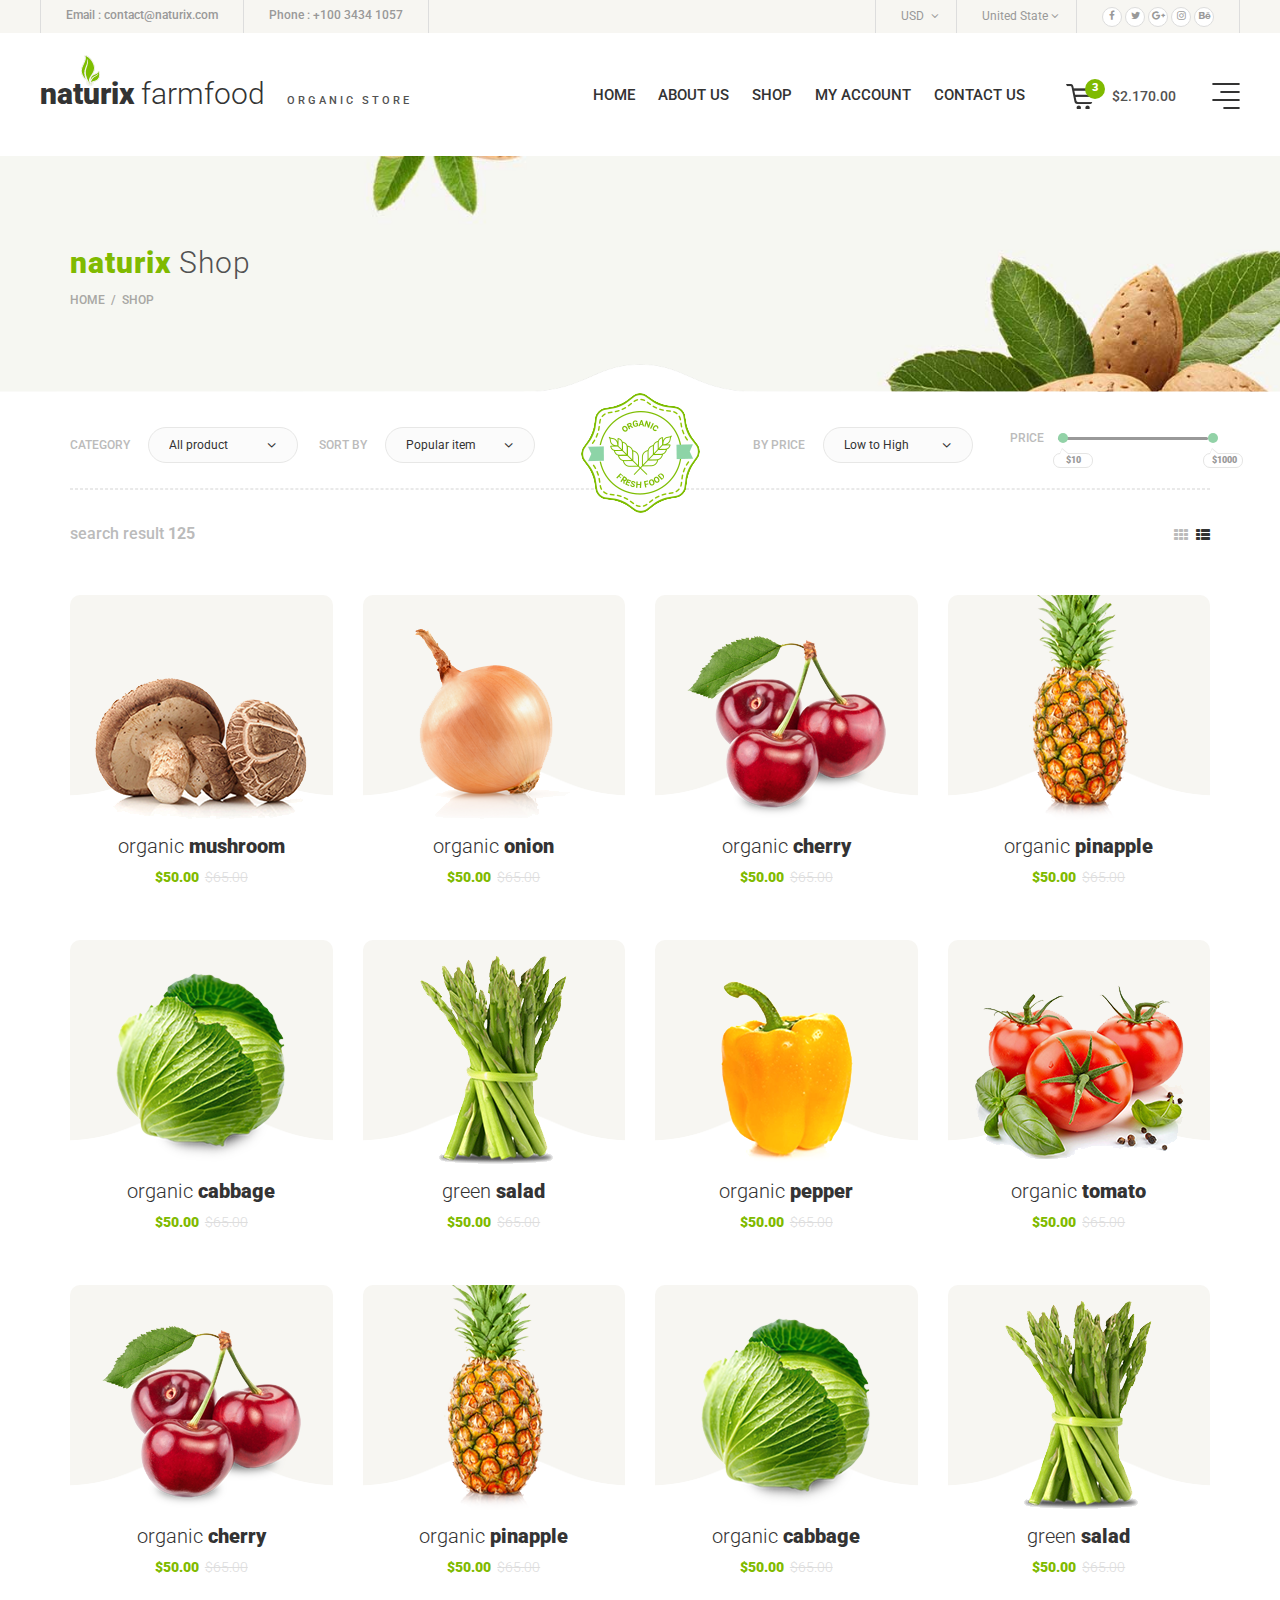
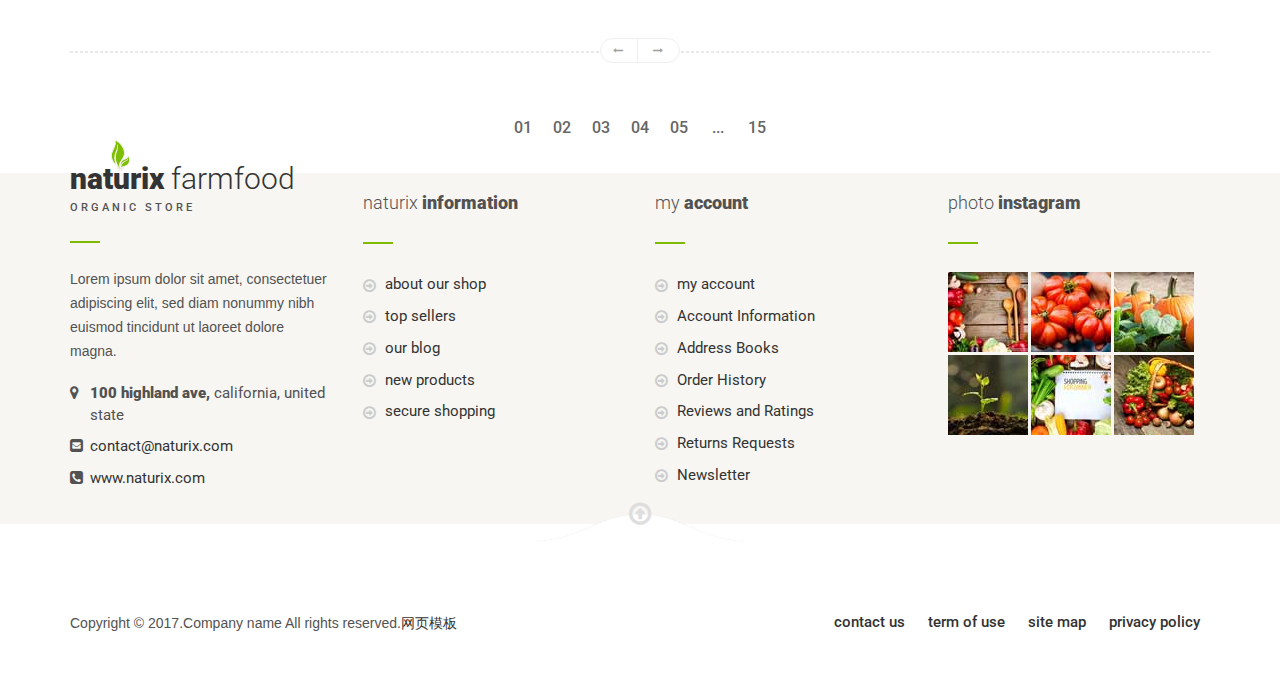
<file: shop.html>
﻿<!DOCTYPE html>
<!--[if IE 7]><html class="no-js ie7 oldie" lang="en-US"> <![endif]-->
<!--[if IE 8]><html class="no-js ie8 oldie" lang="en-US"> <![endif]-->
<!--[if gt IE 8]><!-->
<html lang="en">
    <head>
        <meta charset="utf-8">
        <!--[if IE]><meta http-equiv="X-UA-Compatible" content="IE=edge"><![endif]-->
        <meta name="viewport" content="width=device-width, initial-scale=1">
        <meta name="description" content="">
        <meta name="author" content="">

        <title>naturix</title>

        <!-- Font Icon -->
        <link href="assets/css/plugin/font-awesome.min.css" rel="stylesheet" type="text/css">  

        <!-- CSS Global -->
        <link href="assets/css/plugin/bootstrap.min.css" rel="stylesheet" type="text/css">  
        <link href="assets/css/plugin/bootstrap-select.min.css" rel="stylesheet" type="text/css"> 
        <link href="assets/css/plugin/owl.carousel.css" rel="stylesheet" type="text/css">
        <link href="assets/css/plugin/animate.css" rel="stylesheet" type="text/css"> 
        <link href="assets/css/plugin/jquery-ui.min.css" rel="stylesheet" type="text/css"> 

        <!-- Custom CSS -->
        <link href="assets/css/style.css" rel="stylesheet" type="text/css">

        <!-- Color CSS --> 

        <!--[if lt IE 9]>
        <script src="assets/js/plugin/html5shiv.js"></script>
        <script src="assets/js/plugin/respond.js"></script>
        <![endif]-->        
    </head>

    <body id="home" class="wide">
         

        <!-- WRAPPER -->
        <main class="wrapper"> 
            <!-- CONTENT AREA -->

            <!-- Main Header Start -->
            <div class="header-topbar">
                <div class="container-fluid">
                    <div class="left">
                        <ul class="top-nav">
                            <li>
                                <span>Email : </span> <a href="#">contact@naturix.com </a>
                            </li>
                            <li> Phone : +100 3434 1057 </li>
                        </ul>
                    </div>
                    <div class="right">
                        <ul class="top-nav">
                            <li>
                                <form action="#" class="currency">
                                    <div class="search-selectpicker selectpicker-wrapper">
                                        <select  class="selectpicker input-price" data-width="100%"
                                                 data-toggle="tooltip">
                                            <option>USD</option>
                                            <option>EUR</option>
                                            <option>ARS</option>
                                            <option>BRL</option>
                                            <option>XAF</option>
                                            <option>HUF</option>
                                        </select>
                                    </div>                                                   
                                </form> 
                            </li>
                            <li>
                                <form action="#" class="currency">
                                    <div class="search-selectpicker selectpicker-wrapper">
                                        <select class="selectpicker input-price" data-width="100%"
                                                data-toggle="tooltip">
                                            <option>United State</option>
                                            <option>Argentina</option>
                                            <option>Germany</option>
                                            <option>Cameroon</option>
                                            <option>Hungary</option>
                                        </select>
                                    </div>                                                   
                                </form> 
                            </li>
                            <li class="social-icon">
                                <a href="#" class="fa fa-facebook"></a>
                                <a href="#" class="fa fa-twitter"></a>
                                <a href="#" class="fa fa-google-plus"></a>
                                <a href="#" class="fa fa-instagram"></a>
                                <a href="#" class="fa fa-behance"></a>
                            </li>
                        </ul>
                    </div>
                </div>
            </div>
            <header class="main-header white-bg">                  
                <div class="container-fluid rel-div">
                    <div class="col-lg-4 col-sm-8">
                        <div class="main-logo">
                            <a href="index.html"> <strong>naturix <img src="assets/img/icons/logo-icon.png" alt="" /> </strong> <span class="light-font">farmfood</span>  </a>
                            <span class="medium-font">ORGANIC STORE</span>
                        </div>
                    </div>

                    <div class="col-lg-6 responsive-menu">  
                        <div class="responsive-toggle fa fa-bars"> </div>
                        <nav class="fix-navbar" id="primary-navigation">            
                            <ul class="primary-navbar">                                                
                                <li><a href="index.html"> Home</a></li>
                                <li><a href="about-us.html">About Us</a></li>
								<li><a href="shop.html"> shop</a></li> 
								<!--								<li><a href="shop-single.html"> shop single </a></li>        -->

								<li><a href="my-account.html"> my account </a></li>
								<li><a href="contact.html">Contact Us</a></li>
                            </ul>                           
                        </nav>
                    </div>

                    <div class="col-lg-2 col-sm-4 cart-megamenu">
                        <div class="cart-hover">
                            <a href="#"> <img alt="" src="assets/img/icons/cart-icon.png" /> </a>
                            <span class="cnt crl-bg">3</span><span class="price">$2.170.00</span>
                            <ul class="pop-up-box cart-popup">
                                <li class="cart-list">
                                    <div class="cart-img"> <img src="assets/img/extra/cart-sm-1.jpg" alt=""> </div>
                                    <div class="cart-title">
                                        <div class="fsz-16">
                                            <a href="#"> <span class="light-font"> organic </span>  <strong>almonds</strong></a>
                                            <h6 class="sub-title-1">DRY FRUITS</h6>
                                        </div>
                                        <div class="price"> 
                                            <strong class="clr-txt">$50.00 </strong> <del class="light-font">$65.00 </del>
                                        </div>
                                    </div>
                                    <div class="close-icon"> <i class="fa fa-close clr-txt"></i> </div>
                                </li>

                                <li class="cart-list">
                                    <div class="cart-img"> <img src="assets/img/extra/cart-sm-2.jpg" alt=""> </div>
                                    <div class="cart-title">
                                        <div class="fsz-16">
                                            <a href="#"> <span class="light-font"> organic </span>  <strong>pepper</strong></a>
                                            <h6 class="sub-title-1">VEGETABLES</h6>
                                        </div>
                                        <div class="price"> 
                                            <strong class="clr-txt">$50.00 </strong> <del class="light-font">$65.00 </del>
                                        </div>
                                    </div>
                                    <div class="close-icon"> <i class="fa fa-close clr-txt"></i> </div>
                                </li>

                                <li class="cart-list">
                                    <div class="cart-img"> <img src="assets/img/extra/cart-sm-3.jpg" alt=""> </div>
                                    <div class="cart-title">
                                        <div class="fsz-16">
                                            <a href="#"> <span class="light-font"> organic </span>  <strong>onion</strong></a>
                                            <h6 class="sub-title-1">VAGETABLES</h6>
                                        </div>
                                        <div class="price"> 
                                            <strong class="clr-txt">$50.00 </strong> <del class="light-font">$65.00 </del>
                                        </div>
                                    </div>
                                    <div class="close-icon"> <i class="fa fa-close clr-txt"></i> </div>
                                </li>

                                <li class="cart-list sub-total">
                                    <div class="pull-left"> 
                                        <strong>Subtotal</strong>
                                    </div>
                                    <div class="pull-right"> 
                                        <strong class="clr-txt">$150.00</strong>
                                    </div>
                                </li>
                                <li class="cart-list buttons">
                                    <div class="pull-left"> 
                                        <a href="查看购物车的超连接.html" class="theme-btn-sm-2">View Cart</a>
                                    </div>
                                    <div class="pull-right"> 
                                        <a href="结算购物车的超连接.html" class="theme-btn-sm-3" onclick="alert('您已购买成功');"> Checkout </a>
                                    </div>
                                </li>
                            </ul>
                        </div>
                        <div class="mega-submenu">

                            <span class="nav-trigger">
                                <a class="menu-toggle" href="#"> <img src="assets/img/icons/menu.png" alt="" /> </a>
                            </span>
                            <div class="mega-dropdown-menu">
                                <a class="menu-toggle fa fa-close" href="#">  </a>
                                <div class="slider-mega-menu">
                                    <div class="menu-block">
                                        <div class="menu-caption">                                                               
                                            <h2 class="menu-title"> <span class="light-font"> Fresh </span>  <strong>Fruits</strong> </h2>
                                            <ul class="sub-list">
                                                <li> <a href="#">Banana</a> </li>
                                                <li> <a href="#">Water Melon </a> </li>
                                                <li> <a href="#">Blackberry </a> </li>
                                                <li> <a href="#">Plume</a> </li>
                                                <li> <a href="#">Orange</a> </li>
                                                <li> <a href="#">Lemon</a> </li>
                                                <li> <a href="#">Pineapple</a> </li>
                                                <li> <a href="#">Apple</a> </li>
                                                <li> <a href="#">Kiwi</a> </li>
                                            </ul>
                                            <h2 class="title"> <a href="#" class="clr-txt"> All Fruits </a> </h2>
                                        </div>
                                        <div class="menu-img">
                                            <img alt="" src="assets/img/extra/menu-1.png" />
                                        </div>
                                    </div>  
                                    <div class="menu-block">
                                        <div class="menu-caption">                                                               
                                            <h2 class="menu-title"> <span class="light-font"> Fresh </span>  <strong>Vegetables</strong> </h2>
                                            <ul class="sub-list">
                                                <li> <a href="#">Cabbage</a> </li>
                                                <li> <a href="#">Garlic </a> </li>
                                                <li> <a href="#">Onion </a> </li>
                                                <li> <a href="#">Plume</a> </li>
                                                <li> <a href="#">Carrot</a> </li>
                                                <li> <a href="#">Papper</a> </li>
                                                <li> <a href="#">Mushrome</a> </li>
                                                <li> <a href="#">Apple</a> </li>
                                                <li> <a href="#">Kiwi</a> </li>
                                            </ul>
                                            <h2 class="title"> <a href="#" class="clr-txt"> All Vegetables </a> </h2>
                                        </div>
                                        <div class="menu-img">
                                            <img alt="" src="assets/img/extra/menu-2.png" />
                                        </div>
                                    </div>  
                                    <div class="menu-block">
                                        <div class="menu-caption">                                                               
                                            <h2 class="menu-title"> <span class="light-font"> Fresh </span>  <strong>Dread Juices</strong> </h2>
                                            <ul class="sub-list">
                                                <li> <a href="#">Banana Juice</a> </li>
                                                <li> <a href="#">Water Melon Juice</a> </li>
                                                <li> <a href="#">Blackberry Juice</a> </li>
                                                <li> <a href="#">Plume Juice</a> </li>
                                                <li> <a href="#">Orange Juice</a> </li>
                                                <li> <a href="#">Lemon Juice</a> </li>
                                                <li> <a href="#">Pineapple Juice</a> </li>
                                                <li> <a href="#">Apple Juice</a> </li>
                                                <li> <a href="#">Kiwi Juice</a> </li>
                                            </ul>
                                            <h2 class="title"> <a href="#" class="clr-txt"> All Dread juices </a> </h2>
                                        </div>
                                        <div class="menu-img">
                                            <img alt="" src="assets/img/extra/menu-3.png" />
                                        </div>
                                    </div>  
                                    <div class="menu-block">
                                        <div class="menu-caption">                                                               
                                            <h2 class="menu-title"> <span class="light-font"> Fresh </span>  <strong>Juices</strong> </h2>
                                            <ul class="sub-list">
                                                <li> <a href="#">Banana Juice</a> </li>
                                                <li> <a href="#">Water Melon Juice</a> </li>
                                                <li> <a href="#">Blackberry Juice</a> </li>
                                                <li> <a href="#">Plume Juice</a> </li>
                                                <li> <a href="#">Orange Juice</a> </li>
                                                <li> <a href="#">Lemon Juice</a> </li>
                                                <li> <a href="#">Pineapple Juice</a> </li>
                                                <li> <a href="#">Apple Juice</a> </li>
                                                <li> <a href="#">Kiwi Juice</a> </li>
                                            </ul>
                                            <h2 class="title"> <a href="#" class="clr-txt"> All Fresh Juices </a> </h2>
                                        </div>
                                        <div class="menu-img">
                                            <img alt="" src="assets/img/extra/menu-1.png" />
                                        </div>
                                    </div>  
                                    <div class="menu-block">
                                        <div class="menu-caption">                                                               
                                            <h2 class="menu-title"> <span class="light-font"> Fresh </span>  <strong>Breads</strong> </h2>
                                            <ul class="sub-list">
                                                <li> <a href="#">Banana</a> </li>
                                                <li> <a href="#">Water Melon </a> </li>
                                                <li> <a href="#">Blackberry </a> </li>
                                                <li> <a href="#">Plume</a> </li>
                                                <li> <a href="#">Orange</a> </li>
                                                <li> <a href="#">Lemon</a> </li>
                                                <li> <a href="#">Pineapple</a> </li>
                                                <li> <a href="#">Apple</a> </li>
                                                <li> <a href="#">Kiwi</a> </li>
                                            </ul>
                                            <h2 class="title"> <a href="#" class="clr-txt"> All Fresh Bread </a> </h2>
                                        </div>
                                        <div class="menu-img">
                                            <img alt="" src="assets/img/extra/menu-5.png" />
                                        </div>
                                    </div>  
                                    <div class="menu-block">
                                        <div class="menu-caption">                                                               
                                            <h2 class="menu-title"> <span class="light-font"> Fresh </span>  <strong>Tea</strong> </h2>
                                            <ul class="sub-list">
                                                <li> <a href="#">Cabbage</a> </li>
                                                <li> <a href="#">Garlic </a> </li>
                                                <li> <a href="#">Onion </a> </li>
                                                <li> <a href="#">Plume</a> </li>
                                                <li> <a href="#">Carrot</a> </li>
                                                <li> <a href="#">Papper</a> </li>
                                                <li> <a href="#">Mushrome</a> </li>
                                                <li> <a href="#">Apple</a> </li>
                                                <li> <a href="#">Kiwi</a> </li>
                                            </ul>
                                            <h2 class="title"> <a href="#" class="clr-txt"> All Freash Tea </a> </h2>
                                        </div>
                                        <div class="menu-img">
                                            <img alt="" src="assets/img/extra/menu-6.png" />
                                        </div>
                                    </div> 
                                </div>
                            </div>
                        </div>
                        <div class="responsive-toggle fa fa-bars"> </div>
                    </div>

                </div>  
            </header>
            <!-- / Main Header Ends -->   

            <!--Breadcrumb Section Start-->
            <section class="breadcrumb-bg">                
                <div class="theme-container container ">                       
                    <div class="site-breadcumb white-clr">                        
                        <h2 class="section-title"> <strong class="clr-txt">naturix </strong> <span class="light-font">Shop </span> </h2>
                        <ol class="breadcrumb breadcrumb-menubar">
                            <li> <a href="#"> Home </a> SHOP  </li>                             
                        </ol>
                    </div>  
                </div>
            </section>
            <!--Breadcrumb Section End-->


            <!-- Shop Starts-->
            <section class="shop-wrap sec-space-bottom">
                <div class="pattern"> 
                    <img alt="" src="assets/img/icons/white-pattern.png">
                </div>

                <div class="container rel-div">
                    <div class="row sort-bar">
                        <div class="icon"> <img alt="" src="assets/img/logo/logo-2.png" /> </div>
                        <div class="col-lg-6">
                            <div class="sort-dropdown left">
                                <span>CATEGORY</span>
                                <div class="search-selectpicker selectpicker-wrapper">
                                    <select class="selectpicker input-price"  data-width="100%"
                                            data-toggle="tooltip">
                                        <option>All product</option>
                                        <option>A - Z</option>
                                        <option>Z - A</option>
                                        <option> Low - High </option>
                                        <option> High - Low </option>
                                    </select>
                                </div>
                            </div>
                            <div class="sort-dropdown">
                                <span>SORT BY</span>
                                <div class="search-selectpicker selectpicker-wrapper">
                                    <select class="selectpicker input-price"  data-width="100%"
                                            data-toggle="tooltip">
                                        <option>Popular item</option>
                                        <option>A - Z</option>
                                        <option>Z - A</option>
                                        <option> Low - High </option>
                                        <option> High - Low </option>
                                    </select>
                                </div>
                            </div>
                        </div>
                        <div class="col-lg-5 right">
                            <div class="sort-dropdown">
                                <span>BY PRICE</span>
                                <div class="search-selectpicker selectpicker-wrapper">
                                    <select class="selectpicker input-price"  data-width="100%"
                                            data-toggle="tooltip">                                   
                                        <option> Low to High </option>
                                        <option> High to Low </option>
                                    </select>
                                </div>
                            </div>
                            <div class="sort-range">
                                <span>PRICE</span> <div id="price-range"></div>
                            </div>
                        </div>
                    </div> 

                    <div class="divider-full-1"></div>

                    <div class="result-bar block-inline">
                        <h4 class="result-txt">search result <b> 125 </b> </h4>
                        <ul class="view-tabs">
                            <li class="active">
                                <a href="#grid-view" data-toggle="tab">                                                    
                                    <i class="fa fa-th"></i>
                                </a>
                            </li>
                            <li class="">
                                <a href="#list-view" data-toggle="tab">
                                    <i class="fa fa-th-list"></i>
                                </a>
                            </li>
                        </ul>
                    </div>

                    <div class="tab-content shop-content">
                        <div id="grid-view" class="tab-pane fade active in" role="tabpanel">
                            <div class="row"> 
                                <div class="col-lg-3 col-md-4 col-sm-6"> 
                                    <div class="product-box"> 
                                        <div class="product-media"> 
                                            <img class="prod-img" alt="" src="assets/img/products/7.png" />     
                                            <img class="shape" alt="" src="assets/img/icons/shap-small.png" />  
                                            <div class="prod-icons"> 
                                                <a href="#" class="fa fa-heart"></a>
                                                <a href="shop-single.html" class="fa fa-shopping-basket"></a>
                                                <a  href="#product-preview" data-toggle="modal" class="fa fa-expand"></a>
                                            </div>
                                        </div>                                           
                                        <div class="product-caption"> 
                                            <h3 class="product-title">
                                                <a href="#"> <span class="light-font"> organic </span>  <strong>mushroom</strong></a>
                                            </h3>
                                            <div class="price"> 
                                                <strong class="clr-txt">$50.00 </strong> <del class="light-font">$65.00 </del>
                                            </div>
                                        </div>
                                    </div>
                                </div>
                                <div class="col-lg-3 col-md-4 col-sm-6"> 
                                    <div class="product-box"> 
                                        <div class="product-media"> 
                                            <img class="prod-img" alt="" src="assets/img/products/6.png" />     
                                            <img class="shape" alt="" src="assets/img/icons/shap-small.png" />  
                                            <div class="prod-icons"> 
                                                <a href="#" class="fa fa-heart"></a>
                                                <a href="shop-single.html" class="fa fa-shopping-basket"></a>
                                                <a  href="#product-preview" data-toggle="modal" class="fa fa-expand"></a>
                                            </div>
                                        </div>                                           
                                        <div class="product-caption"> 
                                            <h3 class="product-title">
                                                <a href="#"> <span class="light-font"> organic </span>  <strong>onion</strong></a>
                                            </h3>
                                            <div class="price"> 
                                                <strong class="clr-txt">$50.00 </strong> <del class="light-font">$65.00 </del>
                                            </div>
                                        </div>
                                    </div>
                                </div>
                                <div class="col-lg-3 col-md-4 col-sm-6"> 
                                    <div class="product-box"> 
                                        <div class="product-media"> 
                                            <img class="prod-img" alt="" src="assets/img/products/3.png" />     
                                            <img class="shape" alt="" src="assets/img/icons/shap-small.png" />
                                            <div class="prod-icons"> 
                                                <a href="#" class="fa fa-heart"></a>
                                                <a href="shop-single.html" class="fa fa-shopping-basket"></a>
                                                <a  href="#product-preview" data-toggle="modal" class="fa fa-expand"></a>
                                            </div>
                                        </div>

                                        <div class="product-caption"> 
                                            <h3 class="product-title">
                                                <a href="#"> <span class="light-font"> organic </span>  <strong>cherry</strong></a>
                                            </h3>
                                            <div class="price"> 
                                                <strong class="clr-txt">$50.00 </strong> <del class="light-font">$65.00 </del>
                                            </div>
                                        </div>
                                    </div>
                                </div>
                                <div class="col-lg-3 col-md-4 col-sm-6"> 
                                    <div class="product-box"> 
                                        <div class="product-media"> 
                                            <img class="prod-img" alt="" src="assets/img/products/5.png" />     
                                            <img class="shape" alt="" src="assets/img/icons/shap-small.png" />  
                                            <div class="prod-icons"> 
                                                <a href="#" class="fa fa-heart"></a>
                                                <a href="shop-single.html" class="fa fa-shopping-basket"></a>
                                                <a  href="#product-preview" data-toggle="modal" class="fa fa-expand"></a>
                                            </div>
                                        </div>                                           
                                        <div class="product-caption"> 
                                            <h3 class="product-title">
                                                <a href="#"> <span class="light-font"> organic </span>  <strong>pinapple</strong></a>
                                            </h3>
                                            <div class="price"> 
                                                <strong class="clr-txt">$50.00 </strong> <del class="light-font">$65.00 </del>
                                            </div>
                                        </div>
                                    </div>
                                </div>   
                                <div class="col-lg-3 col-md-4 col-sm-6"> 
                                    <div class="product-box"> 
                                        <div class="product-media"> 
                                            <img class="prod-img" alt="" src="assets/img/products/2.png" />     
                                            <img class="shape" alt="" src="assets/img/icons/shap-small.png" />  
                                            <div class="prod-icons"> 
                                                <a href="#" class="fa fa-heart"></a>
                                                <a href="shop-single.html" class="fa fa-shopping-basket"></a>
                                                <a  href="#product-preview" data-toggle="modal" class="fa fa-expand"></a>
                                            </div>
                                        </div>                                           
                                        <div class="product-caption"> 
                                            <h3 class="product-title">
                                                <a href="#"> <span class="light-font"> organic </span>  <strong>cabbage</strong></a>
                                            </h3>
                                            <div class="price"> 
                                                <strong class="clr-txt">$50.00 </strong> <del class="light-font">$65.00 </del>
                                            </div>
                                        </div>
                                    </div>
                                </div>
                                <div class="col-lg-3 col-md-4 col-sm-6"> 
                                    <div class="product-box"> 
                                        <div class="product-media"> 
                                            <img class="prod-img" alt="" src="assets/img/products/4.png" />     
                                            <img class="shape" alt="" src="assets/img/icons/shap-small.png" />  
                                            <div class="prod-icons"> 
                                                <a href="#" class="fa fa-heart"></a>
                                                <a href="shop-single.html" class="fa fa-shopping-basket"></a>
                                                <a  href="#product-preview" data-toggle="modal" class="fa fa-expand"></a>
                                            </div>
                                        </div>                                           
                                        <div class="product-caption"> 
                                            <h3 class="product-title">
                                                <a href="#"> <span class="light-font"> green </span>  <strong>salad</strong></a>
                                            </h3>
                                            <div class="price"> 
                                                <strong class="clr-txt">$50.00 </strong> <del class="light-font">$65.00 </del>
                                            </div>
                                        </div>
                                    </div>
                                </div>
                                <div class="col-lg-3 col-md-4 col-sm-6"> 
                                    <div class="product-box"> 
                                        <div class="product-media"> 
                                            <img class="prod-img" alt="" src="assets/img/products/8.png" />     
                                            <img class="shape" alt="" src="assets/img/icons/shap-small.png" />
                                            <div class="prod-icons"> 
                                                <a href="#" class="fa fa-heart"></a>
                                                <a href="shop-single.html" class="fa fa-shopping-basket"></a>
                                                <a  href="#product-preview" data-toggle="modal" class="fa fa-expand"></a>
                                            </div>
                                        </div>

                                        <div class="product-caption"> 
                                            <h3 class="product-title">
                                                <a href="#"> <span class="light-font"> organic </span>  <strong>pepper </strong></a>
                                            </h3>
                                            <div class="price"> 
                                                <strong class="clr-txt">$50.00 </strong> <del class="light-font">$65.00 </del>
                                            </div>
                                        </div>
                                    </div>
                                </div>
                                <div class="col-lg-3 col-md-4 col-sm-6"> 
                                    <div class="product-box"> 
                                        <div class="product-media"> 
                                            <img class="prod-img" alt="" src="assets/img/products/1.png" />     
                                            <img class="shape" alt="" src="assets/img/icons/shap-small.png" />  
                                            <div class="prod-icons"> 
                                                <a href="#" class="fa fa-heart"></a>
                                                <a href="shop-single.html" class="fa fa-shopping-basket"></a>
                                                <a  href="#product-preview" data-toggle="modal" class="fa fa-expand"></a>
                                            </div>
                                        </div>                                           
                                        <div class="product-caption"> 
                                            <h3 class="product-title">
                                                <a href="#"> <span class="light-font"> organic </span>  <strong>tomato</strong></a>
                                            </h3>
                                            <div class="price"> 
                                                <strong class="clr-txt">$50.00 </strong> <del class="light-font">$65.00 </del>
                                            </div>
                                        </div>
                                    </div>
                                </div>   
                                <div class="col-lg-3 col-md-4 col-sm-6"> 
                                    <div class="product-box"> 
                                        <div class="product-media"> 
                                            <img class="prod-img" alt="" src="assets/img/products/3.png" />     
                                            <img class="shape" alt="" src="assets/img/icons/shap-small.png" />
                                            <div class="prod-icons"> 
                                                <a href="#" class="fa fa-heart"></a>
                                                <a href="shop-single.html" class="fa fa-shopping-basket"></a>
                                                <a  href="#product-preview" data-toggle="modal" class="fa fa-expand"></a>
                                            </div>
                                        </div>

                                        <div class="product-caption"> 
                                            <h3 class="product-title">
                                                <a href="#"> <span class="light-font"> organic </span>  <strong>cherry</strong></a>
                                            </h3>
                                            <div class="price"> 
                                                <strong class="clr-txt">$50.00 </strong> <del class="light-font">$65.00 </del>
                                            </div>
                                        </div>
                                    </div>
                                </div>
                                <div class="col-lg-3 col-md-4 col-sm-6"> 
                                    <div class="product-box"> 
                                        <div class="product-media"> 
                                            <img class="prod-img" alt="" src="assets/img/products/5.png" />     
                                            <img class="shape" alt="" src="assets/img/icons/shap-small.png" />  
                                            <div class="prod-icons"> 
                                                <a href="#" class="fa fa-heart"></a>
                                                <a href="shop-single.html" class="fa fa-shopping-basket"></a>
                                                <a  href="#product-preview" data-toggle="modal" class="fa fa-expand"></a>
                                            </div>
                                        </div>                                           
                                        <div class="product-caption"> 
                                            <h3 class="product-title">
                                                <a href="#"> <span class="light-font"> organic </span>  <strong>pinapple</strong></a>
                                            </h3>
                                            <div class="price"> 
                                                <strong class="clr-txt">$50.00 </strong> <del class="light-font">$65.00 </del>
                                            </div>
                                        </div>
                                    </div>
                                </div>   
                                <div class="col-lg-3 col-md-4 col-sm-6"> 
                                    <div class="product-box"> 
                                        <div class="product-media"> 
                                            <img class="prod-img" alt="" src="assets/img/products/2.png" />     
                                            <img class="shape" alt="" src="assets/img/icons/shap-small.png" />  
                                            <div class="prod-icons"> 
                                                <a href="#" class="fa fa-heart"></a>
                                                <a href="shop-single.html" class="fa fa-shopping-basket"></a>
                                                <a  href="#product-preview" data-toggle="modal" class="fa fa-expand"></a>
                                            </div>
                                        </div>                                           
                                        <div class="product-caption"> 
                                            <h3 class="product-title">
                                                <a href="#"> <span class="light-font"> organic </span>  <strong>cabbage</strong></a>
                                            </h3>
                                            <div class="price"> 
                                                <strong class="clr-txt">$50.00 </strong> <del class="light-font">$65.00 </del>
                                            </div>
                                        </div>
                                    </div>
                                </div>
                                <div class="col-lg-3 col-md-4 col-sm-6"> 
                                    <div class="product-box"> 
                                        <div class="product-media"> 
                                            <img class="prod-img" alt="" src="assets/img/products/4.png" />     
                                            <img class="shape" alt="" src="assets/img/icons/shap-small.png" />  
                                            <div class="prod-icons"> 
                                                <a href="#" class="fa fa-heart"></a>
                                                <a href="shop-single.html" class="fa fa-shopping-basket"></a>
                                                <a  href="#product-preview" data-toggle="modal" class="fa fa-expand"></a>
                                            </div>
                                        </div>                                           
                                        <div class="product-caption"> 
                                            <h3 class="product-title">
                                                <a href="#"> <span class="light-font"> green </span>  <strong>salad</strong></a>
                                            </h3>
                                            <div class="price"> 
                                                <strong class="clr-txt">$50.00 </strong> <del class="light-font">$65.00 </del>
                                            </div>
                                        </div>
                                    </div>
                                </div>                                
                            </div>

                            <div class="rel-div pt-50">
                                <div class="divider-full-1"></div>
                                <div class="nav-page">
                                    <a href="#" class="fa fa-long-arrow-left left"></a> 
                                    <a href="#" class="fa fa-long-arrow-right right"></a> 
                                </div>
                            </div>                            

                            <div class="pagination-wrap">
                                <ul class="pagintn">                                  
                                    <li><a href="#">01</a></li>
                                    <li><a href="#">02</a></li>
                                    <li><a href="#">03</a></li>
                                    <li><a href="#">04</a></li>
                                    <li><a href="#">05</a></li>
                                    <li><a href="#">...</a></li>
                                    <li><a href="#">15</a></li>                                    
                                </ul>
                            </div>
                        </div>

                        <div id="list-view" class="tab-pane fade" role="tabpanel">
                            <div class="row"> 
                                <div class="col-md-6 col-sm-12"> 
                                    <div class="deal-item list-view">
                                        <div class="deal-icons">                                         
                                            <a href="#" class="fa fa-heart"></a>
                                            <a href="shop-single.html" class="fa fa-shopping-basket"></a>
                                            <a href="#product-preview" data-toggle="modal" class="fa fa-expand"></a>                                      
                                        </div>
                                        <div class="deal-content">
                                            <div class="text-right">
                                                <!--                                                <span class="prod-tag tag-1">new</span> <span class="prod-tag tag-2">sale</span>-->
                                            </div>
                                            <div class="deal-text">
                                                <h4 class="sub-title"> ORGANIC FRUITS </h4>
                                                <h2 class="fsz-30 pb-15"> <a href="#"> <span class="light-font">fresh </span> <strong>rasberry </strong> </a> </h2>
                                                <p>Lorem ipsum dolor sit amet, consectetuer adipiscing elit, sed diam nonummy...</p>
                                                <div class="price pt-15"> 
                                                    <strong class="clr-txt">$50.00 </strong> <del class="light-font">$65.00 </del>
                                                </div>
                                            </div>
                                            <div class="img"> <img alt="" src="assets/img/extra/deal-1.png"> </div>
                                        </div>
                                    </div>
                                </div>

                                <div class="col-md-6 col-sm-12"> 
                                    <div class="deal-item list-view">
                                        <div class="deal-icons">                                         
                                            <a href="#" class="fa fa-heart"></a>
                                            <a href="shop-single.html" class="fa fa-shopping-basket"></a>
                                            <a href="#product-preview" data-toggle="modal" class="fa fa-expand"></a>                                      
                                        </div>
                                        <div class="deal-content">
                                            <div class="text-right">
                                                <!--                                                <span class="prod-tag tag-1">new</span> <span class="prod-tag tag-2">sale</span>-->
                                            </div>
                                            <div class="deal-text">
                                                <h4 class="sub-title"> ORGANIC FRUITS </h4>
                                                <h2 class="fsz-30 pb-15"> <a href="#"> <span class="light-font">fresh </span> <strong>cherry </strong> </a> </h2>
                                                <p>Lorem ipsum dolor sit amet, consectetuer adipiscing elit, sed diam nonummy...</p>
                                                <div class="price pt-15"> 
                                                    <strong class="clr-txt">$50.00 </strong> <del class="light-font">$65.00 </del>
                                                </div>
                                            </div>
                                            <div class="img"> <img alt="" src="assets/img/products/3.png"> </div>
                                        </div>
                                    </div>
                                </div>
                                
                                <div class="col-md-6 col-sm-12"> 
                                    <div class="deal-item list-view">
                                        <div class="deal-icons">                                         
                                            <a href="#" class="fa fa-heart"></a>
                                            <a href="shop-single.html" class="fa fa-shopping-basket"></a>
                                            <a href="#product-preview" data-toggle="modal" class="fa fa-expand"></a>                                      
                                        </div>
                                        <div class="deal-content">
                                            <div class="text-right">
                                                <!--                                                <span class="prod-tag tag-1">new</span> <span class="prod-tag tag-2">sale</span>-->
                                            </div>
                                            <div class="deal-text">
                                                <h4 class="sub-title"> ORGANIC FRUITS </h4>
                                                <h2 class="fsz-30 pb-15"> <a href="#"> <span class="light-font">fresh </span> <strong>mushroom </strong> </a> </h2>
                                                <p>Lorem ipsum dolor sit amet, consectetuer adipiscing elit, sed diam nonummy...</p>
                                                <div class="price pt-15"> 
                                                    <strong class="clr-txt">$50.00 </strong> <del class="light-font">$65.00 </del>
                                                </div>
                                            </div>
                                            <div class="img"> <img alt="" src="assets/img/products/7.png"> </div>
                                        </div>
                                    </div>
                                </div>

                                <div class="col-md-6 col-sm-12"> 
                                    <div class="deal-item list-view">
                                        <div class="deal-icons">                                         
                                            <a href="#" class="fa fa-heart"></a>
                                            <a href="shop-single.html" class="fa fa-shopping-basket"></a>
                                            <a href="#product-preview" data-toggle="modal" class="fa fa-expand"></a>                                      
                                        </div>
                                        <div class="deal-content">
                                            <div class="text-right">
                                                <!--                                                <span class="prod-tag tag-1">new</span> <span class="prod-tag tag-2">sale</span>-->
                                            </div>
                                            <div class="deal-text">
                                                <h4 class="sub-title"> ORGANIC FRUITS </h4>
                                                <h2 class="fsz-30 pb-15"> <a href="#"> <span class="light-font">fresh </span> <strong>pepper </strong> </a> </h2>
                                                <p>Lorem ipsum dolor sit amet, consectetuer adipiscing elit, sed diam nonummy...</p>
                                                <div class="price pt-15"> 
                                                    <strong class="clr-txt">$50.00 </strong> <del class="light-font">$65.00 </del>
                                                </div>
                                            </div>
                                            <div class="img"> <img alt="" src="assets/img/products/8.png"> </div>
                                        </div>
                                    </div>
                                </div>
                                
                                <div class="col-md-6 col-sm-12"> 
                                    <div class="deal-item list-view">
                                        <div class="deal-icons">                                         
                                            <a href="#" class="fa fa-heart"></a>
                                            <a href="shop-single.html" class="fa fa-shopping-basket"></a>
                                            <a href="#product-preview" data-toggle="modal" class="fa fa-expand"></a>                                      
                                        </div>
                                        <div class="deal-content">
                                            <div class="text-right">
                                                <!--                                                <span class="prod-tag tag-1">new</span> <span class="prod-tag tag-2">sale</span>-->
                                            </div>
                                            <div class="deal-text">
                                                <h4 class="sub-title"> ORGANIC FRUITS </h4>
                                                <h2 class="fsz-30 pb-15"> <a href="#"> <span class="light-font">fresh </span> <strong>cabbage </strong> </a> </h2>
                                                <p>Lorem ipsum dolor sit amet, consectetuer adipiscing elit, sed diam nonummy...</p>
                                                <div class="price pt-15"> 
                                                    <strong class="clr-txt">$50.00 </strong> <del class="light-font">$65.00 </del>
                                                </div>
                                            </div>
                                            <div class="img"> <img alt="" src="assets/img/products/2.png"> </div>
                                        </div>
                                    </div>
                                </div>

                                <div class="col-md-6 col-sm-12"> 
                                    <div class="deal-item list-view">
                                        <div class="deal-icons">                                         
                                            <a href="#" class="fa fa-heart"></a>
                                            <a href="shop-single.html" class="fa fa-shopping-basket"></a>
                                            <a href="#product-preview" data-toggle="modal" class="fa fa-expand"></a>                                      
                                        </div>
                                        <div class="deal-content">
                                            <div class="text-right">
                                                <!--                                                <span class="prod-tag tag-1">new</span> <span class="prod-tag tag-2">sale</span>-->
                                            </div>
                                            <div class="deal-text">
                                                <h4 class="sub-title"> ORGANIC FRUITS </h4>
                                                <h2 class="fsz-30 pb-15"> <a href="#"> <span class="light-font">fresh </span> <strong>salad </strong> </a> </h2>
                                                <p>Lorem ipsum dolor sit amet, consectetuer adipiscing elit, sed diam nonummy...</p>
                                                <div class="price pt-15"> 
                                                    <strong class="clr-txt">$50.00 </strong> <del class="light-font">$65.00 </del>
                                                </div>
                                            </div>
                                            <div class="img"> <img alt="" src="assets/img/products/4.png"> </div>
                                        </div>
                                    </div>
                                </div>
                            </div>

                            <div class="rel-div pt-50">
                                <div class="divider-full-1"></div>
                                <div class="nav-page">
                                    <a href="#" class="fa fa-long-arrow-left left"></a> 
                                    <a href="#" class="fa fa-long-arrow-right right"></a> 
                                </div>
                            </div>                            

                            <div class="pagination-wrap">
                                <ul class="pagintn">                                  
                                    <li><a href="#">01</a></li>
                                    <li><a href="#">02</a></li>
                                    <li><a href="#">03</a></li>
                                    <li><a href="#">04</a></li>
                                    <li><a href="#">05</a></li>
                                    <li><a href="#">...</a></li>
                                    <li><a href="#">15</a></li>                                    
                                </ul>
                            </div>
                        </div>
                    </div>
                </div>
            </section>
            <!-- / Shop Ends -->      

            <!-- / CONTENT AREA -->

            <!-- FOOTER -->
            <footer class="page-footer"> 
                <section class="sec-space light-bg">
                    <div class="container">
                        <div class="row">
                            <div class="col-md-3 col-sm-12 footer-widget">
                                <div class="main-logo">
                                    <a href="index.html"> <strong>naturix <img src="assets/img/icons/logo-icon.png" alt="" /> </strong> <span class="light-font">farmfood</span>  </a>
                                    <span class="medium-font">ORGANIC STORE</span>
                                </div>
                                <span class="divider-2"></span>
                                <div class="text-widget">
                                    <p>Lorem ipsum dolor sit amet, consectetuer adipiscing elit, sed diam nonummy nibh euismod tincidunt ut laoreet dolore magna.</p>
                                    <ul>
                                        <li> <i class="fa fa-map-marker"></i> <span> <strong>100 highland ave,</strong> california, united state </span> </li>
                                        <li> <i class="fa fa-envelope-square"></i> <span><a href="#">contact@naturix.com</a> </span> </li>
                                        <li> <i class="fa fa-phone-square"></i> <span><a href="#">www.naturix.com</a> </span> </li>
                                    </ul>
                                </div>
                            </div>
                            <div class="col-md-3 col-sm-4 footer-widget">
                                <h2 class="title-1">  <span class="light-font">naturix  </span> <strong>information </strong> </h2>
                                <span class="divider-2"></span>
                                <ul class="list">
                                    <li> <a href="#"> about our shop </a> </li>
                                    <li> <a href="#"> top sellers </a> </li>
                                    <li> <a href="#"> our blog </a> </li>
                                    <li> <a href="#"> new products </a> </li>
                                    <li> <a href="#"> secure shopping </a> </li>
                                </ul>
                            </div>
                            <div class="col-md-3 col-sm-4 footer-widget">
                                <h2 class="title-1">  <span class="light-font">my  </span> <strong>account </strong> </h2>
                                <span class="divider-2"></span>
                                <ul class="list">
                                    <li> <a href="my-account.html"> my account </a> </li>
                                    <li><a href="account-information.html"> Account Information </a></li>
                                    <li><a href="address-book.html"> Address Books</a></li>
                                    <li><a href="order-history.html"> Order History</a></li>
                                    <li><a href="review-rating.html"> Reviews and Ratings</a></li>
                                    <li><a href="return.html"> Returns Requests</a></li>
                                    <li><a href="newsletter.html"> Newsletter</a></li>
                                </ul>
                            </div>
                            <div class="col-md-3 col-sm-4 footer-widget">
                                <h2 class="title-1">  <span class="light-font">photo  </span> <strong>instagram </strong> </h2>
                                <span class="divider-2"></span>
                                <ul class="instagram-widget">
                                    <li> <a href="#"> <img src="assets/img/extra/80x80-1.jpg" alt="" /> </a> </li>
                                    <li> <a href="#"> <img src="assets/img/extra/80x80-2.jpg" alt="" /> </a> </li>
                                    <li> <a href="#"> <img src="assets/img/extra/80x80-3.jpg" alt="" /> </a> </li>
                                    <li> <a href="#"> <img src="assets/img/extra/80x80-4.jpg" alt="" /> </a> </li>
                                    <li> <a href="#"> <img src="assets/img/extra/80x80-5.jpg" alt="" /> </a> </li>
                                    <li> <a href="#"> <img src="assets/img/extra/80x80-6.jpg" alt="" /> </a> </li>
                                </ul>
                            </div>
                        </div>
                    </div>
                </section>
                <section class="footer-bottom">
                    <div class="pattern"> 
                        <img alt="" src="assets/img/icons/white-pattern.png">
                    </div>
                    <div id="to-top" class="to-top"> <i class="fa fa-arrow-circle-o-up"></i> </div>
                    <div class="container ptb-50">
                        <div class="row">
                            <div class="col-md-6 col-sm-5">
                                <p>Copyright &copy; 2017.Company name All rights reserved.<a target="_blank" href="http://sc.naturix.com/moban/">&#x7F51;&#x9875;&#x6A21;&#x677F;</a></p>
                            </div>
                            <div class="col-md-6 col-sm-7">
                                <ul class="primary-navbar footer-menu">
                                    <li> <a href="#">contact us </a> </li>
                                    <li> <a href="#">term of use  </a> </li>
                                    <li> <a href="#">site map  </a> </li>
                                    <li> <a href="#">privacy policy</a> </li>
                                </ul>
                            </div>
                        </div>
                    </div>
                </section>
            </footer>
            <!-- /FOOTER -->

            <div id="to-top-mb" class="to-top mb"> <i class="fa fa-arrow-circle-o-up"></i> </div>
            
        </main>
        <!-- /WRAPPER -->

        <!-- Product Preview Popup -->
        <section class="modal fade" id="product-preview" tabindex="-1" role="dialog" aria-hidden="true">
            <div class="modal-dialog modal-lg product-modal">
                <div class="modal-content">
                    <a aria-hidden="true" data-dismiss="modal" class="sb-close-btn close" href="#"> <i class=" fa fa-close"></i> </a>                 

                    <div class="product-single pb-50 clearfix">
                        <!-- Single Products Slider Starts --> 
                        <div class="col-lg-6 col-sm-8 col-sm-offset-2 col-lg-offset-0 pt-50">
                            <div class="prod-slider sync1">
                                <div class="item"> 
                                    <img src="assets/img/products/prod-single-1.png" alt="">
                                    <a href="assets/img/products/prod-big-1.png" data-gal="prettyPhoto[prettyPhoto]" title="Product" class="caption-link"><i class="arrow_expand"></i></a>
                                </div>
                                <div class="item"> 
                                    <img src="assets/img/products/prod-single-2.png" alt=""> 
                                    <a href="assets/img/products/prod-big-2.png" data-gal="prettyPhoto[prettyPhoto]" title="Product" class="caption-link"><i class="arrow_expand"></i></a>
                                </div>
                                <div class="item"> 
                                    <img src="assets/img/products/prod-single-3.png" alt=""> 
                                    <a href="assets/img/products/prod-big-3.png" data-gal="prettyPhoto[prettyPhoto]" title="Product" class="caption-link"><i class="arrow_expand"></i></a>
                                </div> 
                                <div class="item"> 
                                    <img src="assets/img/products/prod-single-1.png" alt=""> 
                                    <a href="assets/img/products/prod-big-1.png" data-gal="prettyPhoto[prettyPhoto]" title="Product" class="caption-link"><i class="arrow_expand"></i></a>
                                </div> 
                            </div>

                            <div  class="sync2">
                                <div class="item"> <a href="#"> <img src="assets/img/products/thumb-1.png" alt=""> </a> </div>
                                <div class="item"> <a href="#"> <img src="assets/img/products/thumb-2.png" alt=""> </a> </div>
                                <div class="item"> <a href="#"> <img src="assets/img/products/thumb-3.png" alt=""> </a> </div>
                                <div class="item"> <a href="#"> <img src="assets/img/products/thumb-1.png" alt=""> </a> </div>
                            </div>
                        </div>
                        <!-- Single Products Slider Ends --> 

                        <div class="col-lg-6 pt-50">
                            <div class="product-content block-inline">

                                <div class="tag-rate">
                                    <!--                                                <span class="prod-tag tag-1">new</span> <span class="prod-tag tag-2">sale</span>-->
                                    <div class="rating">
                                        <span class="star active"></span>
                                        <span class="star active"></span>
                                        <span class="star active"></span>
                                        <span class="star active"></span>
                                        <span class="star active"></span>
                                        <span class="fsz-12"> Based on 25 reviews</span>
                                    </div>
                                </div>

                                <div class="single-caption"> 
                                    <h3 class="section-title">
                                        <a href="#"> <span class="light-font"> organic </span>  <strong>pinapple</strong></a>
                                    </h3>
                                    <span class="divider-2"></span>
                                    <p class="price"> 
                                        <strong class="clr-txt fsz-20">$50.00 </strong> <del class="light-font">$65.00 </del>
                                    </p>

                                    <div class="fsz-16">
                                        <p>Lorem ipsum dolor sit amet, consectetuer adiping elit food sed diam nonummy nibh euismod tincidunt ut laoreet dolore magna aliquam erat volutpat. </p>
                                    </div>

                                    <div class="prod-btns">
                                        <div class="quantity">
                                            <button class="btn minus"><i class="fa fa-minus-circle"></i></button>
                                            <input title="Qty" placeholder="03" class="form-control qty" type="text">
                                            <button class="btn plus"><i class="fa fa-plus-circle"></i></button>
                                        </div>
                                        <div class="sort-dropdown">
                                            <div class="search-selectpicker selectpicker-wrapper">
                                                <select class="selectpicker input-price"  data-width="100%"
                                                        data-toggle="tooltip">
                                                    <option>Kilo</option>
                                                    <option>2 Kilo</option>
                                                    <option>3 Kilo</option>
                                                    <option>4 Kilo</option>
                                                    <option>5 Kilo</option>
                                                </select>
                                            </div>
                                        </div>
                                        <div class="form-group"><label class="checkbox-inline"><input value="" type="checkbox"> <span>Ready in stock</span></label> </div>
                                    </div>
                                    <ul class="meta">
                                        <li> <strong> SKU </strong> <span>:  AB2922-B</span> </li>
                                        <li> <strong> CATEGORY </strong> <span>:  Fruits</span> </li>
                                        <li class="tags-widget"> <strong> TAGS </strong> <span>:  <a href="#">fruits</a> <a href="#">vegetables</a> <a href="#">juices</a></span> </li>
                                    </ul>
                                    <div class="divider-full-1"></div>
                                    <div class="add-cart pt-15">
                                         <a href="添加到购物车的超链接.html" class="theme-btn btn" onclick="alert('已经加入购物车')"> <strong> ADD TO CART </strong> </a>
                                    </div>
                                </div>
                            </div>
                        </div> 
                    </div>  

                </div>
            </div>
        </section>
        <!-- / Product Preview Popup -->

        <!-- JS Global -->
        <script src="assets/js/plugin/jquery-2.2.4.min.js"></script>   
        <script src="assets/js/plugin/bootstrap.min.js"></script>
        <script src="assets/js/plugin/bootstrap-select.min.js"></script>       
        <script src="assets/js/plugin/owl.carousel.min.js"></script>
        <script src="assets/js/plugin/jquery-ui.min.js"></script>

        <!-- Custom JS -->   
        <script src="assets/js/theme.js"></script>


    </body>
</html>
</file>
<file: assets/css/plugin/subscribe-better.css>
/*=================================================
Class Definitions
=================================================*/


.sb {
  display: none;
  position: fixed;
  top: 50%;
  left: 50%;
  margin-left: -250px;
  margin-top: -150px;
  width: 500px;
  height: 200px;
  background: white;
  padding: 25px;
  box-shadow: 0 2px 3px rgba(0,0,0,0.5);
  -moz-box-shadow: 0 2px 3px rgba(0,0,0,0.5);
  -webkit-box-shadow: 0 2px 3px rgba(0,0,0,0.5);
  z-index: 1999;
  opacity: 0;
}

.sb h2 {
  margin-top: 0;
}

.sb p {
  font-size: 20px;
}

.sb form input[type='text'], .sb form input[type='password'], .sb form input[type='email'], .sb form textarea{
  margin: 0;
  border: none;
  background: #f7f7f7;
  padding: 18px 10px;
  font-size: 16px;
  width: 79%;
  box-sizing: border-box;
  -moz-box-sizing: border-box;
  -webkit-box-sizing: border-box;
}

.sb form input[type='submit']{
  padding: 18px 10px;
  background: none;
  font-size: 16px;
  text-transform: uppercase;
  border: none;
  background: black;
  color: white;
  width: 20%;
  margin: 0;
}

.sb .sb-close-btn {
  position: absolute;
  right: 10px;
  top: 10px;
  color: #ccc;
}

.sb.sb-withoverlay {
  position: absolute;
  top: 200px;
  left: 50%;
  margin-left: -250px;
}


.sb-open.sb-open-with-overlay {
  overflow: hidden;
}

.sb-open .sb-overlay {
  opacity: 1;
}

.sb-open .sb {
  opacity: 1;
}

.sb-overlay {
  height: 100%;
  width: 100%;
  background: rgba(0, 0, 0, 0.58);
  opacity: 0;
  position: fixed;
  left: 0;
  right: 0;
  top: 0;
  z-index: 100;
  -webkit-transition: all 0.5s ease-in-out;
  -moz-transition: all 0.5s ease-in-out;
  -o-transition: all 0.5s ease-in-out;
  transition: all 0.5s ease-in-out;
  overflow: auto;
}

.sb-close-backdrop {
  position: absolute;
  top: 0;
  left: 0;
  width: 100%;
  height: 100%;
  cursor: pointer;
}

[class^="sb-animation-"], [class*=" sb-animation-"] {
  -webkit-animation-duration: 500ms;
  -moz-animation-duration: 500ms;
  -o-animation-duration: 500ms;
  animation-duration: 500ms;
}

.sb-animation-flyInRight {
  -webkit-animation-name: flyInRight;
	-moz-animation-name: flyInRight;
	-o-animation-name: flyInRight;
	animation-name: flyInRight;
}

.sb-animation-flyOutRight {
  -webkit-animation-name: flyOutRight;
	-moz-animation-name: flyOutRight;
	-o-animation-name: flyOutRight;
	animation-name: flyOutRight;
}

.sb-animation-flyInLeft {
  -webkit-animation-name: flyInLeft;
	-moz-animation-name: flyInLeft;
	-o-animation-name: flyInLeft;
	animation-name: flyInLeft;
}

.sb-animation-flyOutLeft {
  -webkit-animation-name: flyOutLeft;
	-moz-animation-name: flyOutLeft;
	-o-animation-name: flyOutLeft;
	animation-name: flyOutLeft;
}

.sb-animation-flyInUp {
  -webkit-animation-name: flyInUp;
	-moz-animation-name: flyInUp;
	-o-animation-name: flyInUp;
	animation-name: flyInUp;
}

.sb-animation-flyOutUp {
  -webkit-animation-name: flyOutUp;
	-moz-animation-name: flyOutUp;
	-o-animation-name: flyOutUp;
	animation-name: flyOutUp;
}

.sb-animation-flyInDown {
  -webkit-animation-name: flyInDown;
	-moz-animation-name: flyInDown;
	-o-animation-name: flyInDown;
	animation-name: flyInDown;
}

.sb-animation-flyOutDown {
  -webkit-animation-name: flyOutDown;
	-moz-animation-name: flyOutDown;
	-o-animation-name: flyOutDown;
	animation-name: flyOutDown;
}
/*=================================================
Animation Library
=================================================*/

@-webkit-keyframes flyInRight {
	0% {
		opacity: 0;
		-webkit-transform: translateX(3000px);
	}

	100% {
		-webkit-transform: translateX(0);
	}
}

@-moz-keyframes flyInRight {
	0% {
		opacity: 0;
		-moz-transform: translateX(3000px);
	}

	100% {
		-moz-transform: translateX(0);
	}
}

@-o-keyframes flyInRight {
	0% {
		opacity: 0;
		-o-transform: translateX(3000px);
	}

	100% {
		-o-transform: translateX(0);
	}
}

@keyframes flyInRight {
	0% {
		opacity: 0;
		transform: translateX(3000px);
	}

	100% {
		transform: translateX(0);
	}
}

@-webkit-keyframes flyOutRight {
	0% {
		-webkit-transform: translateX(0);
	}

	100% {
	  opacity: 0;
		-webkit-transform: translateX(3000px);
	}
}

@-moz-keyframes flyOutRight {
	0% {
		-moz-transform: translateX(0);
	}

	100% {
	  opacity: 0;
		-moz-transform: translateX(3000px);
	}
}

@-o-keyframes flyOutRight {
	0% {
		-o-transform: translateX(0);
	}

	100% {
	  opacity: 0;
		-o-transform: translateX(3000px);
	}
}

@keyframes flyOutRight {
	0% {
		transform: translateX(0);
	}

	100% {
	  opacity: 0;
		transform: translateX(3000px);
	}
}

@-webkit-keyframes flyInLeft {
	0% {
		opacity: 0;
		-webkit-transform: translateX(-3000px);
	}

	100% {
		-webkit-transform: translateX(0);
	}
}

@-moz-keyframes flyInLeft {
	0% {
		opacity: 0;
		-moz-transform: translateX(-3000px);
	}

	100% {
		-moz-transform: translateX(0);
	}
}

@-o-keyframes flyInLeft {
	0% {
		opacity: 0;
		-o-transform: translateX(-3000px);
	}

	100% {
		-o-transform: translateX(0);
	}
}

@keyframes flyInLeft {
	0% {
		opacity: 0;
		transform: translateX(-3000px);
	}

	100% {
		transform: translateX(0);
	}
}
@-webkit-keyframes flyOutLeft {
	0% {
		-webkit-transform: translateX(0);
	}

	100% {
		opacity: 0;
		-webkit-transform: translateX(-3000px);
	}
}

@-moz-keyframes flyOutLeft {
	0% {
		-moz-transform: translateX(0);
	}

	100% {
		opacity: 0;
		-moz-transform: translateX(-3000px);
	}
}

@-o-keyframes flyOutLeft {
	0% {
		-o-transform: translateX(0);
	}

	100% {
		opacity: 0;
		-o-transform: translateX(-3000px);
	}
}

@keyframes flyOutLeft {
	0% {
		transform: translateX(0);
	}

	100% {
		opacity: 0;
		transform: translateX(-3000px);
	}
}

@-webkit-keyframes flyInUp {
	0% {
		opacity: 0;
		-webkit-transform: translateY(-2000px);
	}

	100% {
		-webkit-transform: translateY(0);
	}
}

@-moz-keyframes flyInUp {
	0% {
		opacity: 0;
		-moz-transform: translateY(-2000px);
	}

	100% {
		-moz-transform: translateY(0);
	}
}

@-o-keyframes flyInUp {
	0% {
		opacity: 0;
		-o-transform: translateY(-2000px);
	}

	100% {
		-o-transform: translateY(0);
	}
}

@keyframes flyInUp {
	0% {
		opacity: 0;
		transform: translateY(-2000px);
	}

	100% {
		transform: translateY(0);
	}
}

@-webkit-keyframes flyOutUp {
	0% {
		-webkit-transform: translateY(0);
	}

	100% {
		opacity: 0;
		-webkit-transform: translateY(-2000px);
	}
}

@-moz-keyframes flyOutUp {
	0% {
		-moz-transform: translateY(0);
	}

	100% {
		opacity: 0;
		-moz-transform: translateY(-2000px);
	}
}

@-o-keyframes flyOutUp {
	0% {
		-o-transform: translateY(0);
	}

	100% {
		opacity: 0;
		-o-transform: translateY(-2000px);
	}
}

@keyframes flyOutUp {
	0% {
		transform: translateY(0);
	}

	100% {
		opacity: 0;
		transform: translateY(-2000px);
	}
}


@-webkit-keyframes flyInDown {
	0% {
		opacity: 0;
		-webkit-transform: translateY(2000px);
	}

	100% {
		-webkit-transform: translateY(0);
	}
}

@-moz-keyframes flyInDown {
	0% {
		opacity: 0;
		-moz-transform: translateY(2000px);
	}

	100% {
		-moz-transform: translateY(0);
	}
}

@-o-keyframes flyInDown {
	0% {
		opacity: 0;
		-o-transform: translateY(2000px);
	}

	100% {
		-o-transform: translateY(0);
	}
}

@keyframes flyInDown {
	0% {
		opacity: 0;
		transform: translateY(2000px);
	}

	100% {
		transform: translateY(0);
	}
}

@-webkit-keyframes flyOutDown {
	0% {
		-webkit-transform: translateY(0);
	}

	100% {
		opacity: 0;
		-webkit-transform: translateY(2000px);
	}
}

@-moz-keyframes flyOutDown {
	0% {
		-moz-transform: translateY(0);
	}

	100% {
		opacity: 0;
		-moz-transform: translateY(2000px);
	}
}

@-o-keyframes flyOutDown {
	0% {
		-o-transform: translateY(0);
	}

	100% {
		opacity: 0;
		-o-transform: translateY(2000px);
	}
}

@keyframes flyOutDown {
	0% {
		transform: translateY(0);
	}

	100% {
		opacity: 0;
		transform: translateY(2000px);
	}
}
</file>
<file: assets/css/style.css>
/* --------------------------------------------------------------------------
 * jThemes Studio : Naturix
 *
 * file           : style.css
 * Desc           : Naturix Template - Stylesheet
 * Version        : 1.0.2
 * Date           : 
 * Author         : jThemes Studio
 * Author URI     : 
 * Email          : 
 *
 * jThemes Studio. Copyright 2017. All Rights Reserved.
 * -------------------------------------------------------------------------- */
/* --------------------------------------------------------------------------
 *  Home Naturix Template - Table of Content

  1 - General
    1.1 - Preloader
    1.2 - Global properties (body, common classes, structure etc)
    1.3 - Page section block
    1.4 - Typography (section title, links, page dividers)
    1.5 - Buttons 
    1.6 - Form / Input / Textarea  
    1.7 - Theme Colors
    1.8 - Theme Fonts
    1.9 - Rating Stars
    1.10 - Product Box Structure 
    1.11 - Slider Pagination Style
    1.12 - Breadcrumb
    1.13 - Content Middle
  2 - Header
  3 - Home
  4 - Shop
  5 - My Account
  6 - Blog
  7 - Contact
  8 - Comingsoon
  9 - Footer
  10 - Popups
    10.1 - To Top
    10.2 - Subscribe
  11 - Login

 * -------------------------------------------------------------------------- */
@import url('https://fonts.googleapis.com/css?family=Roboto:300,300i,400,400i,500,500i,700,700i,900,900i');
@import url('https://fonts.googleapis.com/css?family=Great+Vibes&subset=latin-ext');

@font-face {
    font-family: Helvetica-bold, Arial, sans-serif;
    src: url(fonts/helvetica-bold.ttf);
    font-weight: 900;
}

@font-face {
    font-family: Helvetica-normal, Arial, sans-serif;
    src: url(fonts/helvetica-normal.ttf);
    font-weight: 400;
}

/*******************************
    1 - GENERAL CSS STARTS 
********************************/

/*---------------- 1.1 Preloader Starts ------------------*/
#loading {
    height: 100%;
    width: 100%;
    position: fixed;
    z-index: 2000;
    top: 0;
    background: #fff;
}

.loader {
    position: absolute;
    top: 50%;
    left: 40%;
    margin-left: 10%;
    transform: translate3d(-50%, -50%, 0);
}

.loader .dot {
    width: 24px;
    height: 24px;
    background: #79d1d6;
    border-radius: 100%;
    display: inline-block;
    animation: slide 1s infinite;
}

.loader .dot:nth-child(1) {
    animation-delay: 0.1s;
    background: #79d1d6;
}

.loader .dot:nth-child(2) {
    animation-delay: 0.2s;
    background: #5ec6ce;
}

.loader .dot:nth-child(3) {
    animation-delay: 0.3s;
    background: #90d3a6;
}

.loader .dot:nth-child(4) {
    animation-delay: 0.4s;
    background: #b8c800;
}

.loader .dot:nth-child(5) {
    animation-delay: 0.5s;
    background: #7fba00;
}

@-moz-keyframes slide {
    0% {
        transform: scale(1);
    }
    50% {
        opacity: 0.3;
        transform: scale(2);
    }
    100% {
        transform: scale(1);
    }
}

@-webkit-keyframes slide {
    0% {
        transform: scale(1);
    }
    50% {
        opacity: 0.3;
        transform: scale(2);
    }
    100% {
        transform: scale(1);
    }
}

@-o-keyframes slide {
    0% {
        transform: scale(1);
    }
    50% {
        opacity: 0.3;
        transform: scale(2);
    }
    100% {
        transform: scale(1);
    }
}

@keyframes slide {
    0% {
        transform: scale(1);
    }
    50% {
        opacity: 0.3;
        transform: scale(2);
    }
    100% {
        transform: scale(1);
    }
}

/*---------------- 1.1 Preloader Ends ------------------*/

/*---------------- 1.2 Global properties (body, common classes, structure etc) Starts ----------------------*/
body {
    font-family: 'Roboto', sans-serif;
    font-weight: normal;
    background-color: #ffffff;
    color: #525252;
    -webkit-font-kerning: auto;
    -webkit-font-smoothing: antialiased;
    -webkit-backface-visibility: visible !important;
    overflow-x: hidden;
}

.wrapper {
    overflow-x: hidden;
}

.boxed .wrapper {
    background-color: #ffffff;
    margin: 0 auto;
    max-width: 1200px;
}

.no-padding {
    padding-left: 0;
    padding-right: 0;
}

.no-pad-right {
    padding-right: 0;
}

.no-pad-left {
    padding-left: 0;
}

.no-margin {
    margin: 0;
}

img {
    max-width: 100%;
    /*max-height: 100%;*/
    height: auto;
}

.owl-carousel .owl-item img {
    width: auto;
    height: auto;
}

.light-bg {
    background-color: #f7f6f2;
}

.white-bg {
    background-color: #fff;
}

.black-bg {
    background-color: #000;
}

.rel-div {
    position: relative;
}

.mask-overlay, .theme-color-mask, .white-mask {
    bottom: 0;
    left: 0;
    position: absolute;
    right: 0;
    top: 0;
    z-index: 0;
}

.mask-overlay {
    background: rgba(0, 0, 0, 0.5) none repeat scroll 0 0;
}

.white-mask {
    background: rgba(255, 255, 255, 0.5) none repeat scroll 0 0;
}

strong {
    font-weight: 900;
}

.section-icon {
    text-align: center;
}

.section-icon .icon i {
    color: #92d2a7;
    font-size: 11px;
    margin: auto 1px;
}

.section-icon .icon {
    font-size: 15px;
}

.white-color {
    color: #fff;
}

.black-color {
    color: #000000;
}

.gray-color {
    color: #999;
}

.main-color {
    color: #525252;
}

.green-clr {
    color: #669900;
}

.red-clr {
    color: #e04337;
}

.clr-txt-2 {
    color: #90d3a6;
}

.block-inline {
    display: inline-block;
    width: 100%;
    vertical-align: middle;
}

.list-items li {
    display: inline-block;
    margin: 0 5px;
}

.list-items {
    margin-bottom: 0;
}

/*-- Tags --*/
.prod-tag {
    border-radius: 2em;
    color: #fff;
    display: inline-block;
    font-size: 10px;
    height: 22px;
    letter-spacing: 2px;
    line-height: 18px;
    margin: 50px 3px auto;
    padding: 2px 15px;
    text-align: center;
    text-transform: uppercase;
    width: 70px;
}

.prod-tag.tag-1 {
    background-color: #92d2a7;
}

.prod-tag.tag-2 {
    background-color: #79d1d6;
}

/*------------------- 1.2 Global properties (body, common classes, structure etc) Ends -----------------*/

/*---------------------- 1.3 Section Space Starts ----------------------------*/
section {
    position: relative;
}

.sec-space {
    padding-bottom: 10px;
    padding-top: 10px;
}

.sec-space-bottom {
    padding-bottom: 10px;
}

.sec-space-top {
    padding-top: 10px;
}

.ptb-10 {
    padding-bottom: 10px;
    padding-top: 10px;
}

.pb-10 {
    padding-bottom: 10px;
}

.pt-10 {
    padding-top: 10px;
}

.ptb-15 {
    padding-bottom: 15px;
    padding-top: 15px;
}

.pb-15 {
    padding-bottom: 15px;
}

.pt-15 {
    padding-top: 15px;
}

.ptb-50 {
    padding-bottom: 50px;
    padding-top: 50px;
}

.pb-50 {
    padding-bottom: 50px;
}

.pt-50 {
    padding-top: 50px;
}

.ml-10 {
    margin-left: 10px;
}

/*---------------------------- 1.3 Page section block Ends ---------------------------*/

/*--------------------------- 1.4 Typography (section title, links, page dividers) Starts -------------------------- */
a:hover,
a:active,
a:focus,
.btn:hover, .btn:focus, .btn:active {
    text-decoration: none;
    outline: 0;
}

a, .btn, button {
    -ms-transition: all 0.4s ease-in-out;
    -webkit-transition: all 0.4s ease-in-out;
    transition: all 0.4s ease-in-out;
    color: #333;
}

a:hover,
a:active,
a:focus {
    text-decoration: none;
}

a.clr-txt:hover {
    color: #525252;
}

div, img, p, h2, h3, h4, h5, h6, a::before, a::after, i {
    -ms-transition: all 0.4s ease-in-out;
    -webkit-transition: all 0.4s ease-in-out;
    transition: all 0.4s ease-in-out;
}

p {
    margin-bottom: 15px;
    line-height: 1.7;
}

ul,
ol {
    padding-left: 0;
    list-style: none;
    margin-bottom: 20px;
}

ul ul,
ol ul,
ul ol,
ol ol {
    padding-left: 20px;
}

h2, h3, h4, h5, h6 {
    margin-top: 10px;
    margin-bottom: 10px;
}

.h1 .small, .h1 small, .h2 .small, .h2 small, .h3 .small, .h3 small, .h4 .small, .h4 small, .h5 .small, .h5 small, .h6 .small, .h6 small, h1 .small, h1 small, h2 .small, h2 small, h3 .small, h3 small, h4 .small, h4 small, h5 .small, h5 small, h6 .small, h6 small {
    color: #525252;
}

.title-wrap {
    display: inline-block;
    width: 100%;
    vertical-align: middle;
    text-align: center;
    margin-bottom: 30px;
}

.title-wrap > p {
    font-size: 16px;
    margin: 35px auto 25px;
    width: 80%;
}

.section-title {
    font-size: 40px;
    letter-spacing: 1px;
}

.section-title strong {
    position: relative;
}

.section-title strong > img {
    bottom: 100%;
    left: 105px;
    margin: auto auto -17px;
    position: absolute;
}

.section-title .round-shape {
    border: 1px solid #efefef;
    border-radius: 5em;
    display: inline-block;
    margin-top: 15px;
    padding: 5px 30px 8px;
}

.section-title .round-shape {
    position: relative;
}

.section-title .round-shape:before,
.section-title .round-shape:after {
    border-bottom: 1px solid #efefef;
    content: "";
    height: 5px;
    position: absolute;
    top: 25px;
    width: 100%;
}

.section-title .round-shape:before {
    right: 100%;
}

.section-title .round-shape:after {
    left: 100%;
}

.sub-title {
    font-size: 12px;
    text-transform: uppercase;
    letter-spacing: 6px;
}

.sub-title > span {
    position: relative;
}

.sub-title > span:before,
.sub-title > span:after {
    border-bottom: 1px solid #ccc;
    content: "";
    height: 5px;
    position: absolute;
    top: 3px;
    width: 50px;
}

.sub-title span:before {
    right: 100%;
    margin-right: 15px;
}

.sub-title span:after {
    left: 100%;
    margin-left: 15px;
}

.sub-title-sm {
    font-size: 10px;
    text-transform: uppercase;
    letter-spacing: 6px;
    color: #9f9f9f;
}

.sub-title-1 {
    font-size: 10px;
    text-transform: uppercase;
    color: #9f9f9f;
}

.title-1 {
    font-size: 18px;
}

.title-2, .widget-title {
    font-size: 22px;
    font-weight: 700;
}

.title-sec {
    font-size: 40px;
}

.over-txt-title .light-font {
    position: relative;
    text-align: center;
}

.over-txt {
    bottom: 0;
    font-size: 12px;
    font-weight: 900;
    height: 17px;
    left: 0;
    margin: auto;
    padding: 2px;
    position: absolute;
    right: 0;
    top: 0;
    width: 100%;
}

strong {
    font-weight: 900;
}

.divider-full-1 {
    border: 1px dashed #e9e9e9;
    display: inline-block;
    height: 1px;
    margin: 10px auto;
    width: 100%;
    vertical-align: middle;
}

.divider-1 {
    background-color: #eee;
    display: inline-block;
    height: 2px;
    margin: 10px auto;
    width: 40px;
}

.divider-2 {
    background-color: #eee;
    display: inline-block;
    height: 2px;
    margin: 10px auto;
    width: 30px;
}

/*-- Theme Tabs --*/
.theme-tabs {
    font-size: 16px;
    margin: 0;
}

.theme-tabs > li {
    display: inline-block;
    vertical-align: middle;
    margin: 3px;
}

.theme-tabs a {
    border: 2px solid #d8d8d7;
    border-radius: 25px;
    color: #9f9e9c;
    display: inline-block;
    height: 45px;
    line-height: 30px;
    min-width: 180px;
    padding: 5px 10px;
    text-align: center;
    vertical-align: middle;
}

.theme-tabs.small a {
    border-width: 1px;
    font-size: 14px;
    height: 30px;
    line-height: 15px;
    min-width: initial;
    padding: 5px 15px;
}

.theme-tabs .active a, .theme-tabs a:hover, .theme-tabs a:focus {
    color: #fff;
    -webkit-box-shadow: 1px 4px 51px -17px rgba(0, 0, 0, 0.75);
    -moz-box-shadow: 1px 4px 51px -17px rgba(0, 0, 0, 0.75);
    box-shadow: 1px 4px 51px -17px rgba(0, 0, 0, 0.75);
}

.organic-content > .tab-pane {
    display: block;
    height: 0;
}

.organic-content > .active {
    height: auto;
}

/*-- ./Theme Tabs --*/

/*------------------------ 1.4 Typography (section title, links, page dividers) Ends ---------------------- */

/*--------------------------- 1.5 Buttons Starts ---------------------- */
.theme-btn, .theme-btn-2, .theme-btn-3 {
    border: medium none;
    border-radius: 2em;
    box-shadow: none;
    font-size: 18px;
    height: 52px;
    padding: 0 25px;
    color: #fff;
    min-width: 200px;
    line-height: 50px;
}

.theme-btn > i {
    font-size: 14px;
    margin-left: 5px;
}

.theme-btn:hover, .theme-btn:focus {
    background-color: #525252;
    color: #fff;
}

.theme-btn-sm, .theme-btn-sm-2, .theme-btn-sm-3 {
    border-radius: 2em;
    display: inline-block;
    font-size: 12px;
    font-weight: 500;
    height: 35px;
    line-height: 25px;
    min-width: 120px;
    padding: 5px 20px;
    text-align: center;
    text-transform: uppercase;
}

.theme-btn-2, .theme-btn-sm-2 {
    background-color: #90d3a6;
    color: #fff;
}

.theme-btn-3, .theme-btn-sm-3 {
    background-color: #75d1d7;
    color: #fff;
}

.theme-btn-2:hover, .theme-btn-sm-2:hover, .theme-btn-3:hover, .theme-btn-sm-3:hover {
    background-color: #525252;
    color: #fff;
}

.sm-bnt-wht {
    background-color: #fff;
    border-radius: 2em;
    border: 1px solid #bac3c3;
    color: #bac3c3;
    display: inline-block;
    font-size: 12px;
    font-weight: 500;
    height: 35px;
    line-height: 25px;
    min-width: 120px;
    padding: 5px 20px;
    text-align: center;
    text-transform: uppercase;
}

.light-bg .sm-bnt-wht {
    border: 1px solid #fff;
}

.sm-bnt-wht:hover, .sm-bnt-wht:focus {
    background-color: #525252;
    border-color: #525252;
    color: #fff;
}



label.btn input {
    background: rgba(0, 0, 0, 0) none repeat scroll 0 0;
    border: medium none;
    text-transform: uppercase;
}

/*------------------------ 1.5 Buttons Ends ---------------------------- */

/*----------------------- 1.6 Form / Input / Textarea Starts --------------------------- */

.form-group {
    margin-bottom: 20px;
}

.form-control, .input-group-addon, .bootstrap-select .btn {
    background-color: #fbfbfb;
    border-color: #e7e7e6;
    border-radius: 25px;
    box-shadow: none;
    font-size: 13px;
    height: 45px;
    line-height: 40px;
    padding: 10px 20px;
}

textarea.form-control, textarea {
    height: auto !important;
    resize: vertical;
}

/*-- Checkbox/Radiobox Starts --*/
.form-group [type="checkbox"], .form-group [type="radio"] {
    border: 0 none;
    clip: rect(0, 0, 0, 0);
    height: 1px;
    margin: -1px;
    overflow: hidden;
    padding: 0;
    position: absolute;
    width: 1px;
}

.form-group .checkbox-inline, .form-group .radio-inline {
    font-size: 16px;
    line-height: normal;
    padding-left: 0;
    text-transform: none;
}

.form-group [type="checkbox"] + span, .form-group [type="radio"] + span {
    cursor: pointer;
    vertical-align: text-top;
}

.form-group [type="checkbox"] + span::before {
    color: #e6e6e5;
    content: "\f096";
    font-family: FontAwesome;
    font-size: 18px;
    margin-right: 8px;
    vertical-align: middle;
    line-height: 0;
}

.form-group [type="checkbox"]:checked + span:before {
    content: "\f046";
    font-family: FontAwesome;
}

.form-group [type="radio"] + span::before {
    color: #999999;
    content: "\f10c";
    font-family: FontAwesome;
    font-size: 14px;
    margin-right: 8px;
    vertical-align: middle;
    line-height: 0;
}

.form-group [type="radio"]:checked + span:before {
    content: "\f192";
    font-family: FontAwesome;
}

/*-- Checkbox/Radiobox Ends --*/

/*--Bootstrap Select--*/
.bootstrap-select .btn .filter-option {
    font-size: 12px;
    line-height: 30px;
}

.bootstrap-select.btn-group .dropdown-toggle .caret {
    border: none;
    margin-top: 0;
    right: 30px;
    top: 0;
}

.bootstrap-select.btn-group .dropdown-toggle .caret:after {
    content: "\f107";
    font-family: fontawesome;
    font-size: 14px;
}

.bootstrap-select .btn-default.active.focus, .bootstrap-select .btn-default.active:focus, .bootstrap-select .btn-default.active:hover,
.bootstrap-select .btn-default.focus:active, .bootstrap-select .btn-default:active:focus, .bootstrap-select .btn-default:active:hover,
.bootstrap-select > .dropdown-toggle.btn-default.focus, .bootstrap-select > .dropdown-toggle.btn-default:focus,
.bootstrap-select > .dropdown-toggle.btn-default:hover {
    background-color: transparent;
    border-color: #cccccc;
}

.bootstrap-select .dropdown-toggle:focus {
    outline: 0 none !important;
    outline-offset: 0;
}

::-webkit-input-placeholder {
    color: #a7aaad;
}

:-moz-placeholder {
    color: #a7aaad;
}

::-moz-placeholder {
    color: #a7aaad;
}

:-ms-input-placeholder {
    color: #a7aaad;
}

.form-control::-webkit-input-placeholder {
    color: #cccccc;
    opacity: 1;
}

.form-control::-moz-placeholder {
    color: #cccccc;
    opacity: 1;
}

.form-control:-ms-input-placeholder {
    color: #cccccc;
    opacity: 1;
}

.form-control:focus {
    background-color: transparent;
    border-color: #e7e8ec;
    box-shadow: none;
    outline: 0 none;
}

input[type="file"]:focus, input[type="radio"]:focus, input[type="checkbox"]:focus {
    outline: 0;
}

input:focus::-webkit-input-placeholder {
    color: transparent !important;
}

input:focus:-moz-placeholder {
    color: transparent !important;
}

input:focus::-moz-placeholder {
    color: transparent !important;
}

input:focus:-ms-input-placeholder {
    color: transparent !important;
}

textarea:focus::-webkit-input-placeholder {
    color: transparent !important;
}

textarea:focus:-moz-placeholder {
    color: transparent !important;
}

textarea:focus::-moz-placeholder {
    color: transparent !important;
}

textarea:focus:-ms-input-placeholder {
    color: transparent !important;
}

/*---------------------------- 1.6 Form / Input / Textarea Ends ------------------------------ */

/*---------------------------------- 1.7 Theme Colors Starts -------------------------------- */
a:hover,
a:active,
a:focus, .clr-txt, .mega-dropdown-menu .sub-list > li a:hover:before, .footer-widget .list li a:hover:before, .form-group [type="checkbox"]:checked + span::before,
.top-nav > li a:hover, .top-nav > li a:focus, .breadcrumb-menubar > li > a:hover, .breadcrumb-menubar > li > a:focus, .blog-tabs li a:hover, .blog-tabs .active a {
    color: #7fba00;
}

.crl-bg, .theme-btn, .primary-navbar > li > a:after, .theme-tabs .active a, .theme-tabs a:hover, .theme-tabs a:focus, .product-box::after,
.mega-dropdown-menu .menu-title::after, .deal-count:before, .page-footer .divider-2, .tags-widget a:hover, .tags-widget a:focus, .prod-tabs .tabs > li > a::after,
.blog-tabs li a::after, .blog-tabs .active a::after {
    background-color: #7fba00;
}

.theme-tabs .active a, .theme-tabs a:hover, .theme-tabs a:focus, .organic-prod:hover:before, .tags-widget a:hover,
.tags-widget a:focus, .product-single .item > a:hover, .product-single .item > a:focus, .product-single .synced .item > a {
    border-color: #7fba00;
}

#map {
    border: 2px solid #7fba00;
}

blockquote {
    border-left: 2px solid #7fba00;
}

/*------------------------ 1.7 Theme Colors Ends ------------------------ */

/*--------------------------1.8 Theme Fonts Starts------------------- */
.font-2, p {
    font-family: Helvetica-normal, Arial, sans-serif;
}

.prod-tag, .fontbold-2 {
    font-family: Helvetica-bold, Arial, sans-serif;
    font-weight: 900;
}

.font-3, .title-sec {
    font-family: 'Great Vibes', cursive;
}

.normal-font {
    font-weight: normal;
}

.italic-font {
    font-style: italic;
}

.extra-bold-font {
    font-weight: 800;
}

.medium-font {
    font-weight: 500;
}

.light-font {
    font-weight: 300;
}

.upper-text {
    text-transform: uppercase;
}

.normal-text {
    text-transform: none;
}

.capital-text {
    text-transform: capitalize;
}

.fsz-10 {
    font-size: 10px;
}

.fsz-12 {
    font-size: 12px;
}

.fsz-16 {
    font-size: 16px;
}

.fsz-20 {
    font-size: 20px;
}

.fsz-30 {
    font-size: 30px;
}

.fsz-35 {
    font-size: 35px;
}

.fsz-50 {
    font-size: 50px;
}

/*-------------------------1.8 Theme Fonts Ends--------------------- */

/*-------------------------  1.9 - Rating Stars Starts --------------------- */

.rating span.star::before {
    color: #626262;
    font-size: 15px;
    content: "\f005";
    font-family: FontAwesome;

    -ms-transition: all 0.3s ease-in-out;
    -webkit-transition: all 0.3s ease-in-out;
    transition: all 0.3s ease-in-out;
}

.rating span.star.active::before {
    color: #f6cc28;
}

.rating span.star.half:before {
    color: #f6cc28;
    content: "\f123";
    font-family: FontAwesome;
}

/*------------------------- 1.9 - Rating Stars Ends --------------------- */

/*--------------------- 1.10 - Products Starts ------------------------- */
.product-box {
    border-radius: 10px;
    overflow: hidden;
    margin: 40px auto auto;
    text-align: center;
    position: relative;
    background-color: #fff;
}

.owl-carousel .product-box {
    margin: 40px auto;
}

.product-box:hover {
    box-shadow: 0 0 20px 0 rgba(0, 0, 0, 0.25);
}

.light-bg .product-box {
    box-shadow: 0 0 20px 0 rgba(0, 0, 0, 0.10);
}

.product-box::after {
    bottom: 0;
    content: "";
    display: block;
    height: 3px;
    margin: auto;
    vertical-align: middle;
    width: 60px;
    opacity: 0;
    visibility: hidden;

    transform: translateX(-65px);
    -webkit-transform: translateX(-65px);

    transition: all 0.4s ease-in-out 0s;
    -webkit-transition: all 0.4s ease-in-out 0s;
}

.product-box:hover:after {
    opacity: 1;
    visibility: visible;
    transform: translateX(0px);
    -webkit-transform: translateX(0px);
}

.product-media {
    background-color: #f7f6f2;
    height: 225px;
    position: relative;
}

.product-media > .prod-img {
    bottom: 0;
    margin: auto;
    left: 0;
    right: 0;
    position: absolute;
    z-index: 1;
}

.price del {
    color: #dddddd;
    margin-left: 3px;
}

.product-media > img.shape {
    position: absolute;
    bottom: 0;
    width: 100%;
    left: 0;
    right: 0;
    margin: auto;
}

.product-title {
    font-size: 20px;
}

.product-caption {
    text-align: center;
    padding: 5px 0 10px;
}

.prod-icons {
    border-radius: 2em;
    display: table;
    left: 0;
    margin: auto;
    opacity: 0;
    overflow: hidden;
    position: absolute;
    right: 0;
    top: 0;
    visibility: hidden;
    z-index: 1;

    transform: translateY(-65px);
    -webkit-transform: translateY(-65px);
}

.prod-icons > a {
    background-color: #fff;
    color: #dedede;
    font-size: 20px;
    height: 45px;
    line-height: 45px;
    width: 60px;
}

.prod-icons > a:first-child {
    border-radius: 2em 0 0 2em;
}

.prod-icons > a:last-child {
    border-radius: 0 2em 2em 0;
}

.prod-icons > a:hover {
    background-color: #92d2a7;
    color: #fff;
}

.prod-icons > a:nth-child(2n):hover {
    background-color: #79d1d6;
}

.product-box:hover .prod-icons {
    opacity: 1;
    visibility: visible;
    transform: translateY(35px);
    -webkit-transform: translateY(35px);
}

/*--------------------- 1.10 - Products Ends ------------------------- */

/*--------------------- 1.11 - Slider Pagination Starts ------------------------- */
.owl-theme .owl-controls {
    text-align: center;
}

.owl-theme.dots-1 .owl-dot {
    background-color: #f7f6f2;
    display: inline-block;
    height: 8px;
    margin-left: 1px;
    position: relative;
    vertical-align: middle;
    width: 50px;
}

.light-bg .owl-theme.dots-1 .owl-dot {
    background-color: #eeede9;
}

.owl-theme.dots-1 .owl-dot:hover, .owl-theme.dots-1 .owl-dot.active {
    background-color: #92d2a7;
}

.owl-theme.dots-1 .owl-dot:first-child {
    border-radius: 5px 0 0 5px;
}

.owl-theme.dots-1 .owl-dot:last-child {
    border-radius: 0 5px 5px 0;
}

.dots-2 .owl-dots {
    counter-reset: dots;
}

.dots-2 .owl-dot:before {
    counter-increment: dots;
    content: counter(dots);
}

.dots-2 .owl-dot {
    background-color: #fff;
    border-radius: 1em;
    color: #dedede;
    display: inline-block;
    font-weight: 900;
    height: 25px;
    line-height: 25px;
    margin: 5px;
    width: 25px;
}

.dots-2 .owl-dot:hover, .dots-2 .owl-dot.active {
    background-color: #92d2a7;
    color: #fff;
}

.nav-1 .owl-nav {
    border: 1px solid #efefef;
    border-radius: 1em;
    display: inline-block;
    margin-top: -52px;
    position: absolute;
    right: 0;
    top: 0;
    overflow: hidden;
}

.nav-1 .owl-nav > div {
    color: #9f9f9f;
    display: inline-block;
    font-size: 10px;
    height: 23px;
    line-height: 23px;
    text-align: center;
    width: 35px;
}

.nav-1 .owl-nav > div:hover, .nav-1 .owl-nav > div:focus {
    background-color: #92d2a7;
    color: #fff;
}

.nav-1 .owl-prev {
    border-right: 1px solid #efefef;
}

/*--------------------- 1.11 - Slider Pagination Ends------------------------- */

/*--------- 1.12 Breadcrumb Starts ---------- */
.breadcrumb-bg {
    background-image: url("../img/extra/breadcrumb-1.jpg");
    background-repeat: no-repeat;
    background-size: cover;
    padding: 80px 0 100px;
}

.breadcrumb-bg.bg-2 {
    background-image: url("../img/extra/breadcrumb-2.jpg");
    text-align: center;
}

.site-breadcumb .section-title {
    font-size: 30px;
}

.breadcrumb-menubar {
    background: transparent none repeat scroll 0 0;
    margin: 7px 0 0;
    padding: 0
}

.breadcrumb-menubar > li {
    text-transform: uppercase;
    font-weight: 500;
    color: #a8a7a4;
    width: 100%;
    font-size: 12px;
}

.breadcrumb-menubar > li > a {
    color: #a8a7a4;
}

.breadcrumb-menubar > li > a:after {
    content: "/";

    color: #a8a7a4;
    padding: 0 3px;
}

/*--------- 1.12 Breadcrumb Ends ---------- */

/*---------------------------------- 1.13 Content Middle Starts -------------------------------- */

.tbl-rel {
    position: relative;
}

.tbl-wrp {
    height: 100%;
    position: absolute;
    left: 0;
    right: 0;
    top: 0;
    bottom: 0;
}

.tbl-wrp .text-middle {
    display: table;
    height: 100%;
    width: 100%;
    position: relative;
}

.tbl-wrp .tbl-cell {
    display: table-cell;
    height: 100%;
    vertical-align: middle;
    width: 100%;
}

/*------------------------ 1.13 Content Middle Ends ------------------------ */

/*******************************
    1 - GENERAL CSS ENDS 
********************************/

/******************************* 
    2 - HEADER CSS STARTS 
********************************/

/* Top Header */
.top-nav > li {
    border-left: 1px solid #dddddd;
    border-right: 1px solid #dddddd;
    color: #999999;
    display: inline-block;
    font-size: 12px;
    font-weight: 500;
    height: 33px;
    padding: 7px 25px;
    vertical-align: middle;
}

.top-nav > li + li {
    margin-left: -4px;
}

.top-nav > li a {
    color: #999;
}

.header-topbar .left {
    float: left;
}

.header-topbar .right {
    float: right;
}

.top-nav {
    margin: 0;
}

.header-topbar {
    padding: 0 25px;
    background-color: #f7f6f2;
}

.top-nav .btn.dropdown-toggle.btn-default {
    background-color: transparent;
    border: medium none;
    border-radius: 0;
    box-shadow: none;
    font-size: 12px;
    height: auto;
    line-height: normal;
    padding: 0;
    min-width: 30px;
}

.top-nav .bootstrap-select.btn-group .dropdown-toggle .caret::after {
    font-size: 12px;
}

.top-nav .filter-option.pull-left {
    color: #999999;
    line-height: normal;
    text-transform: none;
}

.top-nav .bootstrap-select.btn-group .dropdown-toggle .caret {
    color: #999999;
    right: 0;
}

.top-nav .social-icon > a {
    background-color: #fff;
    border: 1px solid #ddd;
    border-radius: 25px;
    display: inline-block;
    font-size: 10px;
    height: 20px;
    line-height: 15px;
    text-align: center;
    width: 20px;
}

.top-nav .social-icon > a:hover {
    background-color: #525253;
    color: #fff;
}

/* Top Header */

.main-header {
    padding: 40px 10px;

    transition: all 0.4s ease-in-out 0s;
    -webkit-transition: all 0.4s ease-in-out 0s;
}

.home-wrap .main-header {
    left: 0;
    position: absolute;
    right: 0;
    top: 0;
    z-index: 11;
}

.main-header.is-sticky {
    background-color: #fff;
    box-shadow: 0 0 30px 0 rgba(0, 0, 0, 0.25);
    padding: 20px 10px;
    position: fixed !important;
    top: 0;
    left: 0;
    right: 0;
    z-index: 999;

    transition: all 0.4s ease-in-out 0s;
    -webkit-transition: all 0.4s ease-in-out 0s;
}

.main-logo > a {
    font-size: 30px;
}

.main-logo .medium-font {
    font-size: 11px;
    letter-spacing: 3px;
    margin-left: 15px;
}

.main-logo strong {
    position: relative;
}

.main-logo strong > img {
    bottom: 100%;
    left: 0;
    margin: auto auto -10px;
    position: absolute;
    right: 0;
}

.primary-navbar {
    margin: 0;
    text-align: right;
}

.primary-navbar > li {
    display: inline-block;
    margin-top: 12px;
}

.primary-navbar > li a {
    font-weight: 500;
    padding: 10px;
    text-transform: uppercase;
    position: relative;
    font-size: 15px;
}

.primary-navbar > li .dropdown-menu a {
    font-size: 12px;
    text-transform: capitalize;
}

.primary-navbar > li > a:after {
    content: "";
    height: 5px;
    width: 5px;
    position: absolute;
    bottom: 0;
    left: 0;
    right: 0;
    opacity: 0;
    transition: .4s;
    -moz-transition: .4s;
    -webkit-transition: .4s;
    margin: 0 auto;
    border-radius: 50%;
}

.primary-navbar > li.active a::after, .primary-navbar > li a:hover::after, .primary-navbar > li a:focus::after {
    bottom: -5px;
    opacity: 1;
}

.style-2.main-header {
    background-color: #f9b600;
}

.style-2 .main-logo > a, .style-2.main-header, .style-2 .primary-navbar > li > a {
    color: #fff;
}

.style-2 .main-logo > a:focus, .style-2 .main-logo > a:hover, .style-2 .primary-navbar > li > a:hover, .style-2 .primary-navbar > li > a:focus {
    color: #fa413e;
}

.style-2 .primary-navbar > li > a::after {
    background-color: #fff;
}

.style-2 .cart-hover > .cnt {
    background-color: #fa413e;
}

/*---Header Navigation Megamenu---*/
.mega-dropdown-menu > .menu-block:nth-child(odd) {
    background-color: #f6f6f6;
}

.navigation .primary-navbar li .mega-dropdown-menu {
    padding: 35px 15px;
}

.primary-navbar > li:hover > .dropdown-menu.mega-dropdown-menu {
    transform: translateY(0px);
    -webkit-transform: translateY(0px);
}

/*-- Megamenu and Shoppingcart --*/
.cart-megamenu {
    position: unset;
    float: right;
}

.cart-megamenu > div {
    display: inline-block;
}

/* Cart */
.cart-hover {
    margin-top: 10px;
    position: relative;
    cursor: pointer;
}

.cart-hover > .cnt {
    border-radius: 2em;
    color: #fff;
    font-size: 11px;
    font-weight: 900;
    height: 20px;
    left: 20px;
    line-height: 18px;
    position: absolute;
    text-align: center;
    top: -4px;
    width: 20px;
}

.cart-hover > .price {
    font-weight: 500;
    margin-left: 15px;
    vertical-align: middle;
}

/* Cart */

/*cart-popup*/
.cart-popup {
    background-color: #fff;
    margin-top: 23px;
    padding: 0 15px;
    position: absolute;
    right: 0;
    width: 300px;
    box-shadow: 0 0 30px 0 rgba(0, 0, 0, 0.25);
    cursor: auto;
    z-index: 11;

    opacity: 0;
    visibility: hidden;

    transform: translateY(50px);
    -webkit-transform: translateY(50px);
    -ms-transform: translateY(50px);

    transition: all 0.4s ease-in-out 0s;
    -webkit-transition: all 0.4s ease-in-out 0s;
}

.cart-hover:hover .cart-popup {
    opacity: 1;
    visibility: visible;

    transform: translateY(0px);
    -webkit-transform: translateY(0px);
    -ms-transform: translateY(0px);
}

.cart-list {
    display: inline-block;
    width: 100%;
    vertical-align: middle;
    padding: 15px 0;
}

.cart-list + .cart-list {
    border-top: 1px solid #eeeeee;
}

.cart-list > div {
    display: table-cell;
    vertical-align: top;
}

.cart-title {
    padding: 0 10px;
    width: 65%;
}

.cart-list .close-icon i {
    background-color: #f7f6f2;
    border-radius: 2em;
    cursor: pointer;
    font-size: 10px;
    height: 25px;
    line-height: 23px;
    margin-top: 5px;
    text-align: center;
    width: 25px;
}

.cart-list .close-icon i:hover {
    background-color: #525252;
    color: #fff;
}

.cart-img {
    width: 70px;
}

.sub-total > div {
    vertical-align: middle;
}

/* Megamenu */
.mega-submenu {
    float: right;
    margin-top: 10px;
}

.mega-dropdown-menu {
    top: 60px;
    left: 30px;
    position: absolute;
    right: 30px;
    background-color: #fff;
    opacity: 0;
    visibility: hidden;
    overflow: hidden;
    box-shadow: 0 0 30px 0 rgba(0, 0, 0, 0.25);
    z-index: 5;

    transform: translateY(50px);
    -webkit-transform: translateY(50px);
    -ms-transform: translateY(50px);
}

.mega-dropdown-menu.open {
    opacity: 1;
    visibility: visible;

    transform: translateY(0px);
    -webkit-transform: translateY(0px);
    -ms-transform: translateY(0px);
}

.mega-dropdown-menu .menu-block {
    padding: 30px 20px 0;
}

.mega-dropdown-menu .owl-item:nth-child(even) .menu-block {
    background-color: #f6f6f6;
}

.mega-dropdown-menu .menu-title {
    font-size: 22px;
    margin-bottom: 25px;
    padding-bottom: 17px;
    position: relative;
    color: #525252;
}

.mega-dropdown-menu .menu-title::after {
    bottom: 0;
    content: "";
    display: block;
    height: 2px;
    position: absolute;
    width: 25px;
}

.mega-dropdown-menu .sub-list {
    padding-left: 0;
    margin-bottom: 20px;
}

.mega-dropdown-menu .sub-list > li {
    font-size: 15px;
    padding: 5px 0;
}

.mega-dropdown-menu .sub-list > li a {
    position: relative;
    padding: 0;
}

.mega-dropdown-menu .sub-list > li a:before {
    content: "\f18e";
    font-family: FontAwesome;
    color: #cccccc;
    margin-right: 10px;
}

.mega-dropdown-menu .sub-list > li a:hover:before {
    -webkit-animation: bounceIn .5s;
    animation: bounceIn .5s;
}

.mega-dropdown-menu .title {
    font-size: 11px;
    font-weight: 900;
    text-transform: uppercase;
}

.mega-dropdown-menu .title > a {
    padding: 0;
    text-transform: uppercase !important;
}

.mega-dropdown-menu .menu-img {
    height: 150px;
    position: relative;
    text-align: center;
}

.mega-dropdown-menu .menu-img img {
    bottom: 0;
    left: 0;
    position: absolute;
    right: 0;
    margin: auto;
}

.mega-dropdown-menu .menu-toggle {
    position: absolute;
    right: 10px;
    top: 10px;
    z-index: 5;
}

/* ./ Megamenu */

/*-- ./ Megamenu and Shoppingcart --*/
@media (max-width: 1199px) {

    .home-wrap .main-header {
        position: static;
    }

    .fix-navbar {
        padding: 80px 0;
    }

    .responsive-toggle {
        border: 2px solid;
        cursor: pointer;
        height: 35px;
        line-height: 30px;
        margin-left: 20px;
        text-align: center;
        width: 35px;
        display: block;
    }

    .responsive-menu .responsive-toggle {
        position: absolute;
        left: 10px;
        top: 15px;
        z-index: 5;
    }

    .responsive-menu {
        right: 0;
        max-width: 270px;
        padding: 0;
        position: fixed;
        top: 0;
        background-color: #f6f6f6;
        height: 100%;
        z-index: 999;
        transform: translateX(300px);
        -webkit-transform: translateX(300px);
    }

    .off-canvas-body .responsive-menu {
        transform: translateX(0px);
        -webkit-transform: translateX(0px);
    }

    .primary-navbar {
        text-align: left;
    }

    .primary-navbar > li {
        width: 100%;
        padding: 0 20px;
    }

    .primary-navbar li.open .dropdown-menu {
        display: block;
        border: none;
        position: static;
        width: 100%;
        padding: 0;
        opacity: 1;
        visibility: visible;
    }

    .primary-navbar li.open .mega-dropdown-menu {
        transform: none;
        -webkit-transform: none;
    }

    .primary-navbar > li > a::after {
        opacity: 0 !important;
    }

    .cart-megamenu .mega-dropdown-menu {
        height: 530px;
        overflow-y: auto;
    }

    .style-2 .responsive-menu {
        background-color: #525252;
    }

    .mCS-dir-rtl > .mCSB_inside > .mCSB_container {
        margin: 0;
    }

    .scroll-js {
        height: 100%;
    }
}

@media (min-width: 1200px) {

    .responsive-toggle {
        display: none !important;
    }

    /*-- Header --*/
    .white-bg .primary-navbar {
    }

    .primary-navbar li .dropdown-menu {
        opacity: 0;
        visibility: hidden;
        display: block;
        padding: 0;

        transform: translateY(50px);
        -webkit-transform: translateY(50px);
        -ms-transform: translateY(50px);

        transition: all 0.4s ease-in-out 0s;
        -webkit-transition: all 0.4s ease-in-out 0s;
        -ms-transition: all 0.4s ease-in-out 0s;
    }

    .primary-navbar > li:hover > .dropdown-menu {
        opacity: 1;
        visibility: visible;

        transform: translateY(18px);
        -webkit-transform: translateY(18px);
        -ms-transform: translateY(18px);
    }

    .primary-navbar .dropdown-menu li:hover > .dropdown-menu {
        opacity: 1;
        visibility: visible;

        transform: translateX(0px);
        -webkit-transform: translateX(0px);
        -ms-transform: translateX(0px);
    }

    .primary-navbar .dropdown-menu li .dropdown-menu {
        right: 100%;
        left: auto;
        top: 0;

        transform: translateX(-50px);
        -webkit-transform: translateX(-50px);
        -ms-transform: translateX(-50px);
    }

    /*---Header Navigation Megamenu---*/
    .header-style2 .responsive-menu, .primary-navbar .mega-dropdown {
        position: static;
    }
}

@media (max-width: 991px) {
    .header-topbar .left {
        float: none;
        text-align: center;
    }

    .header-topbar .right {
        float: none;
        text-align: center;
    }

    .left .top-nav > li {
        border-bottom: 1px solid #dddddd;
    }
}

@media (max-width: 767px) {
    .cart-popup {
        width: 280px;
        right: auto;
        left: 0;
    }

    .main-header {
        padding: 20px 10px;
        position: static;
    }

    .cart-megamenu {
        float: none;
        padding-top: 15px;
        position: unset;
    }

    .cart-megamenu .responsive-toggle {
        margin: 6px 25px 0 0;
        float: right;
    }
}

@media (max-width: 479px) {
    .top-nav > li {
        width: 100%;
        text-align: left;
    }

    .top-nav > li + li {
        margin-left: 0;
    }

    .left .top-nav > li {
        border-bottom: 1px solid #dddddd;
    }

    .right .top-nav > li {
        border-bottom: 1px solid #dddddd;
    }
}

/******************************* 
    2 - HEADER CSS ENDS 
********************************/

/*******************************
    3 - HOME CSS STARTS 
********************************/

/*---------------------- Main Slider Starts ---------------------------- */

/*----- Slide-1 -------- */
.main-slide {
    position: relative;
}

.main-slide > img {
    width: 100%;
}

.slide-1 .slide-title {
    display: inline-block;
    position: relative;
}

.slide-1 .slide-title > span {
    bottom: 17px;
    font-style: italic;
    position: absolute;
    right: 0;
}

.slide-1 .slide-title2 .section-title {
    font-size: 70px;
}

.slide-1 .slide-title2 .sub-title {
    display: inline-block;
    font-size: 15px;
    letter-spacing: 3px;
}

@media (max-width: 992px) {
    .slide-1 .slide-title2 .section-title {
        font-size: 40px;
    }

    .slide-1 .slide-title2 .sub-title {
        font-size: 12px;
    }
}

@media (max-width: 767px) {
    .slide-1 .slide-title2 {
        display: none;
    }

    .slide-1 .slide-title {
        margin-bottom: 10px;
    }
}

@media (max-width: 480px) {
    .slide-1 .slide-title > img {
        max-width: 200px;
    }
}

/*----- Slide-2 -------- */
.slide-2 .section-title strong > img {
    margin: auto auto -60px;
    right: 105px;
    left: auto;
}

.slide-2 .slide-title2 .section-title {
    font-size: 150px;
    color: #fff;
}

.slide-2 .slide-title2 .sub-title {
    background-image: url("../img/icons/slide-txt-bg-1.png");
    background-position: center center;
    background-repeat: no-repeat;
    color: #fff;
    font-size: 15px;
    letter-spacing: 3px;
    padding: 15px;
    margin-bottom: 30px;
}

@media (max-width: 992px) {
    .slide-2 .slide-title2 {
        padding-bottom: 0;
    }

    .slide-2 .slide-title2 .section-title {
        font-size: 80px;
    }

    .slide-2 .slide-title2 .sub-title {
        font-size: 12px;
        background-size: cover;
    }

    .slide-2 .section-title strong > img {
        margin: auto auto -30px;
        right: 50px;
    }
}

@media (max-width: 767px) {

}

@media (max-width: 480px) {
    .slide-2 .slide-title2 .section-title {
        font-size: 48px;
    }

    .slide-2 .slide-title2 .sub-title {
        display: none;
    }

    .slide-2 .section-title strong > img {
        margin: auto auto -20px;
        max-width: 30px;
        right: 30px;
    }
}

/*----- Slide-3 -------- */

.slide-3 .slide-title2 .sub-title {
    background-image: url("../img/icons/slide-txt-bg-2.png");
    background-position: center center;
    background-repeat: no-repeat;
    color: #f4c300;
    font-size: 18px;
    font-weight: 400;
    letter-spacing: 0;
    margin: 50px auto auto;
    padding: 15px;
}

.main-slide .social-icon {
    bottom: 0;
    height: 150px;
    margin: auto;
    position: absolute;
    right: 5%;
    top: 0;
}

.main-slide .social-icon > a {
    background-color: #fff;
    border-radius: 25px;
    color: #ffce00;
    display: block;
    font-size: 14px;
    height: 30px;
    line-height: 30px;
    margin-top: 10px;
    text-align: center;
    width: 30px;
}

.main-slide .social-icon > a:hover {
    background-color: #ffce00;
    color: #fff;
}

@media (max-width: 992px) {
    .slide-3 .slide-title2 .sub-title {
        font-size: 12px;
        background-size: cover;
    }

}

@media (max-width: 767px) {

}

@media (max-width: 480px) {
    .main-slide .social-icon {
        display: none;
    }
}

/*----- Slide-4 -------- */

.slide-4 .slide-title2 .sub-title {
    color: #fff;
    font-size: 15px;
    letter-spacing: 3px;
    padding: 15px;
    margin-bottom: 30px;
}

@media (max-width: 991px) {
    .slide-4 .slide-title2 {
        padding-bottom: 0;
    }

    .slide-4 .slide-title2 .sub-title {
        font-size: 12px;
    }
}

@media (max-width: 767px) {
    .slide-4 .slide-title2 {
        padding-bottom: 25px;
    }
}

@media (max-width: 480px) {
    .slide-4 .slide-title2 .sub-title {
        display: none;
    }
}

/*---------------------- Main Slider Ends ---------------------------- */

/*--------------------- All Organic Starts ------------------------- */
.organic-wrap {
    display: inline-block;
    position: relative;
    text-align: center;
    vertical-align: middle;
    width: 100%;
}

.organic-wrap .tabs-box {
    display: inline-block;
    margin-top: 22px;
    width: 100%;
}

@media (min-width: 1200px) {
    .organic-wrap .theme-tabs > li:nth-child(-n+2) {
        float: left;
    }

    .organic-wrap .theme-tabs > li:nth-child(n+3) {
        float: right;
    }

    .organic-wrap .logo-img {
        display: inline-block;
        left: 0;
        margin: auto;
        position: absolute;
        right: 0;
    }

    .pattern {
        margin-top: -45px;
    }
}

@media (min-width: 992px) and (max-width: 1199px) {
    .pattern {
        margin-top: -35px;
    }
}

@media (min-width: 768px) and (max-width: 991px) {
    .pattern {
        margin-top: -25px;
    }
}

@media (max-width: 767px) {
    .pattern {
        margin-top: -20px;
    }
}

@media (max-width: 380px) {
    .pattern {
        margin-top: -15px;
    }
}

/*--------------------- All Oeganic Ends ------------------------- */

/*--------------------- Organic Farmfood Starts ------------------------- */
.organic-farm {
    position: relative;
}

.organic-farm .left-bg-img {
    left: 0;
    position: absolute;
}

.organic-farm .center-bg-img {
    position: absolute;
    right: 0;
    top: 35%;
}

.organic-farm .row > div:nth-child(1), .organic-farm .row > div:nth-child(4) {
    margin-top: 85px;
}

.organic-farm-2 {
    position: relative;
}

.organic-farm-2 .left-bottom-img {
    left: 0;
    bottom: 25%;
    position: absolute;
}

.organic-farm-2 .right-top-img {
    position: absolute;
    right: 0;
    top: 20%;
}

.organic-farm-2 .feature-img {
    margin-top: 60px;
}

.organic-farm-2 .feature-wrap {
    margin-top: 50px;
}

.organic-farm-2 .shape-2 {
    bottom: 0;
    position: absolute;
}

.feature-wrap {
    position: relative;
    z-index: 1;
}

.feature-img {
    display: inline-block;
    margin-bottom: -100px;
    margin-top: -25px;
    text-align: center;
    width: 100%;
    z-index: 1;
}

.organic-prod {
    border: 1px solid #efefef;
    border-radius: 10px;
    padding: 35px 5px;
    text-align: center;
    position: relative;
}

.organic-prod:before {
    border: 2px solid transparent;
    border-radius: 10px;
    bottom: -1px;
    content: "";
    z-index: -2;
    left: -1px;
    position: absolute;
    right: -1px;
    top: -1px;
    transition: all 0.4s ease-in-out 0s;
    -webkit-transition: all 0.4s ease-in-out 0s;
}

.organic-prod:hover {
    box-shadow: 0 0 15px 0 rgba(0, 0, 0, 0.25);
    border-color: transparent;
}

.organic-prod .divider {
    background-color: #eee;
    display: block;
    height: 2px;
    margin: 30px auto 15px;
    width: 40px;
}

@media (max-width: 1199px) {
    .organic-prod {
        margin-bottom: 30px;
    }
}

@media (max-width: 991px) {
    .organic-farm .row > div:nth-child(1), .organic-farm .row > div:nth-child(4) {
        margin-top: 0;
    }

    .organic-farm .row > div {
        margin-bottom: 30px;
    }
}

@media (max-width: 767px) {
    .organic-farm-2 .xs-text {
        text-align: center;
    }
}

/*--------------------- Organic Farmfood Ends ------------------------- */

/*--------------------- Deals Starts ------------------------- */
.deals {
    position: relative;
}

.deals .right-bg-img {
    position: absolute;
    top: 0;
    right: 0;
}

.deals .left-bg-img {
    position: absolute;
    bottom: -5%;
    left: 0;
    z-index: 1;
}

.deal-count {
    border-top: 2px solid #fff;
    margin-top: 50px;
    padding: 45px 0;
    position: relative;
    text-align: center;
}

.deal-count:before {
    content: "";
    display: inline-block;
    height: 2px;
    left: 0;
    margin: auto;
    position: absolute;
    right: 0;
    top: -2px;
    width: 170px;
}

.countdown-section {
    display: inline-block;
    text-align: center;
    margin: auto 3px;
    width: 80px;
    height: 80px;
    border-top: 5px solid #a6d3a0;
    border-bottom: 5px solid #5ec6ce;
    -webkit-box-sizing: border-box;
    -moz-box-sizing: border-box;
    box-sizing: border-box;
    background-position: 0 0, 100% 0;
    background-repeat: no-repeat;
    -webkit-background-size: 5px 100%;
    -moz-background-size: 5px 100%;
    background-size: 5px 100%;
    border-radius: 6px;

    background-image: -webkit-linear-gradient(top, #a6d3a0 0%, #5ec6ce 100%), -webkit-linear-gradient(top, #a6d3a0 0%, #5ec6ce 100%);
    background-image: -moz-linear-gradient(top, #a6d3a0 0%, #5ec6ce 100%), -moz-linear-gradient(top, #a6d3a0 0%, #5ec6ce 100%);
    background-image: -o-linear-gradient(top, #a6d3a0 0%, #5ec6ce 100%), -o-linear-gradient(top, #a6d3a0 0%, #5ec6ce 100%);
    background-image: linear-gradient(to bottom, #a6d3a0 0%, #5ec6ce 100%), linear-gradient(to bottom, #a6d3a0 0%, #5ec6ce 100%);
}

.countdown-amount {
    display: inline-block;
    font-size: 40px;
    font-weight: 900;
    line-height: normal;
    margin: 0;
    text-align: center;
    text-transform: capitalize;
}

.countdown-period {
    clear: both;
    color: #79d1d6;
    display: block;
    font-size: 14px;
    font-weight: 900;
    line-height: normal;
    margin: 0;
    overflow: hidden;
    position: relative;
    text-transform: none;
}

.deal-item {
    background-color: #fff;
    border-radius: 10px;
    margin-bottom: 15%;
    position: relative;
    display: table;
    height: 100%;
}

.deal-icons {
    display: table-cell;
    height: 100%;
    vertical-align: top;
    width: 60px;
}

.deal-icons > a {
    color: #dedede;
    display: table;
    font-size: 20px;
    height: 33.3333%;
    position: relative;
    text-align: center;
    width: 100%;
}

.deal-icons > a::before {
    bottom: 0;
    height: 25px;
    left: 0;
    margin: auto;
    position: absolute;
    right: 0;
    top: 0;
    width: 25px;
}

.deal-icons > a:first-child {
    border-top-left-radius: 10px;
}

.deal-icons > a:last-child {
    border-bottom-left-radius: 10px;
}

.deal-content {
    border-left: 2px solid #f7f6f2;
    display: table-cell;
    padding: 20px 30px;
}

.deal-icons > a + a {
    border-top: 2px solid #f7f6f2;
}

.deal-icons > a:hover {
    background-color: #92d2a7;
    color: #fff;
}

.deal-icons > a:nth-child(2n):hover {
    background-color: #79d1d6;
}

.deal-content .prod-tag {
    margin-top: 0;
}

.deal-content .sub-title {
    color: #a0a0a0;
    font-size: 10px;
    margin: 0;
}

.deal-text {
    width: 65%;
}

.deal-img {
    position: absolute;
    bottom: -30%;
    right: 0;
}

@media (max-width: 480px) {
    .deal-content {
        padding: 15px
    }

    .deal-item {
        margin-bottom: 0;
    }

    .deal-text {
        width: 100%;
        margin-top: 20px;
    }

    .deal-img {
        position: initial;
    }
}

@media (max-width: 360px) {
    .countdown-section {
        margin: 5px 10%;
    }
}

/*--------------------- Deal Ends ------------------------- */

/*--------------------- Random Starts ------------------------- */
.random-prod {
    border: 1px solid #efefef;
    border-radius: 10px;
    padding: 20px;
    margin-bottom: 30px;
}

.random-img {
    display: table-cell;
    vertical-align: middle;
}

.random-img > img {
    max-height: 80px;
}

.random-text {
    display: table-cell;
    padding-left: 25px;
    vertical-align: middle;
}

.random-prod .divider {
    background-color: #eee;
    display: inline-block;
    height: 2px;
    width: 20px;
    margin: 12px auto 7px;
}

/*-- Style-2 --*/
.random-prod-block .random-prod {
    padding: 30px 10px;
}

.random-prod-block .random-img, .random-prod-block .random-text {
    display: block;
    text-align: center;
    padding-left: 0;
}

.random-prod-block .random-img > img {
    margin: auto auto 15px;
}

/*-- ./Style-2 --*/

.prod-banner.green-banner {
    background-color: #d7edcd;
}

.green-banner .banner-box .btn {
    background-color: #b8c800;
}

.green-banner .banner-box .btn:hover, .green-banner .banner-box .btn:focus {
    background-color: #90d3a6;
}

.green-banner .title-sec {
    color: #95a200;
}

.green-banner .title {
    text-align: right;
    color: #a7c57f;
}

.prod-banner.orange-banner {
    background-color: #fbefa1;
}

.orange-banner .banner-box .btn {
    background-color: #ffbd0e;
}

.orange-banner .banner-box .btn:hover, .orange-banner .banner-box .btn:focus {
    background-color: #75d1d7;
}

.orange-banner .title-sec {
    color: #ffbe00;
}

.orange-banner .title {
    color: #afa765;
}

.prod-banner {
    border-radius: 10px;
    padding: 30px 30px 40px;
    position: relative;
}

.prod-banner > .title {
    font-size: 14px;
    margin-top: 0;
    position: relative;
    z-index: 3;
}

.prod-banner .bottom-img {
    position: absolute;
    right: 15px;
    bottom: 0;
    z-index: 2;
}

.prod-banner .top-img {
    left: 0;
    position: absolute;
    top: 0;
}

.banner-box {
    border: 5px solid #fff;
    padding: 35px 25px;
    position: relative;
    z-index: 5;
}

.banner-content {
    width: 60%;
}

.banner-box .title-sec {
    margin: 0;
}

.banner-box .btn > span {
    float: left;
}

.banner-box .btn > i {
    float: right;
    margin-top: 3px;
}

.banner-box .section-title {
    font-size: 35px;
    margin: 0;
}

.banner-box .sub-title {
    letter-spacing: 2px;
}

.banner-box .btn {
    border: 4px solid #fff;
    border-radius: 2em;
    bottom: 15px;
    color: #fff;
    display: inline-block;
    font-size: 12px;
    font-weight: 600;
    height: 38px;
    bottom: -20px;
    line-height: 20px;
    position: absolute;
    text-align: left;
    text-transform: uppercase;
    width: 150px;
    padding: 6px 20px;
}

@media (max-width: 991px) {
    .prod-banner.orange-banner {
        margin-top: 30px;
    }
}

@media (max-width: 767px) {
    .prod-banner .bottom-img {
        z-index: 0;
    }

    .banner-content {
        width: 100%;
    }
}

/*--------------------- Random Ends ------------------------- */

/*--------------------- Subscribe Newsletter Starts ------------------------- */
.subscribe-wrap {
    position: relative;
}

.subscribe-wrap .right-bg-img {
    position: absolute;
    top: 0;
    right: 0;
}

.subscribe-wrap .left-bg-img {
    position: absolute;
    bottom: 0;
    left: 0;
}

.newsletter-form .form-control {
    background-color: #fff;
    border-radius: 2em;
    box-shadow: 0 0 6px 0 rgba(0, 0, 0, 0.25);
}

.newsletter-form .form-group {
    margin: 15px auto;
}

/*--------------------- Subscribe Newsletter Ends------------------------- */

/*--------------------- Testimonials Starts ------------------------- */
.testimonials {
    position: relative;
    z-index: 1;
    background-color: #fff;
    border-bottom: 1px solid #eeeeee;
    border-radius: 10px;
    margin-top: -50px;
}

.testi-wrap {
    padding: 50px;
}

.testi-img {
    float: left;
}

.testi-img > a {
    border: 5px solid #92d2a7;
    border-radius: 50%;
    display: inline-block;
    overflow: hidden;
}

.testi-img > a > img {
    border-radius: 50%;
}

.testi-caption {
    display: table-cell;
    padding-left: 30px;
    vertical-align: top;
}

.testi-caption > p {
    color: #aaaaaa;
    font-size: 17px;
    margin-bottom: 25px;
}

.testimonials .nav-1 .owl-nav {
    background-color: #fff;
    bottom: 0;
    top: auto;
    right: auto;
    margin: auto auto -13px;
    width: auto;
}

@media (max-width: 991px) {
    .testi-wrap {
        padding: 50px 20px;
    }
}

@media (max-width: 380px) {
    .testi-img {
        float: none;
    }

    .testi-caption {
        padding-left: 0;
    }
}

/*--------------------- Testimonials Ends------------------------- */

/*--------------------- Latest News Starts ------------------------- */
.latest-news {
    display: inline-block;
    width: 100%;
    margin-top: 30px;
}

.news-img {
    float: left;
    margin: 20px auto auto 20px;
    position: relative;
}

.news-img::before {
    border: 1px solid #efefef;
    border-radius: 10px;
    content: "";
    display: inline-block;
    height: 100%;
    left: -20px;
    position: absolute;
    top: -20px;
    width: 100%;
    z-index: -1;
}

.news-caption {
    display: table-cell;
    padding-left: 30px;
    padding-top: 20px;
}

.news-caption .sub-title-sm {
    letter-spacing: normal;
}

@media (max-width: 567px) {
    .news-img {
        display: inline-block;
        float: none;
    }

    .news-caption {
        padding-left: 0;
    }
}

/*--------------------- Latest News Ends ------------------------- */

/*--------------------- Short About Starts ------------------------- */
.short-about {
    position: relative;
}

.short-about .left-top-img {
    position: absolute;
    top: 15%;
    left: 0;
}

.short-about .left-bottom-img {
    position: absolute;
    bottom: -5%;
    left: 0;
    z-index: 1;
}

.short-about .center-bg-img {
    position: absolute;
    top: 50%;
    right: 0;
}

.short-about .title-wrap {
    font-size: 35px;
}

.short-about .title-wrap > i {
    color: #7fba00;
    font-size: 15px;
    margin: auto 1px;
    vertical-align: middle;
}

.about-wrap {
    text-align: center;
    position: relative;
    z-index: 1;
}

.about-wrap .icon {
    font-size: 15px;
}

.about-wrap .icon i {
    font-size: 11px;
    margin: auto 2px;
    color: #92d2a7;
}

/*--------------------- Short About Ends ------------------------- */

/*--------------------- Naturix Quality Starts ------------------------- */
.food-quality > div {
    padding-left: 0;
    padding-right: 0;
}

.quality-caption {
    display: block;
}

.quality-img {
    background-color: #f2f2f2;
    border-radius: 50%;
    height: 60px;
    line-height: 60px;
    text-align: center;
    width: 60px;
}

.left .quality-img {
    float: right;
}

.left .quality-caption {
    margin-right: 80px;
    text-align: right;
}

.right .quality-img {
    float: left;
}

.right .quality-caption {
    margin-left: 80px;
    text-align: left;
}

/*--------------------- Naturix Quality Ends ------------------------- */

/******************************* 
        3 - HOME CSS ENDS 
********************************/

/*******************************
        4 - SHOP CSS STARTS 
********************************/

/*--------------------- Sortbar Starts ------------------------- */
.sort-bar {
    position: relative;
}

.sort-bar > .icon {
    text-align: center;
    left: 0;
    margin: auto;
    position: absolute;
    right: 0;
    bottom: -35px;
}

.sort-dropdown {
    margin-right: 18px;
    display: inline-block;
}

.sort-dropdown:last-child {
    margin-right: 0;
}

.sort-dropdown > span, .sort-range > span {
    color: #bbbbbb;
    font-size: 12px;
    font-weight: 500;
}

.sort-dropdown .bootstrap-select .btn {
    border-radius: 2em;
    height: 36px;
    line-height: 35px;
    padding: 5px 20px;
    width: 150px;
}

.sort-dropdown .search-selectpicker {
    display: inline-block;
    margin-left: 15px;
}

.sort-dropdown .bootstrap-select .btn .filter-option {
    line-height: 25px;
}

.sort-bar {
    padding: 15px 0;
}

.sort-bar .right {
    float: right;
}

.search-wrap {
    display: inline-block;
    margin-left: 15px;
    position: relative;
    vertical-align: middle;
    width: 350px;
}

.search-wrap .form-control {
    border: 1px solid #e7e7e6;
    border-radius: 2em;
    height: 37px;
    padding: 5px 20px;
}

.search-wrap .btn {
    background-color: transparent;
    color: #bababa;
    position: absolute;
    right: 0;
    top: 0;
}

.search-wrap .btn:hover, .search-wrap .btn:focus {
    color: #525252;
}

.result-bar {
    margin-top: 15px;
}

.result-bar .result-txt {
    color: #bbbbbb;
    float: left;
    font-size: 16px;
}

.result-bar .view-tabs {
    float: right;
    margin: 10px 0;
}

.result-bar .view-tabs li {
    display: inline-block;
    margin-left: 5px;
}

.result-bar .view-tabs .active a, .result-bar .view-tabs li a:hover {
    color: #bbbbbb;
}

/*---------- Price Range Start ----------*/
.sort-range {
    float: right;
    width: 200px;
}

.sort-range > span {
    display: inline-block;
    width: 45px;
}

.sort-range #price-range {
    display: inline-block;
    vertical-align: middle;
    width: 150px;
}

.sort-range .value {
    border: 1px solid #e5e5e4;
    border-radius: 7px;
    bottom: -25px;
    color: #999999;
    display: block;
    font-family: "Roboto", sans-serif;
    font-size: 9px;
    font-weight: 900;
    left: -5px;
    line-height: 9px;
    padding: 2px 8px;
    position: absolute;
    text-align: center;
    width: 40px;
}

.sort-range .value::before, .sort-range .value::after {
    border-left: 2px solid rgba(0, 0, 0, 0);
    border-right: 6px solid rgba(0, 0, 0, 0);
    content: "";
    left: 0;
    margin-left: 6px;
    position: absolute;
    top: -6px;
}

.sort-range .value::before {
    border-bottom: 5px solid #e5e5e4;
}

.sort-range .value::after {
    border-bottom: 5px solid #ffffff;
    margin-top: 1px;
    z-index: 1;
}

.price-range-max.value {
    right: 0;
}

.price-range-both {
    display: none !important;
}

.value i {
    font-style: normal;
}

.ui-state-focus {
    outline: 0;
}

#price-range {
    background-color: #eeeeee;
    background-image: none;
    border: medium none;
    border-radius: 3px;
    height: 3px;
    width: 97%;
}

#price-range .ui-widget-header {
    background-image: none;
    background-color: #999;
}

#price-range .ui-slider-handle {
    background-color: #92d2a7;
    background-image: none;
    border: medium none;
    border-radius: 1em;
    height: 10px;
    top: -4px;
    margin: 0;
    width: 10px;
}

@media (max-width: 1199px) {
    .sort-bar > .icon {
        position: static;
        margin-bottom: 35px;
    }

    .sort-bar .right {
        float: left;
        margin-top: 20px;
    }
}

@media (max-width: 480px) {
    .sort-bar .right {
        margin-top: 0;
    }

    .sort-dropdown {
        margin: auto auto 20px;
    }

    .sort-range {
        float: none;
        margin-bottom: 20px;
    }

    .search-wrap {
        width: 200px;
    }
}

/*--------------------- Sortbar Ends ------------------------- */

/*--------------------- Shop Starts ------------------------- */
.list-view {
    box-shadow: 0 0 15px 0 rgba(0, 0, 0, 0.25);
    margin-top: 40px;
    margin-bottom: 0;
    overflow: hidden;
}

.list-view .deal-text {
    float: left;
}

.list-view .img {
    float: right;
    width: 35%;
    margin-top: 15px;
    text-align: right;
}

@media (min-width: 1200px) {
    .product-modal {
        width: 1090px;
    }
}

@media (max-width: 767px) {
    .shop-content .product-box {
        display: table;
    }

    .shop-content .product-media {
        width: 300px
    }
}

@media (max-width: 380px) {
    .shop-content .product-media {
        width: 280px
    }
}

/*--------------------- Shop Ends ------------------------- */

/*--------------------- Shop Single Starts ------------------------- */
.product-single .owl-carousel .owl-item img {
    margin: auto;
}

.product-single .item > a {
    border: 1px solid #e5e5e5;
    display: inline-block;
    border-radius: 3px;
}

.product-single .item > a:hover, .product-single .item > a:focus, .product-single .synced .item > a {
    border-width: 2px;
}

.product-single .item {
    text-align: center;
}

.product-single .sync2 .owl-nav > div {
    background-color: #fff;
    border: 1px solid #e5e5e5;
    border-radius: 15px;
    bottom: 0;
    color: #9f9f9f;
    display: inline-block;
    font-size: 10px;
    height: 20px;
    left: -10px;
    margin: auto;
    padding: 2px 10px;
    position: absolute;
    top: 0;
}

.product-single .sync2 .owl-nav > .owl-next {
    left: auto;
    right: -10px;
}

.product-single .sync2 .owl-nav > div:hover, .product-single .sync2 .owl-nav > div:focus {
    background-color: #92d2a7;
    color: #fff;
}

.product-content .rating {
    float: right;
}

.product-content .prod-tag {
    margin: 0 0 10px;
}

.product-content .meta > li {
    padding: 8px 0;
}

.product-content .meta li > strong {
    display: inline-block;
    width: 100px;
}

.prod-btns {
    border-bottom: 1px dashed #e9e9e9;
    border-top: 1px dashed #e9e9e9;
    margin: 25px auto;
    padding: 15px 0;
}

.prod-btns .quantity .btn {
    background: rgba(0, 0, 0, 0) none repeat scroll 0 0;
    bottom: 0;
    padding: 0;
    position: absolute;
    top: 0;
    font-size: 22px;
    color: #ccc;
}

.prod-btns .quantity .minus {
    left: 10px;
}

.prod-btns .quantity .plus {
    right: 10px;
}

.prod-btns .quantity {
    position: relative;
    width: 140px;
}

.prod-btns > div {
    display: inline-block;
    vertical-align: middle;
    margin: 0;
    line-height: 1;
}

.prod-btns .sort-dropdown .search-selectpicker {
    margin: auto 10px;
}

.prod-btns .quantity .qty {
    border-radius: 2em;
    height: 36px;
    line-height: 35px;
    padding: 5px 20px;
    text-align: center;
}

.prod-btns .bootstrap-select .btn {
    width: 100px
}

.prod-tabs .tabs > li {
    display: inline-block;
    margin: auto 10px;
}

.prod-tabs .tabs > li a {
    position: relative;
}

.prod-tabs .tabs > li > a:hover::after, .prod-tabs .tabs > .active > a::after {
    border-radius: 50%;
    bottom: 0;
    opacity: 0;
    content: "";
    height: 5px;
    left: 0;
    margin: 0 auto;
    position: absolute;
    right: 0;
    width: 5px;
}

.prod-tabs .tabs > li > a:hover::after, .prod-tabs .tabs > .active > a::after {
    bottom: -15px;
    opacity: 1;
}

.prod-tabs {
    text-align: center;
}

.prod-tab-content {
    padding-top: 30px;
}

.review-img {
    float: left;
    margin-right: 25px;
}

.rel-prod-slider {
    border-bottom: 1px solid #eeeeee;
}

.you-like .nav-1 .owl-nav {
    background-color: #fff;
    bottom: 0;
    display: inline-block;
    left: 0;
    margin: auto auto -13px;
    right: 0;
    top: auto;
    width: 72px;
}

.review-caption {
    display: table-cell;
    text-align: left;
}

.review-caption .title {
    display: inline-block;
}

.review-caption .rating {
    float: right;
    margin: 10px auto;
}

.review-wrap {
    border-bottom: 1px solid #eeeeee;
    margin: 40px auto auto;
    padding-bottom: 40px;
    width: 80%;
}

.your-rating {
    margin: 30px auto 40px;
}

.your-rating .left {
    float: left;
}

.your-rating .right {
    float: right;
}

.your-rating .left .star::before {
    color: #ccc;
    cursor: pointer;
    font-size: 26px;
    vertical-align: middle;
}

.your-rating .left .star:hover::before {
    color: #f6cc28;
}

@media (max-width: 767px) {
    .review-wrap {
        width: 100%;
    }

    .prod-btns > div {
        margin: 10px auto;
    }

    .product-content .tags-widget a {
        margin: 5px auto;
    }
}

/*--------------------- Shop Single Ends ------------------------- */

/*---------- Shop Pagination Start ----------*/
.nav-page {
    background-color: #fff;
    border: 1px solid #efefef;
    border-radius: 1em;
    bottom: 0;
    left: 0;
    margin: auto;
    overflow: hidden;
    position: absolute;
    right: 0;
    width: 80px;
}

.nav-page > a {
    color: #9f9f9f;
    display: inline-block;
    font-size: 10px;
    height: 23px;
    line-height: 23px;
    margin-left: -3px;
    text-align: center;
    width: 40px;
}

.nav-page > a:hover, .nav-page > a:focus, .pagintn > li a:hover, .pagintn > li a:focus {
    background-color: #92d2a7;
    color: #fff;
}

.nav-page > .left {
    border-right: 1px solid #efefef;
    width: 40px;
}

.pagintn > li {
    display: inline-block;
}

.pagination-wrap {
    margin-top: 50px;
    text-align: center;
}

.pagintn > li a {
    border-radius: 5em;
    color: #666666;
    display: inline-block;
    font-size: 16px;
    font-weight: 500;
    height: 30px;
    line-height: 30px;
    margin: auto 3px;
    width: 30px;
}

/*---------- Shop Pagination End ----------*/

/*---------- Sidebar Starts ----------*/
.widget-wrap {
    padding-bottom: 25px;
}

.widget-wrap > ul {
    margin-top: 10px;
}

.widget-wrap ul li {
    font-size: 16px;
    padding: 5px 0;
}

.widget-wrap .form-group {
    margin-bottom: 0;
}

.widget-wrap .sort-range {
    float: none;
    margin-bottom: 50px;
}

.widget-wrap .random-prod {
    border-style: none none dashed;
    border-width: medium medium 1px;
    border-color: #e9e9e9;
    border-radius: 0;
    margin-bottom: 30px;
    padding: 0 0 20px;
}

.widget-wrap .random-prod .title-1 {
    font-size: 15px;
}

.tags-widget > li {
    display: inline-block;
}

.tags-widget a {
    border: 1px solid #e5e5e4;
    border-radius: 1em;
    color: #a3a19f;
    font-size: 14px;
    padding: 3px 15px;
    display: inline-block;
}

.tags-widget a:hover, .tags-widget a:focus {
    color: #fff;
}

/*---------- Sidebar End ----------*/

/*---------- Cart Starts ----------*/
.product-table {
    height: auto;
    overflow: auto;
    width: 100%;
}

.product-table th {
    font-weight: normal;
    padding: 13px 20px;
    text-transform: capitalize;
    background-color: #f5f4f0;
    color: #7d7d7d;
    font-weight: 700;
    font-size: 15px;
    text-align: center;
}

.product-table td {
    border-top: 1px solid #eeeeee;
    padding: 30px 10px;
    vertical-align: top;
    vertical-align: middle;
    text-align: center;
}

.product-table td.image, .product-table td.description {
    text-align: left;
}

.product-table .prod-btns {
    border: none;
}

.product-table .prod-btns > div {
    margin: 5px auto;
}

.product-table .remove {
    background-color: #f7f6f2;
    border-radius: 15px;
    float: right;
    font-size: 12px;
    height: 25px;
    line-height: 25px;
    width: 25px;
}

.product-table .remove:hover, .product-table .remove:focus {
    background-color: #525252;
    color: #fff;
}

.shp-btn > .btn {
    margin: 15px;
}

.continue-shopping {
    border-bottom: 1px solid #eeeeee;
    border-top: 1px solid #eeeeee;
    display: inline-block;
    margin-bottom: 50px;
    padding: 30px 0 40px;
    vertical-align: middle;
    width: 100%;
}

.continue-shopping .left {
    float: left;
    width: 370px;
}

.continue-shopping .right {
    float: right;
    margin-top: 25px;
}

.coupan-form {
    overflow: hidden;
    position: relative;
}

.coupan-form .btn {
    background-color: #fbfaf6;
    border-left: 1px solid #e7e7e6;
    border-radius: 0 5em 5em 0;
    font-size: 13px;
    font-weight: 900;
    height: 43px;
    padding: 10px 25px;
    position: absolute;
    right: 1px;
    top: 1px;
}

@media (max-width: 991px) {
    .product-table {
        display: block;
        overflow-x: auto;
    }

    .continue-shopping .left {
        width: auto;
    }
}

/*---------- Cart End ----------*/

/*---------------- Checkout Starts -------------------------- */
.chk-panel {
    border: 1px solid #e5e5e5;
}

.chk-body {
    padding-left: 25px;
}

.chk-body form .form-group {
    margin-bottom: 15px;
}

.chk-panel .panel {
    border-bottom: 1px solid #e5e5e5;
    border-radius: 0;
    box-shadow: none;
    padding: 20px 30px;
}

.chk-panel .panel + .panel {
    margin-top: 0;
}

.chk-panel .panel:last-child {
    border-bottom: none;
}

.chk-form .radio-inline {
    display: inline-block;
    margin: 10px 0 0;
    width: 100%;
}

.chk-body p, .chk-body ul li {
    color: #999;
}

.chk-body ul li {
    display: inline-block;
    margin: 8px 0 0;
    width: 100%;
}

.chk-body ul li span {
    line-height: normal;
    margin-right: 10px;
    vertical-align: text-bottom;
}

.registed-form .fpw {
    float: left;
    margin: 10px auto auto;
}

.registed-form label {
    font-size: 13px;
    margin-bottom: 15px;
}

@media (max-width: 767px) {
    .chk-panel .panel {
        padding: 20px 15px;
    }

    .chk-body {
        padding-left: 0;
    }

    .chk-form {
        margin-bottom: 30px;
    }
}

/*---------------- Checkout Ends -------------------------- */

/******************************* 
        4 - SHOP CSS ENDS 
********************************/

/******************************* 
        5 - MY ACCOUNT CSS STARTS 
********************************/
.account-body {
    padding-left: 35px;
    padding-top: 20px;
}

.acnt-list li {
    padding: 5px 0;
}

.acnt-list li i {
    margin-right: 5px;
}

.account-wrap {
    border: 1px solid #e5e5e5;
    padding: 30px;
}

.subscribe-group > label {
    padding-right: 15px;
}

.subscribe-group > .radio-inline {
    margin-top: -10px;
}

.order-status > .btn {
    margin: 5px;
}

.review-table td {
    text-align: left;
}

.review-table td {
    border-bottom: 1px solid #eeeeee;
}

.review-table .ratings {
    width: 40%;
}

/*******************************
        5 - MY ACCOUNT CSS ENDS 
********************************/

/*******************************
        6 - BLOG CSS STARTS 
********************************/
.blog-caption .title-2 {
    padding: 10px 0;
}

.blog-heading .title-2 {
    float: left;
}

.blog-tabs {
    float: right;
    margin: 12px 0;
}

.blog-heading {
    display: inline-block;
    vertical-align: middle;
    width: 100%;
}

.blog-tabs > li {
    display: inline-block;
    font-weight: 500;
    margin: auto 7px;
}

.blog-tabs > li a {
    position: relative;
}

.blog-tabs li a::after {
    content: "";
    height: 2px;
    left: 0;
    margin: auto;
    opacity: 0;
    position: absolute;
    right: 0;
    top: 90%;
    transform: translateY(0px);
    -webkit-transform: translateY(0px);
    transition: opacity 0.3s ease 0s, transform 0.3s ease 0s;
    -webkit-transition: opacity 0.3s ease 0s, -webkit-transform 0.3s ease 0s;
    width: 100%;
}

.blog-tabs li a:hover::after, .blog-tabs li a:focus::after, .blog-tabs li.active a::after {
    opacity: 1;
    transform: translateY(25px);
    -webkit-transform: translateY(25px);
}

.blog-media > img {
    margin: 40px auto 50px;
}

.blog-single .caption > p, .blog-single blockquote {
    margin-bottom: 40px;
}

blockquote {
    color: #000;
    font-size: 18px;
    font-weight: 500;
    padding: 12px 30px;
}

.blog-single .author {
    border-radius: 20px;
    color: #fff;
    font-size: 18px;
    font-style: italic;
    margin: 80px auto;
    padding: 50px 50px 40px;
    position: relative;
    text-align: center;
}

.blog-single .author > img {
    border: 5px solid #fff;
    border-radius: 50%;
    left: 0;
    margin: auto;
    position: absolute;
    right: 0;
    top: -30px;
}

.view-comment .img-comment {
    float: left;
}

.view-comment .caption-comment {
    display: block;
    margin-left: 110px;
    vertical-align: top;
}

.view-comment {
    display: inline-block;
    margin-top: 20px;
    width: 100%;
}

.view-comment.child {
    padding-left: 10%;
}

@media (max-width: 767px) {
    .blog-caption {
        margin-top: 20px;
    }

    .view-comment.child {
        padding-left: 5%;
    }
}

@media (max-width: 480px) {
    .blog-tabs li a::after {
        height: 0;
    }
}

/*******************************
        6 - BLOG CSS ENDS 
********************************/

/******************************* 
        7 - CONTACT STARTS 
********************************/
.contact-map {
    margin: 20px auto 60px;
}

#map {
    height: 530px;
}

.contact-details {
    margin: 50px auto auto 25px;
}

.contact-details li {
    padding-top: 10px;
}

.contact-details li > strong {
    color: #ccc;
    display: inline-block;
    width: 90px;
}

@media (max-width: 568px) {
    #map {
        height: 350px;
    }
}

/******************************* 
        7 - CONTACT ENDS 
********************************/

/*******************************
        8 - COMINGSOON CSS ENDS 
********************************/
.coming-wrap {
    background-image: url(../img/slider/slide-5.jpg);
    background-position: center center;
    background-size: cover;
}

.coming-wrap .social-icon > a {
    font-size: 14px;
    height: 30px;
    line-height: 27px;
    margin: 5px;
    width: 30px;
}

/*******************************
        8 - COMINGSOON CSS ENDS 
********************************/

/******************************* 
    9 - FOOTER STARTS 
********************************/
.footer-widget .main-logo .medium-font {
    margin-left: 0;
    display: block;
}

.footer-widget .main-logo {
    margin-top: -25px;
    padding-bottom: 5px;
}

.text-widget li i {
    display: table-cell;
    width: 20px;
}

.text-widget li span {
    display: table-cell;
    vertical-align: inherit;
}

.footer-widget .divider-2 {
    margin: 20px auto;
}

.footer-widget ul li {
    font-size: 15px;
    padding: 5px 0;
}

.footer-widget .list li a {
    position: relative;
}

.footer-widget .list li > a::before {
    color: #cccccc;
    content: "\f18e";
    font-family: FontAwesome;
    margin-right: 5px;
    vertical-align: middle;
}

.footer-widget .list li > a:hover:before {
    -webkit-animation: bounceIn .5s;
    animation: bounceIn .5s;
}

.footer-widget .instagram-widget li {
    padding: 3px 0 0;
    display: inline-block;
}

.footer-bottom {
    position: relative;
}

.footer-bottom p, .footer-bottom .primary-navbar > li {
    margin: 0;
    padding: 0;
    width: auto;
}

.footer-bottom .primary-navbar > li a {
    text-transform: none;
}

@media (max-width: 767px) {
    .footer-bottom .primary-navbar {
        text-align: left;
        margin-top: 20px;
    }
}

/*******************************
    9 - FOOTER ENDS 
********************************/

/******************************* 
  10 - POPUPS STARTS 
********************************/

/*---------------- 10.1 -  Back To Top Starts -------------------------- */
.to-top {

    color: #dedede;
    cursor: pointer;
    font-size: 26px;
    height: 30px;
    line-height: 30px;
    margin: auto;
    position: fixed;
    right: 50px;
    bottom: 10%;
    text-align: center;
    width: 30px;
    z-index: 999;
    display: none;
}

.organic-content .item {
    padding: 0 15px
}

.footer-bottom .to-top {
    position: absolute;
    display: block;
    bottom: 100%;
    right: 0;
    left: 0;
    margin-bottom: -50px;
}

.to-top:hover, .to-top:focus {
    color: #525252;
}

/*---------------- 10.1 -  Back To Top Ends ------------------------ */

/*-------- 10.2 - Popup Subscribe Starts ------------- */
.subscribe-me {
    background: rgba(0, 0, 0, 0) none repeat scroll 0 0;
    box-shadow: none;
    height: auto;
    left: 0;
    margin: auto;
    padding: 0;
    right: 0;
    top: 10%;
    width: 770px;
}

.subscribe-me .form-group .form-control {
    text-align: center;
    margin: auto;
}

.subscribe-wrap {
    display: inline-block;
    padding: 100px 30px 85px;
    position: relative;
    vertical-align: middle;
    width: 100%;
    z-index: 1;
    text-align: center;
}

.subscribe-me .section-title {
    color: #333333;
    margin: 40px auto auto;
}

.subscribe-me .modal-content {
    background-image: url(../img/extra/subscribe-12.jpg);
    border-radius: 0;
    background-position: center bottom;
}

.subscribe-me .popup-cls, .sb-close-btn {
    background-image: url("../img/extra/close-bg.png");
    font-size: 20px;
    height: 50px;
    opacity: 1;
    position: absolute;
    right: 0;
    top: 0;
    width: 50px;
    z-index: 5;
}

.subscribe-me .popup-cls:hover {
    opacity: 0.5;
}

.subscribe-me .popup-cls i, .sb-close-btn i {
    position: absolute;
    right: 10px;
    top: 10px;
    cursor: pointer;
}

@media (max-width: 991px) {
    .subscribe-me {
        width: auto;
        margin: auto 25px;
        top: 10%;
        height: 400px;
        overflow: auto;
    }

    .subscribe-me .form-group .form-control {
        width: 100%;
    }

    .subscribe-wrap {
        padding: 50px 20px 80px;
    }
}

/*-------- 10.2 - Popup Subscribe End ------------- */

/*******************************
  10 - POPUPS STARTS 
********************************/

/******************************* 
  11 - LOGIN STARTS 
********************************/

.login-form label .pw {
    display: inline-block;
    margin-top: 5px;
}

.login-form .forgot-pw {
    float: right;
}

@media (min-width: 768px) {

    .register-wrap {
        border-left: 1px solid #e5e5e5;
        padding-left: 70px;
    }

    .login-wrap {
        padding-right: 40px;
    }

}

@media (max-width: 991px) {
    .mega-submenu .register-wrap {
        border-left: 0;
        padding-left: 0;
    }

    .login-popup {
        padding-bottom: 0;
        padding-top: 0;
    }

    .login-form .forgot-pw {
        float: none;
        margin-top: 10px;
    }
}

/******************************* 
  11 - LOGIN STARTS 
********************************/
</file>
